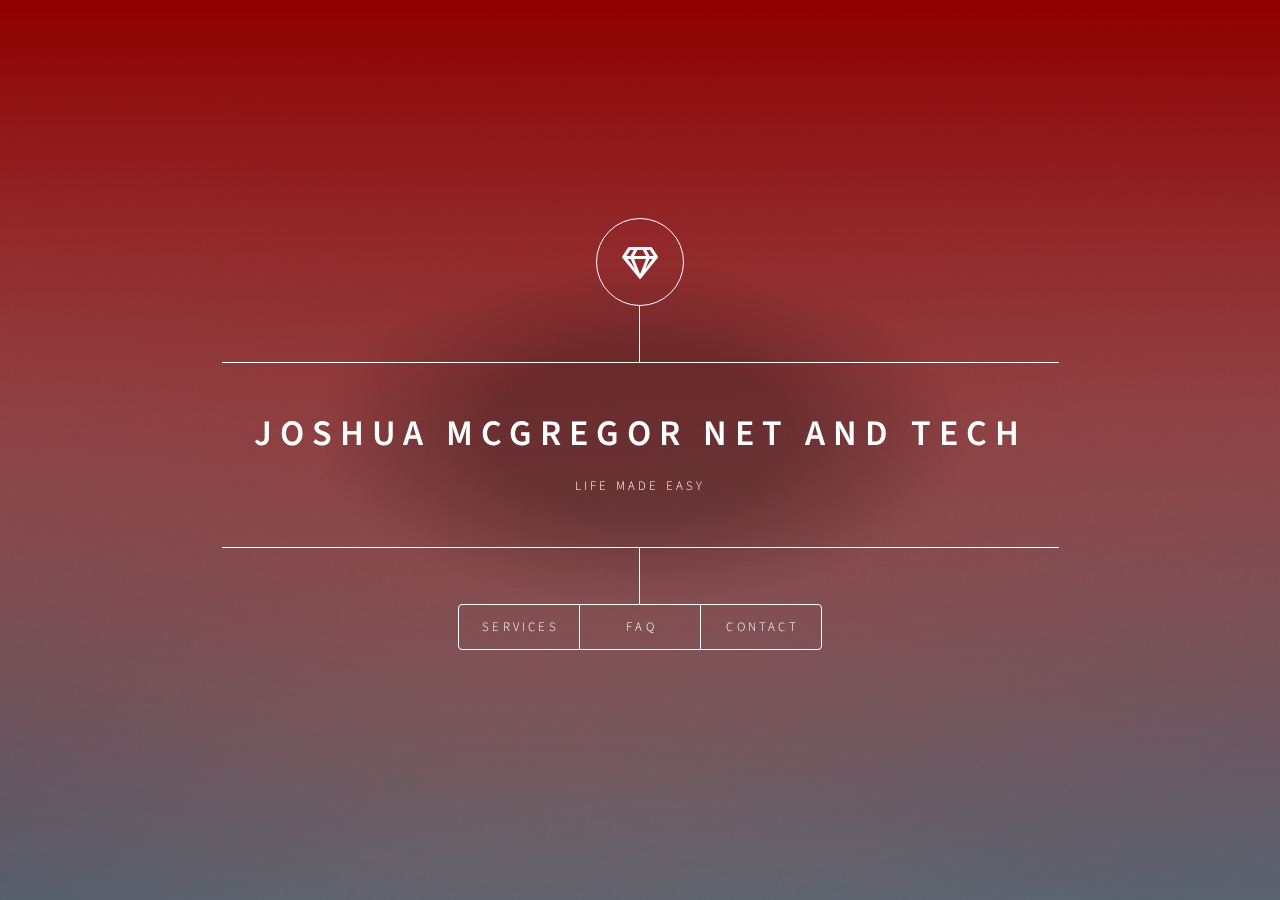
<file: My Website Current/index.html>
<!DOCTYPE HTML>
<!--
	Dimension by HTML5 UP
	html5up.net | @ajlkn
	Free for personal and commercial use under the CCA 3.0 license (html5up.net/license)
-->
<html>

<head>
	<title>Joshua R. McGregor</title>
	<meta content="Net and Tech, Life made Easy" name="Joshua R. McGregor">
	<meta charset="utf-8" />
	<meta name="viewport" content="width=device-width, initial-scale=1, user-scalable=no" />
	<link rel="stylesheet" href="assets/css/main.css" />
	<noscript>
		<link rel="stylesheet" href="assets/css/noscript.css" />
	</noscript>
</head>

<body class="is-preload">

	<!-- Wrapper -->
	<div id="wrapper">

		<!-- Header -->
		<header id="header">
			<div class="logo">
				<span class="icon fa-gem"></span>
			</div>
			<div class="content">
				<div class="inner">
					<h1>Joshua McGregor Net and Tech</h1>
					<p>Life Made Easy</p>
				</div>
			</div>
			<nav>
				<ul>
					<!-- <li><a href="#intro">Intro</a></li> -->
					<!-- <li><a href="#work">Work</a></li> -->
					<li><a href="#services">Services</a></li>
					<li><a href="#FAQ">FAQ</a></li>
					<!-- <li><a href="#about">About</a></li> -->
					<!-- <li><a href="#contact">Contact</a></li> -->
					<li><a href="https://joshuarmcgregor.wufoo.com/forms/ma922wy0t6pjyf/">Contact</a></li>
					<!-- <li><a href="#elements">Elements</a></li> -->
				</ul>
			</nav>
		</header>

		<!-- Main -->
		<div id="main">

			<!-- Intro -->
			<!-- <article id="intro">
				<h2 class="major">Intro</h2>
				<span class="image main"><img src="images/pic01.jpg" alt="" /></span>
				<p>Working with a computer is unnecessarily complex these days, every model has too many features which
					make it unclear as to what you truly need and care about. I am someone who can take away the stress
					and headache of buying and/or repairing computers as I have spent years building, repairing, and
					working with different computers and components.</p>
				<p>If you would like your own personal website, whether it be for your family, friends, or your
					business, I would be happy to help with that as well. Together we can discuss your ideas and make
					them a reality.</p>
				<p>Let's talk, send me a message using the <a href="#contact">'Contact'</a> tab and I will get back over
					email.</p>
			</article> -->

			<!-- Work -->
			<!-- <article id="work">
				<h2 class="major">Work</h2>
				<h3>Example</h3>
				<span class="image main"><img src="images/pic02.jpg" alt="" /></span>
				<h3>Example</h3>
				<span class="image main"><img src="images/pic02.jpg" alt="" /></span>
				<h3>Example</h3>
				<span class="image main"><img src="images/pic02.jpg" alt="" /></span>

			</article> -->

			<!-- services -->
			<article id="services">
				<h2 class="major">Services</h2>
				<section>
					<!-- <h3 class="major">Table</h3>
									<h4>Default</h4> -->
					<div class="table-wrapper">
						<table>
							<thead>
								<tr>
									<th>
										<h3>Software</h3>
									</th>
									<th>
										<h3>Description</h3>
									</th>
									<th>
										<h3>Starting Rate</h3>
									</th>
								</tr>
							</thead>
							<tbody>
								<tr>
									<td>Program installation</td>
									<td>Install/uninstall software</td>
									<td>$50.00</td>
								</tr>
								<tr>
									<td>Computer Clean up</td>
									<td>Malware, Virus, and Popup Removal.</td>
									<td>$60.00</td>
								</tr>
								<tr>
									<td>OS Update</td>
									<td>Hassle free Computer Update</td>
									<td>$70.00</td>
								</tr>
								<tr>
									<td>System Setup</td>
									<td>Assistance in Configuring a new Computer</td>
									<td>$90.00</td>
								</tr>
							</tbody>
							<tfoot>
								<tr>
									<td>Device retrieval and return</td>
									<td colspan="1"></td>
									<td>+$30.00</td>
								</tr>
							</tfoot>
						</table>
					</div>
				</section>
				<section>
					<!-- <h3 class="major">Table</h3>
					<h4>Default</h4> -->
					<div class="table-wrapper">
						<table>
							<thead>
								<tr>
									<th>
										<h3>Hardware</h3>
									</th>
									<th>
										<h3>Description</h3>
									</th>
									<th>
										<h3>Starting Rate</h3>
									</th>
								</tr>
							</thead>
							<tbody>
								<tr>
									<td>Storage Upgrade</td>
									<td>Addition or replacement of storage components</td>
									<td>$80.00</td>
								</tr>
								<tr>
									<td>General Componet Upgrade</td>
									<td>Upgrade CPU, GPU, MOBO, etc...</td>
									<td>$100.00</td>
								</tr>


								<tr>
									<td>Custom computer</td>
									<td>Let me build you a custom system</td>
									<!-- <td><a href="#contact">Contact me</a></td> -->
									<td><a href="https://joshuarmcgregor.wufoo.com/forms/ma922wy0t6pjyf/">Contact me</a></td>
								</tr>
							</tbody>
							<tfoot>
								<tr>
									<!-- <td><a href="#contact">Contact me</a> for a personalized quote</td> -->
									<td><a href="https://joshuarmcgregor.wufoo.com/forms/ma922wy0t6pjyf/">Contact me</a> for a personalized quote</td>
									<td colspan="1"></td>
									<!-- <td>+$30.00</td> -->
								</tr>
							</tfoot>
						</table>
					</div>
				</section>
			</article>

			<!-- FAQ -->
			<article id="FAQ">
				<h2 class="major">FAQ</h2>
				<!-- <span class="image main"><img src="images/snow.PNG" alt="" /></span> -->
				<h4>Do I work on Apple products?</h4>
				<blockquote>Yes I do! I have both the expertise and tools to work with and repair
					Apple devices. Apple devices are unique and I take repairs on a case-by-case
					basis.</blockquote>

				<h4>I&apos;m not sure what&apos;s wrong with my device, can you fix it?</h4>
				<blockquote>I offer comprehensive diagnoses for $40 after which we can talk about
					the recommended repairs.</blockquote>

				<h4>I live far away/I cannot deliver the device, what can I do?</h4>
				<Blockquote>Most software-based services I offer can be done remotely/over the phone.
					For hardware-based repairs I charge a $30 device pickup/drop off fee for Aberdeen
					and Hoquiam. A price can be discussed for other areas.</Blockquote>

				<h4>I need a new computer, which one do I buy?</h4>
				<!-- <blockquote><a href="#contact">Contact me</a> and we can set up a consultation session
					where I can walk you through buying a computer that fits your exact needs.</blockquote> -->
				<blockquote><a href="https://joshuarmcgregor.wufoo.com/forms/ma922wy0t6pjyf/">Contact me</a> and we can set up a consultation session
					where I can walk you through buying a computer that fits your exact needs.</blockquote>

				<h4>I don&apos;t need repairs, but I have a tech related question, can I ask you?</h4>
				<!-- <blockquote>Of course! Send me an email at inquiry@joshuamcgregor.com or through my
					<a href="#contact">Contact me</a> page and I will do my best to answer simple
					questions. If you have more complex questions or would like some advice we can set
					up a consultation session.
				</blockquote> -->
				<blockquote>Of course! Send me an email at inquiry@joshuamcgregor.com or through my
					<a href="https://joshuarmcgregor.wufoo.com/forms/ma922wy0t6pjyf/">Contact me</a> page and I will do my best to answer simple
					questions. If you have more complex questions or would like some advice we can set
					up a consultation session.
				</blockquote>
			</article>

			<!-- About -->
			<article id="about">
				<h2 class="major">About</h2>
				<span class="image main"><img src="images/pic02.jpg" alt="" /></span>
				<p>Lorem, ipsum dolor sit amet consectetur adipisicing elit. Esse fuga
					iure pariatur itaque molestiae? Incidunt ducimus ab quaerat amet accusantium,
					error eaque repellat, dignissimos aut labore consequatur voluptate neque quos?
				</p>
			</article>

			<!-- Contact -->
			<article id="contact">
				<h2 class="major">Contact</h2>




				<form method="post" action="email.php" class="fcf-form-class" id="fcf-form-id">
					<div class="fields">
						<div class="field half">
							<label for="name">Name</label>
							<input type="text" name="name" id="name" placeholder="First and Last Name" />
						</div>
						<div class="field half">
							<label for="email" class="fcf-label">Email</label>
							<input type="email" name="email" id="email" class="fcf-form-control"
								placeholder="youremail@emailprovider.com" />
						</div>
						<div class="field half">
							<label for="phone">Phone</label>
							<input type="tel" name="phone" id="phone" value="" placeholder="555-555-5555" />
						</div>
						<div class="field half">
							<h4>What is the type of device in question?</h4>
						</div>

						<div class="field half">
							<input type="checkbox" id="appleProduct" name="appleProduct">
							<label for="appleProduct">Is your device an Apple product?</label>
						</div>

						<div class="field half">
							<input type="radio" id="Desktop" name="device_Type" value="Desktop">
							<label for="Desktop">Desktop</label><br>
							<input type="radio" id="Laptop" name="device_Type" value="Laptop">
							<label for="Laptop">Laptop</label><br>
							<input type="radio" id="Phone" name="device_Type" value="Phone">
							<label for="Phone">Phone</label>
							<br>
							<input type="radio" id="Tablet" name="device_Type" value="Tablet">
							<label for="Tablet">Tablet</label>
							<input type="radio" id="Other" name="device_Type" value="Other">
							<label for="Other">Other</label>
						</div>


						<div class="field">
							<label for="message" class="fcf-label">Message</label>
							<textarea name="message" class="fcf-form-control" id="message" rows="4"
								placeholder="Type of Service desired, or description of issue."></textarea>
						</div>
					</div>
					<ul class="actions">
						<li><input type="submit" value="Send Message" class="primary" /></li>
						<li><input type="reset" value="Reset" /></li>
					</ul>
				</form>
				<ul class="icons">
					<li><a href="https://twitter.com/Man47Merf" class="icon brands fa-twitter"><span
								class="label">Twitter</span></a></li>
					<li><a href="https://www.linkedin.com/in/joshua-r-mcgregor/" class="icon brands fa-linkedin"><span
								class="label">LinkedIn</span></a></li>
					<li><a href="https://www.facebook.com/profile.php?id=100087309177438"
							class="icon brands fa-facebook-f"><span class="label">Facebook</span></a></li>
					<!-- <li><a href="#" class="icon brands fa-instagram"><span class="label">Instagram</span></a></li> -->
					<li><a href="https://github.com/MerfMan47" class="icon brands fa-github"><span
								class="label">GitHub</span></a></li>
				</ul>
			</article>

			<!-- Elements -->
			<article id="elements">
				<h2 class="major">Elements</h2>

				<section>
					<h3 class="major">Text</h3>
					<p>This is <b>bold</b> and this is <strong>strong</strong>. This is <i>italic</i> and this is
						<em>emphasized</em>.
						This is <sup>superscript</sup> text and this is <sub>subscript</sub> text.
						This is <u>underlined</u> and this is code: <code>for (;;) { ... }</code>. Finally, <a
							href="#">this is a link</a>.
					</p>
					<hr />
					<h2>Heading Level 2</h2>
					<h3>Heading Level 3</h3>
					<h4>Heading Level 4</h4>
					<h5>Heading Level 5</h5>
					<h6>Heading Level 6</h6>
					<hr />
					<h4>Blockquote</h4>
					<blockquote>Fringilla nisl. Donec accumsan interdum nisi, quis tincidunt felis sagittis eget tempus
						euismod. Vestibulum ante ipsum primis in faucibus vestibulum. Blandit adipiscing eu felis
						iaculis volutpat ac adipiscing accumsan faucibus. Vestibulum ante ipsum primis in faucibus lorem
						ipsum dolor sit amet nullam adipiscing eu felis.</blockquote>
					<h4>Preformatted</h4>
					<pre><code>i = 0;

while (!deck.isInOrder()) {
    print 'Iteration ' + i;
    deck.shuffle();
    i++;
}

print 'It took ' + i + ' iterations to sort the deck.';</code></pre>
				</section>

				<section>
					<h3 class="major">Lists</h3>

					<h4>Unordered</h4>
					<ul>
						<li>Dolor pulvinar etiam.</li>
						<li>Sagittis adipiscing.</li>
						<li>Felis enim feugiat.</li>
					</ul>

					<h4>Alternate</h4>
					<ul class="alt">
						<li>Dolor pulvinar etiam.</li>
						<li>Sagittis adipiscing.</li>
						<li>Felis enim feugiat.</li>
					</ul>

					<h4>Ordered</h4>
					<ol>
						<li>Dolor pulvinar etiam.</li>
						<li>Etiam vel felis viverra.</li>
						<li>Felis enim feugiat.</li>
						<li>Dolor pulvinar etiam.</li>
						<li>Etiam vel felis lorem.</li>
						<li>Felis enim et feugiat.</li>
					</ol>
					<h4>Icons</h4>
					<ul class="icons">
						<li><a href="#" class="icon brands fa-twitter"><span class="label">Twitter</span></a></li>
						<li><a href="#" class="icon brands fa-facebook-f"><span class="label">Facebook</span></a></li>
						<li><a href="#" class="icon brands fa-instagram"><span class="label">Instagram</span></a></li>
						<li><a href="#" class="icon brands fa-github"><span class="label">Github</span></a></li>
					</ul>

					<h4>Actions</h4>
					<ul class="actions">
						<li><a href="#" class="button primary">Default</a></li>
						<li><a href="#" class="button">Default</a></li>
					</ul>
					<ul class="actions stacked">
						<li><a href="#" class="button primary">Default</a></li>
						<li><a href="#" class="button">Default</a></li>
					</ul>
				</section>

				<section>
					<h3 class="major">Table</h3>
					<h4>Default</h4>
					<div class="table-wrapper">
						<table>
							<thead>
								<tr>
									<th>Name</th>
									<th>Description</th>
									<th>Price</th>
								</tr>
							</thead>
							<tbody>
								<tr>
									<td>Item One</td>
									<td>Ante turpis integer aliquet porttitor.</td>
									<td>29.99</td>
								</tr>
								<tr>
									<td>Item Two</td>
									<td>Vis ac commodo adipiscing arcu aliquet.</td>
									<td>19.99</td>
								</tr>
								<tr>
									<td>Item Three</td>
									<td> Morbi faucibus arcu accumsan lorem.</td>
									<td>29.99</td>
								</tr>
								<tr>
									<td>Item Four</td>
									<td>Vitae integer tempus condimentum.</td>
									<td>19.99</td>
								</tr>
								<tr>
									<td>Item Five</td>
									<td>Ante turpis integer aliquet porttitor.</td>
									<td>29.99</td>
								</tr>
							</tbody>
							<tfoot>
								<tr>
									<td colspan="2"></td>
									<td>100.00</td>
								</tr>
							</tfoot>
						</table>
					</div>

					<h4>Alternate</h4>
					<div class="table-wrapper">
						<table class="alt">
							<thead>
								<tr>
									<th>Name</th>
									<th>Description</th>
									<th>Price</th>
								</tr>
							</thead>
							<tbody>
								<tr>
									<td>Item One</td>
									<td>Ante turpis integer aliquet porttitor.</td>
									<td>29.99</td>
								</tr>
								<tr>
									<td>Item Two</td>
									<td>Vis ac commodo adipiscing arcu aliquet.</td>
									<td>19.99</td>
								</tr>
								<tr>
									<td>Item Three</td>
									<td> Morbi faucibus arcu accumsan lorem.</td>
									<td>29.99</td>
								</tr>
								<tr>
									<td>Item Four</td>
									<td>Vitae integer tempus condimentum.</td>
									<td>19.99</td>
								</tr>
								<tr>
									<td>Item Five</td>
									<td>Ante turpis integer aliquet porttitor.</td>
									<td>29.99</td>
								</tr>
							</tbody>
							<tfoot>
								<tr>
									<td colspan="2"></td>
									<td>100.00</td>
								</tr>
							</tfoot>
						</table>
					</div>
				</section>

				<section>
					<h3 class="major">Buttons</h3>
					<ul class="actions">
						<li><a href="#" class="button primary">Primary</a></li>
						<li><a href="#" class="button">Default</a></li>
					</ul>
					<ul class="actions">
						<li><a href="#" class="button">Default</a></li>
						<li><a href="#" class="button small">Small</a></li>
					</ul>
					<ul class="actions">
						<li><a href="#" class="button primary icon solid fa-download">Icon</a></li>
						<li><a href="#" class="button icon solid fa-download">Icon</a></li>
					</ul>
					<ul class="actions">
						<li><span class="button primary disabled">Disabled</span></li>
						<li><span class="button disabled">Disabled</span></li>
					</ul>
				</section>

				<section>
					<h3 class="major">Form</h3>
					<form method="post" action="#">
						<div class="fields">
							<div class="field half">
								<label for="demo-name">Name</label>
								<input type="text" name="demo-name" id="demo-name" value="" placeholder="Jane Doe" />
							</div>
							<div class="field half">
								<label for="demo-email">Email</label>
								<input type="email" name="demo-email" id="demo-email" value=""
									placeholder="jane@untitled.tld" />
							</div>
							<div class="field">
								<label for="demo-category">Category</label>
								<select name="demo-category" id="demo-category">
									<option value="">-</option>
									<option value="1">Manufacturing</option>
									<option value="1">Shipping</option>
									<option value="1">Administration</option>
									<option value="1">Human Resources</option>
								</select>
							</div>
							<div class="field half">
								<input type="radio" id="demo-priority-low" name="demo-priority" checked>
								<label for="demo-priority-low">Low</label>
							</div>
							<div class="field half">
								<input type="radio" id="demo-priority-high" name="demo-priority">
								<label for="demo-priority-high">High</label>
							</div>
							<div class="field half">
								<input type="checkbox" id="demo-copy" name="demo-copy">
								<label for="demo-copy">Email me a copy</label>
							</div>
							<div class="field half">
								<input type="checkbox" id="demo-human" name="demo-human" checked>
								<label for="demo-human">Not a robot</label>
							</div>
							<div class="field">
								<label for="demo-message">Message</label>
								<textarea name="demo-message" id="demo-message" placeholder="Enter your message"
									rows="6"></textarea>
							</div>
						</div>
						<ul class="actions">
							<li><input type="submit" value="Send Message" class="primary" /></li>
							<li><input type="reset" value="Reset" /></li>
						</ul>
					</form>
				</section>

			</article>

		</div>

		<!-- Footer -->
		<footer id="footer">
			<!-- <p class="copyright">&copy; Untitled. Design: <a href="https://html5up.net">HTML5 UP</a>.</p> -->
		</footer>

	</div>

	<!-- BG -->
	<div id="bg"></div>

	<!-- Scripts -->
	<script src="assets/js/jquery.min.js"></script>
	<script src="assets/js/browser.min.js"></script>
	<script src="assets/js/breakpoints.min.js"></script>
	<script src="assets/js/util.js"></script>
	<script src="assets/js/main.js"></script>

</body>

</html>
</file>
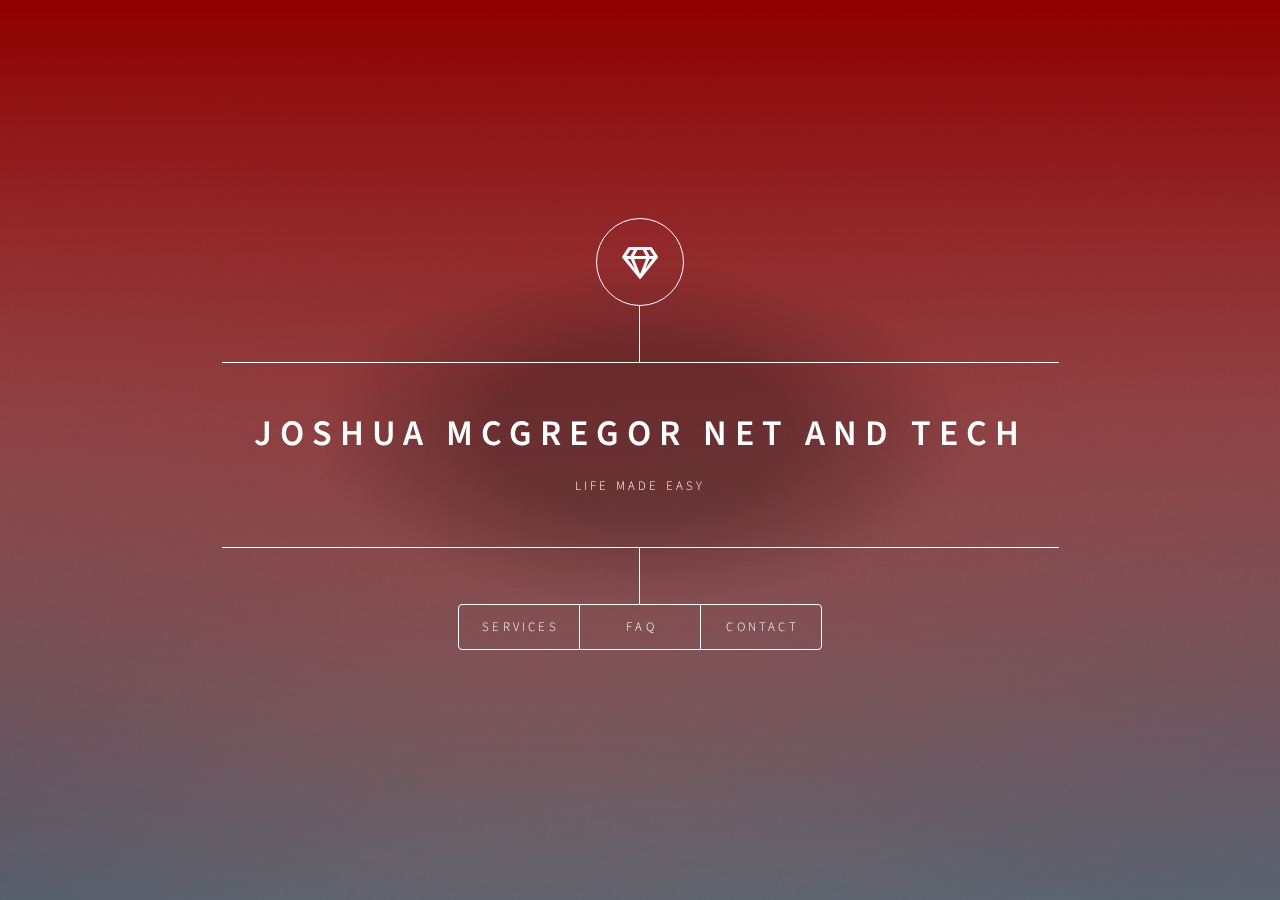
<file: My Website TEST BRANCH/index.html>
<!DOCTYPE HTML>
<!--
	Dimension by HTML5 UP
	html5up.net | @ajlkn
	Free for personal and commercial use under the CCA 3.0 license (html5up.net/license)
-->
<html>

<head>
	<title>Joshua R. McGregor</title>
	<meta content="Net and Tech, Life made Easy" name="Joshua R. McGregor">
	<meta charset="utf-8" />
	<meta name="viewport" content="width=device-width, initial-scale=1, user-scalable=no" />
	<link rel="stylesheet" href="assets/css/main.css" />
	<noscript>
		<link rel="stylesheet" href="assets/css/noscript.css" />
	</noscript>
</head>

<body class="is-preload">

	<!-- Wrapper -->
	<div id="wrapper">

		<!-- Header -->
		<header id="header">
			<div class="logo">
				<span class="icon fa-gem"></span>
			</div>
			<div class="content">
				<div class="inner">
					<h1>Joshua McGregor Net and Tech</h1>
					<p>Life Made Easy</p>
				</div>
			</div>
			<nav>
				<ul>
					<!-- <li><a href="#intro">Intro</a></li> -->
					<!-- <li><a href="#work">Work</a></li> -->
					<li><a href="#services">Services</a></li>
					<li><a href="#FAQ">FAQ</a></li>
					<!-- <li><a href="#about">About</a></li> -->
					<!-- <li><a href="#contact">Contact</a></li> -->
					<li><a href="https://joshuarmcgregor.wufoo.com/forms/ma922wy0t6pjyf/">Contact</a></li>
					<!-- <li><a href="#elements">Elements</a></li> -->
				</ul>
			</nav>
		</header>

		<!-- Main -->
		<div id="main">

			<!-- Intro -->
			<article id="intro">
				<h2 class="major">Intro</h2>
				<span class="image main"><img src="images/pic01.jpg" alt="" /></span>
				<p>Working with a computer is unnecessarily complex these days, every model has too many features which
					make it unclear as to what you truly need and care about. I am someone who can take away the stress
					and headache of buying and/or repairing computers as I have spent years building, repairing, and
					working with different computers and components.</p>
				<p>If you would like your own personal website, whether it be for your family, friends, or your
					business, I would be happy to help with that as well. Together we can discuss your ideas and make
					them a reality.</p>
				<p>Let's talk, send me a message using the <a href="#contact">'Contact'</a> tab and I will get back over
					email.</p>
			</article>

			<!-- Work -->
			<!-- <article id="work">
				<h2 class="major">Work</h2>
				<h3>Example</h3>
				<span class="image main"><img src="images/pic02.jpg" alt="" /></span>
				<h3>Example</h3>
				<span class="image main"><img src="images/pic02.jpg" alt="" /></span>
				<h3>Example</h3>
				<span class="image main"><img src="images/pic02.jpg" alt="" /></span>

			</article> -->

			<!-- services -->
			<article id="services">
				<h2 class="major">Services</h2>
				<section>
					<!-- <h3 class="major">Table</h3>
									<h4>Default</h4> -->
					<div class="table-wrapper">
						<table>
							<thead>
								<tr>
									<th>
										<h3>Software</h3>
									</th>
									<th>
										<h3>Description</h3>
									</th>
									<th>
										<h3>Starting Rate</h3>
									</th>
								</tr>
							</thead>
							<tbody>
								<tr>
									<td>Program installation</td>
									<td>Install/uninstall software</td>
									<td>$30.00</td>
								</tr>
								<tr>
									<td>Computer Clean up</td>
									<td>Malware, Virus, and Popup Removal.</td>
									<td>$40.00</td>
								</tr>
								<tr>
									<td>OS Update</td>
									<td>Hassle free Computer Update</td>
									<td>$50.00</td>
								</tr>
								<tr>
									<td>System Setup</td>
									<td>Assistance in Configuring a new Computer</td>
									<td>$80.00</td>
								</tr>
							</tbody>
							<tfoot>
								<tr>
									<td>Device retrieval and return</td>
									<td colspan="1"></td>
									<td>+$30.00</td>
								</tr>
							</tfoot>
						</table>
					</div>
				</section>
				<section>
					<!-- <h3 class="major">Table</h3>
					<h4>Default</h4> -->
					<div class="table-wrapper">
						<table>
							<thead>
								<tr>
									<th>
										<h3>Hardware</h3>
									</th>
									<th>
										<h3>Description</h3>
									</th>
									<th>
										<h3>Starting Rate</h3>
									</th>
								</tr>
							</thead>
							<tbody>
								<tr>
									<td>Storage Upgrade</td>
									<td>Addition or replacement of storage components</td>
									<td>$70.00</td>
								</tr>
								<tr>
									<td>General Componet Upgrade</td>
									<td>Upgrade CPU, GPU, MOBO, etc...</td>
									<td>$90.00</td>
								</tr>


								<tr>
									<td>Custom computer</td>
									<td>Let me build you a custom system</td>
									<!-- <td><a href="#contact">Contact me</a></td> -->
									<td><a href="https://joshuarmcgregor.wufoo.com/forms/ma922wy0t6pjyf/">Contact me</a></td>
								</tr>
							</tbody>
							<tfoot>
								<tr>
									<!-- <td><a href="#contact">Contact me</a> for a personalized quote</td> -->
									<td><a href="https://joshuarmcgregor.wufoo.com/forms/ma922wy0t6pjyf/">Contact me</a> for a personalized quote</td>
									<td colspan="1"></td>
									<!-- <td>+$30.00</td> -->
								</tr>
							</tfoot>
						</table>
					</div>
				</section>
			</article>

			<!-- FAQ -->
			<article id="FAQ">
				<h2 class="major">FAQ</h2>
				<!-- <span class="image main"><img src="images/snow.PNG" alt="" /></span> -->
				<h4>Do I work on Apple products?</h4>
				<blockquote>Yes I do! I have both the expertise and tools to work with and repair
					Apple devices. Apple devices are unique and I take repairs on a case-by-case
					basis.</blockquote>

				<h4>I&apos;m not sure what&apos;s wrong with my device, can you fix it?</h4>
				<blockquote>I offer comprehensive diagnoses for $40 after which we can talk about
					the recommended repairs.</blockquote>

				<h4>I live far away/I cannot deliver the device, what can I do?</h4>
				<Blockquote>Most software-based services I offer can be done remotely/over the phone.
					For hardware-based repairs I charge a $30 device pickup/drop off fee for Aberdeen
					and Hoquiam. A price can be discussed for other areas.</Blockquote>

				<h4>I need a new computer, which one do I buy?</h4>
				<!-- <blockquote><a href="#contact">Contact me</a> and we can set up a consultation session
					where I can walk you through buying a computer that fits your exact needs.</blockquote> -->
				<blockquote><a href="https://joshuarmcgregor.wufoo.com/forms/ma922wy0t6pjyf/">Contact me</a> and we can set up a consultation session
					where I can walk you through buying a computer that fits your exact needs.</blockquote>

				<h4>I don&apos;t need repairs, but I have a tech related question, can I ask you?</h4>
				<!-- <blockquote>Of course! Send me an email at inquiry@joshuamcgregor.com or through my
					<a href="#contact">Contact me</a> page and I will do my best to answer simple
					questions. If you have more complex questions or would like some advice we can set
					up a consultation session.
				</blockquote> -->
				<blockquote>Of course! Send me an email at inquiry@joshuamcgregor.com or through my
					<a href="https://joshuarmcgregor.wufoo.com/forms/ma922wy0t6pjyf/">Contact me</a> page and I will do my best to answer simple
					questions. If you have more complex questions or would like some advice we can set
					up a consultation session.
				</blockquote>
			</article>

			<!-- About -->
			<article id="about">
				<h2 class="major">About</h2>
				<span class="image main"><img src="images/pic02.jpg" alt="" /></span>
				<p>Lorem, ipsum dolor sit amet consectetur adipisicing elit. Esse fuga
					iure pariatur itaque molestiae? Incidunt ducimus ab quaerat amet accusantium,
					error eaque repellat, dignissimos aut labore consequatur voluptate neque quos?
				</p>
			</article>

			<!-- Contact -->
			<article id="contact">
				<h2 class="major">Contact</h2>




				<form method="post" action="email.php" class="fcf-form-class" id="fcf-form-id">
					<div class="fields">
						<div class="field half">
							<label for="name">Name</label>
							<input type="text" name="name" id="name" placeholder="First and Last Name" />
						</div>
						<div class="field half">
							<label for="email" class="fcf-label">Email</label>
							<input type="email" name="email" id="email" class="fcf-form-control"
								placeholder="youremail@emailprovider.com" />
						</div>
						<div class="field half">
							<label for="phone">Phone</label>
							<input type="tel" name="phone" id="phone" value="" placeholder="555-555-5555" />
						</div>
						<div class="field half">
							<h4>What is the type of device in question?</h4>
						</div>

						<div class="field half">
							<input type="checkbox" id="appleProduct" name="appleProduct">
							<label for="appleProduct">Is your device an Apple product?</label>
						</div>

						<div class="field half">
							<input type="radio" id="Desktop" name="device_Type" value="Desktop">
							<label for="Desktop">Desktop</label><br>
							<input type="radio" id="Laptop" name="device_Type" value="Laptop">
							<label for="Laptop">Laptop</label><br>
							<input type="radio" id="Phone" name="device_Type" value="Phone">
							<label for="Phone">Phone</label>
							<br>
							<input type="radio" id="Tablet" name="device_Type" value="Tablet">
							<label for="Tablet">Tablet</label>
							<input type="radio" id="Other" name="device_Type" value="Other">
							<label for="Other">Other</label>
						</div>


						<div class="field">
							<label for="message" class="fcf-label">Message</label>
							<textarea name="message" class="fcf-form-control" id="message" rows="4"
								placeholder="Type of Service desired, or description of issue."></textarea>
						</div>
					</div>
					<ul class="actions">
						<li><input type="submit" value="Send Message" class="primary" /></li>
						<li><input type="reset" value="Reset" /></li>
					</ul>
				</form>
				<ul class="icons">
					<li><a href="https://twitter.com/Man47Merf" class="icon brands fa-twitter"><span
								class="label">Twitter</span></a></li>
					<li><a href="https://www.linkedin.com/in/joshua-r-mcgregor/" class="icon brands fa-linkedin"><span
								class="label">LinkedIn</span></a></li>
					<li><a href="https://www.facebook.com/profile.php?id=100087309177438"
							class="icon brands fa-facebook-f"><span class="label">Facebook</span></a></li>
					<!-- <li><a href="#" class="icon brands fa-instagram"><span class="label">Instagram</span></a></li> -->
					<li><a href="https://github.com/MerfMan47" class="icon brands fa-github"><span
								class="label">GitHub</span></a></li>
				</ul>
			</article>

			<!-- Elements -->
			<article id="elements">
				<h2 class="major">Elements</h2>

				<section>
					<h3 class="major">Text</h3>
					<p>This is <b>bold</b> and this is <strong>strong</strong>. This is <i>italic</i> and this is
						<em>emphasized</em>.
						This is <sup>superscript</sup> text and this is <sub>subscript</sub> text.
						This is <u>underlined</u> and this is code: <code>for (;;) { ... }</code>. Finally, <a
							href="#">this is a link</a>.
					</p>
					<hr />
					<h2>Heading Level 2</h2>
					<h3>Heading Level 3</h3>
					<h4>Heading Level 4</h4>
					<h5>Heading Level 5</h5>
					<h6>Heading Level 6</h6>
					<hr />
					<h4>Blockquote</h4>
					<blockquote>Fringilla nisl. Donec accumsan interdum nisi, quis tincidunt felis sagittis eget tempus
						euismod. Vestibulum ante ipsum primis in faucibus vestibulum. Blandit adipiscing eu felis
						iaculis volutpat ac adipiscing accumsan faucibus. Vestibulum ante ipsum primis in faucibus lorem
						ipsum dolor sit amet nullam adipiscing eu felis.</blockquote>
					<h4>Preformatted</h4>
					<pre><code>i = 0;

while (!deck.isInOrder()) {
    print 'Iteration ' + i;
    deck.shuffle();
    i++;
}

print 'It took ' + i + ' iterations to sort the deck.';</code></pre>
				</section>

				<section>
					<h3 class="major">Lists</h3>

					<h4>Unordered</h4>
					<ul>
						<li>Dolor pulvinar etiam.</li>
						<li>Sagittis adipiscing.</li>
						<li>Felis enim feugiat.</li>
					</ul>

					<h4>Alternate</h4>
					<ul class="alt">
						<li>Dolor pulvinar etiam.</li>
						<li>Sagittis adipiscing.</li>
						<li>Felis enim feugiat.</li>
					</ul>

					<h4>Ordered</h4>
					<ol>
						<li>Dolor pulvinar etiam.</li>
						<li>Etiam vel felis viverra.</li>
						<li>Felis enim feugiat.</li>
						<li>Dolor pulvinar etiam.</li>
						<li>Etiam vel felis lorem.</li>
						<li>Felis enim et feugiat.</li>
					</ol>
					<h4>Icons</h4>
					<ul class="icons">
						<li><a href="#" class="icon brands fa-twitter"><span class="label">Twitter</span></a></li>
						<li><a href="#" class="icon brands fa-facebook-f"><span class="label">Facebook</span></a></li>
						<li><a href="#" class="icon brands fa-instagram"><span class="label">Instagram</span></a></li>
						<li><a href="#" class="icon brands fa-github"><span class="label">Github</span></a></li>
					</ul>

					<h4>Actions</h4>
					<ul class="actions">
						<li><a href="#" class="button primary">Default</a></li>
						<li><a href="#" class="button">Default</a></li>
					</ul>
					<ul class="actions stacked">
						<li><a href="#" class="button primary">Default</a></li>
						<li><a href="#" class="button">Default</a></li>
					</ul>
				</section>

				<section>
					<h3 class="major">Table</h3>
					<h4>Default</h4>
					<div class="table-wrapper">
						<table>
							<thead>
								<tr>
									<th>Name</th>
									<th>Description</th>
									<th>Price</th>
								</tr>
							</thead>
							<tbody>
								<tr>
									<td>Item One</td>
									<td>Ante turpis integer aliquet porttitor.</td>
									<td>29.99</td>
								</tr>
								<tr>
									<td>Item Two</td>
									<td>Vis ac commodo adipiscing arcu aliquet.</td>
									<td>19.99</td>
								</tr>
								<tr>
									<td>Item Three</td>
									<td> Morbi faucibus arcu accumsan lorem.</td>
									<td>29.99</td>
								</tr>
								<tr>
									<td>Item Four</td>
									<td>Vitae integer tempus condimentum.</td>
									<td>19.99</td>
								</tr>
								<tr>
									<td>Item Five</td>
									<td>Ante turpis integer aliquet porttitor.</td>
									<td>29.99</td>
								</tr>
							</tbody>
							<tfoot>
								<tr>
									<td colspan="2"></td>
									<td>100.00</td>
								</tr>
							</tfoot>
						</table>
					</div>

					<h4>Alternate</h4>
					<div class="table-wrapper">
						<table class="alt">
							<thead>
								<tr>
									<th>Name</th>
									<th>Description</th>
									<th>Price</th>
								</tr>
							</thead>
							<tbody>
								<tr>
									<td>Item One</td>
									<td>Ante turpis integer aliquet porttitor.</td>
									<td>29.99</td>
								</tr>
								<tr>
									<td>Item Two</td>
									<td>Vis ac commodo adipiscing arcu aliquet.</td>
									<td>19.99</td>
								</tr>
								<tr>
									<td>Item Three</td>
									<td> Morbi faucibus arcu accumsan lorem.</td>
									<td>29.99</td>
								</tr>
								<tr>
									<td>Item Four</td>
									<td>Vitae integer tempus condimentum.</td>
									<td>19.99</td>
								</tr>
								<tr>
									<td>Item Five</td>
									<td>Ante turpis integer aliquet porttitor.</td>
									<td>29.99</td>
								</tr>
							</tbody>
							<tfoot>
								<tr>
									<td colspan="2"></td>
									<td>100.00</td>
								</tr>
							</tfoot>
						</table>
					</div>
				</section>

				<section>
					<h3 class="major">Buttons</h3>
					<ul class="actions">
						<li><a href="#" class="button primary">Primary</a></li>
						<li><a href="#" class="button">Default</a></li>
					</ul>
					<ul class="actions">
						<li><a href="#" class="button">Default</a></li>
						<li><a href="#" class="button small">Small</a></li>
					</ul>
					<ul class="actions">
						<li><a href="#" class="button primary icon solid fa-download">Icon</a></li>
						<li><a href="#" class="button icon solid fa-download">Icon</a></li>
					</ul>
					<ul class="actions">
						<li><span class="button primary disabled">Disabled</span></li>
						<li><span class="button disabled">Disabled</span></li>
					</ul>
				</section>

				<section>
					<h3 class="major">Form</h3>
					<form method="post" action="#">
						<div class="fields">
							<div class="field half">
								<label for="demo-name">Name</label>
								<input type="text" name="demo-name" id="demo-name" value="" placeholder="Jane Doe" />
							</div>
							<div class="field half">
								<label for="demo-email">Email</label>
								<input type="email" name="demo-email" id="demo-email" value=""
									placeholder="jane@untitled.tld" />
							</div>
							<div class="field">
								<label for="demo-category">Category</label>
								<select name="demo-category" id="demo-category">
									<option value="">-</option>
									<option value="1">Manufacturing</option>
									<option value="1">Shipping</option>
									<option value="1">Administration</option>
									<option value="1">Human Resources</option>
								</select>
							</div>
							<div class="field half">
								<input type="radio" id="demo-priority-low" name="demo-priority" checked>
								<label for="demo-priority-low">Low</label>
							</div>
							<div class="field half">
								<input type="radio" id="demo-priority-high" name="demo-priority">
								<label for="demo-priority-high">High</label>
							</div>
							<div class="field half">
								<input type="checkbox" id="demo-copy" name="demo-copy">
								<label for="demo-copy">Email me a copy</label>
							</div>
							<div class="field half">
								<input type="checkbox" id="demo-human" name="demo-human" checked>
								<label for="demo-human">Not a robot</label>
							</div>
							<div class="field">
								<label for="demo-message">Message</label>
								<textarea name="demo-message" id="demo-message" placeholder="Enter your message"
									rows="6"></textarea>
							</div>
						</div>
						<ul class="actions">
							<li><input type="submit" value="Send Message" class="primary" /></li>
							<li><input type="reset" value="Reset" /></li>
						</ul>
					</form>
				</section>

			</article>

		</div>

		<!-- Footer -->
		<footer id="footer">
			<!-- <p class="copyright">&copy; Untitled. Design: <a href="https://html5up.net">HTML5 UP</a>.</p> -->
		</footer>

	</div>

	<!-- BG -->
	<div id="bg"></div>

	<!-- Scripts -->
	<script src="assets/js/jquery.min.js"></script>
	<script src="assets/js/browser.min.js"></script>
	<script src="assets/js/breakpoints.min.js"></script>
	<script src="assets/js/util.js"></script>
	<script src="assets/js/main.js"></script>

</body>

</html>
</file>
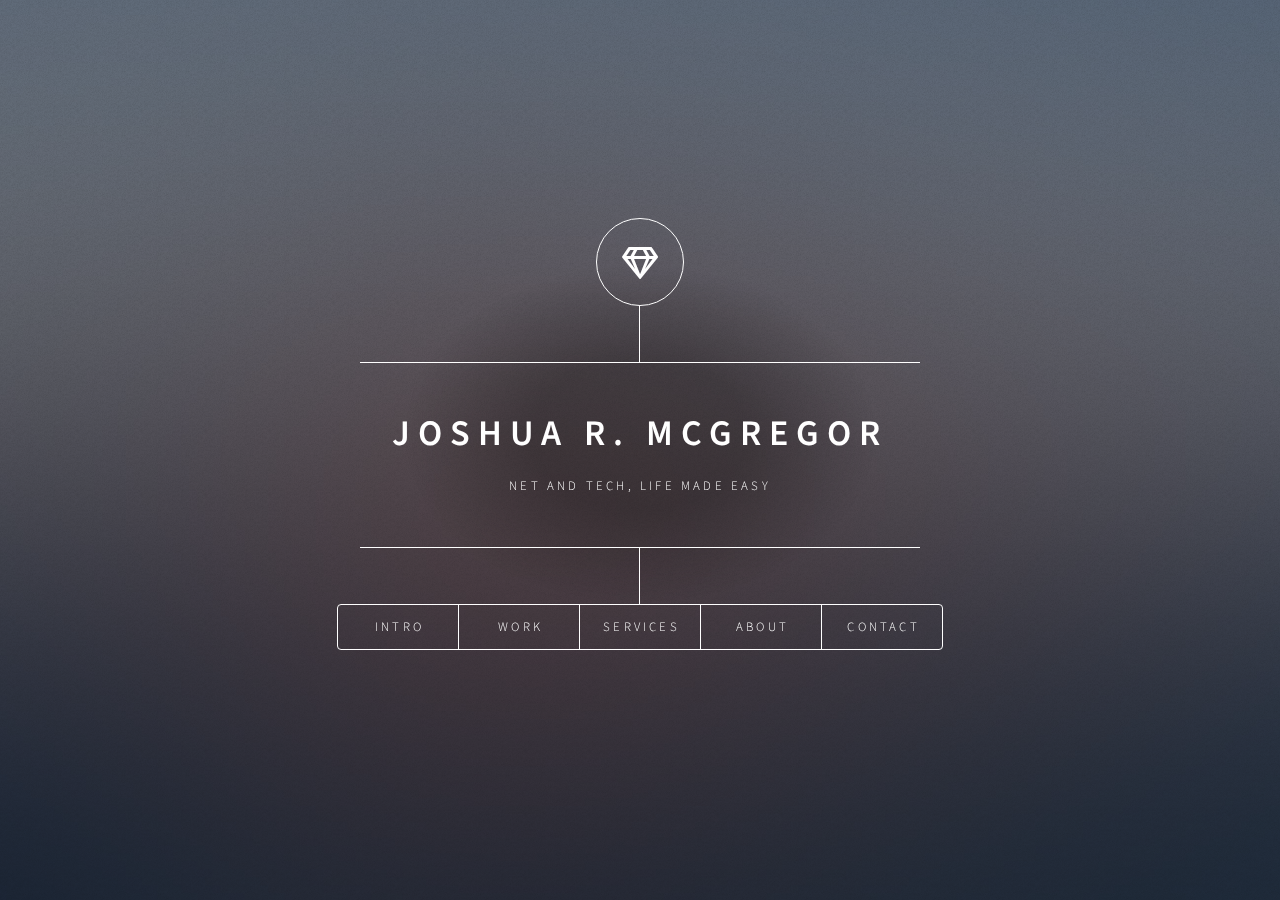
<file: My Website/index.html>
<!DOCTYPE HTML>
<!--
	Dimension by HTML5 UP
	html5up.net | @ajlkn
	Free for personal and commercial use under the CCA 3.0 license (html5up.net/license)
-->
<html>
	<head>
		<title>Joshua R. McGregor</title>
		<meta content="Net and Tech, Life made Easy"
		name="Joshua R. McGregor">
		<meta charset="utf-8" />
		<meta name="viewport" content="width=device-width, initial-scale=1, user-scalable=no" />
		<link rel="stylesheet" href="assets/css/main.css" />
		<noscript><link rel="stylesheet" href="assets/css/noscript.css" /></noscript>
	</head>
	<body class="is-preload">

		<!-- Wrapper -->
			<div id="wrapper">

				<!-- Header -->
					<header id="header">
						<div class="logo">
							<span class="icon fa-gem"></span>
						</div>
						<div class="content">
							<div class="inner">
								<h1>Joshua R. McGregor</h1>
								<p>Net and Tech, Life Made Easy</p>
							</div>
						</div>
						<nav>
							<ul>
								<li><a href="#intro">Intro</a></li>
								<li><a href="#work">Work</a></li>
								<li><a href="#services">Services</a></li>
								<li><a href="#about">About</a></li>
								<li><a href="#contact">Contact</a></li>
								<!-- <li><a href="#elements">Elements</a></li> -->
							</ul>
						</nav>
					</header>

				<!-- Main -->
					<div id="main">

						<!-- Intro -->
							<article id="intro">
								<h2 class="major">Intro</h2>
								<span class="image main"><img src="images/pic01.jpg" alt="" /></span>
								<p>Working with a computer is unnecessarily complex these days, every model has too many features which make it unclear as to what you truly need and care about. I am someone who can take away the stress and headache of buying and/or repairing computers as I have spent years building, repairing, and working with different computers and components.</p>
								<p>If you would like your own personal website, whether it be for your family, friends, or your business, I would be happy to help with that as well. Together we can discuss your ideas and make them a reality.</p>
								<p>Let's talk, send me a message using the <a href="#contact">'Contact'</a> tab and I will get back over email.</p>
							</article>

						<!-- Work -->
							<article id="work">
								<h2 class="major">Work</h2>
								<span class="image main"><img src="images/pic02.jpg" alt="" /></span>
								
							</article>

						<!-- services -->
							<article id="services">
								<h2 class="major">Services</h2>
								<section>
									<!-- <h3 class="major">Table</h3>
									<h4>Default</h4> -->
									<div class="table-wrapper">
										<table>
											<thead>
												<tr>
													<th>Name</th>
													<th>Description</th>
													<th>Price</th>
												</tr>
											</thead>
											<tbody>
												<tr>
													<td>OS Update</td>
													<td>Hassle free Computer Update</td>
													<td>49.99</td>
												</tr>
												<tr>
													<td>General Care</td>
													<td>Computer Tune up and Driver Updates</td>
													<td>29.99</td>
												</tr>
												<tr>
													<td>Computer Clean up</td>
													<td>Malware, Virus, and Popup Removal.</td>
													<td>39.99</td>
												</tr>
												<tr>
													<td>Instalation</td>
													<td>Program instalation or Removal.</td>
													<td>19.99</td>
												</tr>
												<tr>
													<td>Guided Setup</td>
													<td>Assistance in Configuring a new Computer</td>
													<td>59.99</td>
												</tr>
											</tbody>
											<tfoot>
												<tr>
													<td>House call</td>
													<td colspan="2"></td>
													<td>+50.00</td>
												</tr>
											</tfoot>
										</table>
									</div>
							
							</article>

						<!-- About -->
							<article id="about">
								<h2 class="major">About</h2>
								<span class="image main"><img src="images/snow.PNG" alt="" /></span>
								<p>I am Joshua R. McGregor a software engineer and technological enthusiast. I have expressed my interest in technology since I was very young by disassembling/reassembling old computers and other pieces of tech. This led to me slowly gaining more and more experience until a family friend said they would pay me if I could get their computer working. I realized that people needed my expertise and knowledge, so I continued learning. I built my own computers, sped up old systems, reconfigured networks, then I turned my sights to web development.</p>
								<p>Learning web development led me to so much more then I could have imagined. I was able to build websites, modify existing ones, and understand how websites and the internet at its core functioned. This crafted website you are reading serves as both an explanation and example of my experience in software engineering.</p>
								<p>If you would like to know more about what I do visit the <a href="#work">'Work'</a> tab.</p>
							</article>

						<!-- Contact -->
							<article id="contact">
								<h2 class="major">Contact</h2>
								<form method="post" action="email.php" class="fcf-form-class" id="fcf-form-id">
									<div class="fields">
										<div class="field half">
											<label for="name">Name</label>
											<input type="text" name="name" id="name" placeholder="First and Last Name" />
										</div>
										<div class="field half">
											<label for="email">Email</label>
											<input type="text" name="email" id="email" placeholder="youremail@emailprovider.com" />
										</div>
										<div class="field half">
											<label for="phone">Phone</label>
											<input type="tel" name="phone" id="phone" value="" placeholder="555-555-5555" />
										</div>
										<div class="field half">
											<label for="date">Date</label>
											<input type="date" name="date" id="date" value="" placeholder="" />
										</div>


										<!-- Radio button test -->
										<!-- <div class="field half">											
											<input type="radio" id="html" name="fav_language" value="HTML">
  											<label for="html">HTML</label><br>
  											<input type="radio" id="css" name="fav_language" value="CSS">
  											<label for="css">CSS</label><br>
  											<input type="radio" id="javascript" name="fav_language" value="JavaScript">
  											<label for="javascript">JavaScript</label>
										</div> -->


										<div class="field">
											<label for="message">Message</label>
											<textarea name="message" id="message" rows="4" placeholder="Type of Service desired, or description of issue."></textarea>
										</div>
									</div>
									<ul class="actions">
										<li><input type="submit" value="Send Message" class="primary" /></li>
										<li><input type="reset" value="Reset" /></li>
									</ul>
								</form>
								<ul class="icons">
									<!-- <li><a href="#" class="icon brands fa-twitter"><span class="label">Twitter</span></a></li>
									<li><a href="#" class="icon brands fa-facebook-f"><span class="label">Facebook</span></a></li>
									<li><a href="#" class="icon brands fa-instagram"><span class="label">Instagram</span></a></li> -->
									<li><a href="https://github.com/MerfMan47" class="icon brands fa-github"><span class="label">GitHub</span></a></li>
								</ul>
							</article>

						<!-- Elements -->
							<article id="elements">
								<h2 class="major">Elements</h2>

								<section>
									<h3 class="major">Text</h3>
									<p>This is <b>bold</b> and this is <strong>strong</strong>. This is <i>italic</i> and this is <em>emphasized</em>.
									This is <sup>superscript</sup> text and this is <sub>subscript</sub> text.
									This is <u>underlined</u> and this is code: <code>for (;;) { ... }</code>. Finally, <a href="#">this is a link</a>.</p>
									<hr />
									<h2>Heading Level 2</h2>
									<h3>Heading Level 3</h3>
									<h4>Heading Level 4</h4>
									<h5>Heading Level 5</h5>
									<h6>Heading Level 6</h6>
									<hr />
									<h4>Blockquote</h4>
									<blockquote>Fringilla nisl. Donec accumsan interdum nisi, quis tincidunt felis sagittis eget tempus euismod. Vestibulum ante ipsum primis in faucibus vestibulum. Blandit adipiscing eu felis iaculis volutpat ac adipiscing accumsan faucibus. Vestibulum ante ipsum primis in faucibus lorem ipsum dolor sit amet nullam adipiscing eu felis.</blockquote>
									<h4>Preformatted</h4>
									<pre><code>i = 0;

while (!deck.isInOrder()) {
    print 'Iteration ' + i;
    deck.shuffle();
    i++;
}

print 'It took ' + i + ' iterations to sort the deck.';</code></pre>
								</section>

								<section>
									<h3 class="major">Lists</h3>

									<h4>Unordered</h4>
									<ul>
										<li>Dolor pulvinar etiam.</li>
										<li>Sagittis adipiscing.</li>
										<li>Felis enim feugiat.</li>
									</ul>

									<h4>Alternate</h4>
									<ul class="alt">
										<li>Dolor pulvinar etiam.</li>
										<li>Sagittis adipiscing.</li>
										<li>Felis enim feugiat.</li>
									</ul>

									<h4>Ordered</h4>
									<ol>
										<li>Dolor pulvinar etiam.</li>
										<li>Etiam vel felis viverra.</li>
										<li>Felis enim feugiat.</li>
										<li>Dolor pulvinar etiam.</li>
										<li>Etiam vel felis lorem.</li>
										<li>Felis enim et feugiat.</li>
									</ol>
									<h4>Icons</h4>
									<ul class="icons">
										<li><a href="#" class="icon brands fa-twitter"><span class="label">Twitter</span></a></li>
										<li><a href="#" class="icon brands fa-facebook-f"><span class="label">Facebook</span></a></li>
										<li><a href="#" class="icon brands fa-instagram"><span class="label">Instagram</span></a></li>
										<li><a href="#" class="icon brands fa-github"><span class="label">Github</span></a></li>
									</ul>

									<h4>Actions</h4>
									<ul class="actions">
										<li><a href="#" class="button primary">Default</a></li>
										<li><a href="#" class="button">Default</a></li>
									</ul>
									<ul class="actions stacked">
										<li><a href="#" class="button primary">Default</a></li>
										<li><a href="#" class="button">Default</a></li>
									</ul>
								</section>

								<section>
									<h3 class="major">Table</h3>
									<h4>Default</h4>
									<div class="table-wrapper">
										<table>
											<thead>
												<tr>
													<th>Name</th>
													<th>Description</th>
													<th>Price</th>
												</tr>
											</thead>
											<tbody>
												<tr>
													<td>Item One</td>
													<td>Ante turpis integer aliquet porttitor.</td>
													<td>29.99</td>
												</tr>
												<tr>
													<td>Item Two</td>
													<td>Vis ac commodo adipiscing arcu aliquet.</td>
													<td>19.99</td>
												</tr>
												<tr>
													<td>Item Three</td>
													<td> Morbi faucibus arcu accumsan lorem.</td>
													<td>29.99</td>
												</tr>
												<tr>
													<td>Item Four</td>
													<td>Vitae integer tempus condimentum.</td>
													<td>19.99</td>
												</tr>
												<tr>
													<td>Item Five</td>
													<td>Ante turpis integer aliquet porttitor.</td>
													<td>29.99</td>
												</tr>
											</tbody>
											<tfoot>
												<tr>
													<td colspan="2"></td>
													<td>100.00</td>
												</tr>
											</tfoot>
										</table>
									</div>

									<h4>Alternate</h4>
									<div class="table-wrapper">
										<table class="alt">
											<thead>
												<tr>
													<th>Name</th>
													<th>Description</th>
													<th>Price</th>
												</tr>
											</thead>
											<tbody>
												<tr>
													<td>Item One</td>
													<td>Ante turpis integer aliquet porttitor.</td>
													<td>29.99</td>
												</tr>
												<tr>
													<td>Item Two</td>
													<td>Vis ac commodo adipiscing arcu aliquet.</td>
													<td>19.99</td>
												</tr>
												<tr>
													<td>Item Three</td>
													<td> Morbi faucibus arcu accumsan lorem.</td>
													<td>29.99</td>
												</tr>
												<tr>
													<td>Item Four</td>
													<td>Vitae integer tempus condimentum.</td>
													<td>19.99</td>
												</tr>
												<tr>
													<td>Item Five</td>
													<td>Ante turpis integer aliquet porttitor.</td>
													<td>29.99</td>
												</tr>
											</tbody>
											<tfoot>
												<tr>
													<td colspan="2"></td>
													<td>100.00</td>
												</tr>
											</tfoot>
										</table>
									</div>
								</section>

								<section>
									<h3 class="major">Buttons</h3>
									<ul class="actions">
										<li><a href="#" class="button primary">Primary</a></li>
										<li><a href="#" class="button">Default</a></li>
									</ul>
									<ul class="actions">
										<li><a href="#" class="button">Default</a></li>
										<li><a href="#" class="button small">Small</a></li>
									</ul>
									<ul class="actions">
										<li><a href="#" class="button primary icon solid fa-download">Icon</a></li>
										<li><a href="#" class="button icon solid fa-download">Icon</a></li>
									</ul>
									<ul class="actions">
										<li><span class="button primary disabled">Disabled</span></li>
										<li><span class="button disabled">Disabled</span></li>
									</ul>
								</section>

								<section>
									<h3 class="major">Form</h3>
									<form method="post" action="#">
										<div class="fields">
											<div class="field half">
												<label for="demo-name">Name</label>
												<input type="text" name="demo-name" id="demo-name" value="" placeholder="Jane Doe" />
											</div>
											<div class="field half">
												<label for="demo-email">Email</label>
												<input type="email" name="demo-email" id="demo-email" value="" placeholder="jane@untitled.tld" />
											</div>
											<div class="field">
												<label for="demo-category">Category</label>
												<select name="demo-category" id="demo-category">
													<option value="">-</option>
													<option value="1">Manufacturing</option>
													<option value="1">Shipping</option>
													<option value="1">Administration</option>
													<option value="1">Human Resources</option>
												</select>
											</div>
											<div class="field half">
												<input type="radio" id="demo-priority-low" name="demo-priority" checked>
												<label for="demo-priority-low">Low</label>
											</div>
											<div class="field half">
												<input type="radio" id="demo-priority-high" name="demo-priority">
												<label for="demo-priority-high">High</label>
											</div>
											<div class="field half">
												<input type="checkbox" id="demo-copy" name="demo-copy">
												<label for="demo-copy">Email me a copy</label>
											</div>
											<div class="field half">
												<input type="checkbox" id="demo-human" name="demo-human" checked>
												<label for="demo-human">Not a robot</label>
											</div>
											<div class="field">
												<label for="demo-message">Message</label>
												<textarea name="demo-message" id="demo-message" placeholder="Enter your message" rows="6"></textarea>
											</div>
										</div>
										<ul class="actions">
											<li><input type="submit" value="Send Message" class="primary" /></li>
											<li><input type="reset" value="Reset" /></li>
										</ul>
									</form>
								</section>

							</article>

					</div>

				<!-- Footer -->
					<footer id="footer">
						<!-- <p class="copyright">&copy; Untitled. Design: <a href="https://html5up.net">HTML5 UP</a>.</p> -->
					</footer>

			</div>

		<!-- BG -->
			<div id="bg"></div>

		<!-- Scripts -->
			<script src="assets/js/jquery.min.js"></script>
			<script src="assets/js/browser.min.js"></script>
			<script src="assets/js/breakpoints.min.js"></script>
			<script src="assets/js/util.js"></script>
			<script src="assets/js/main.js"></script>

	</body>
</html>
</file>
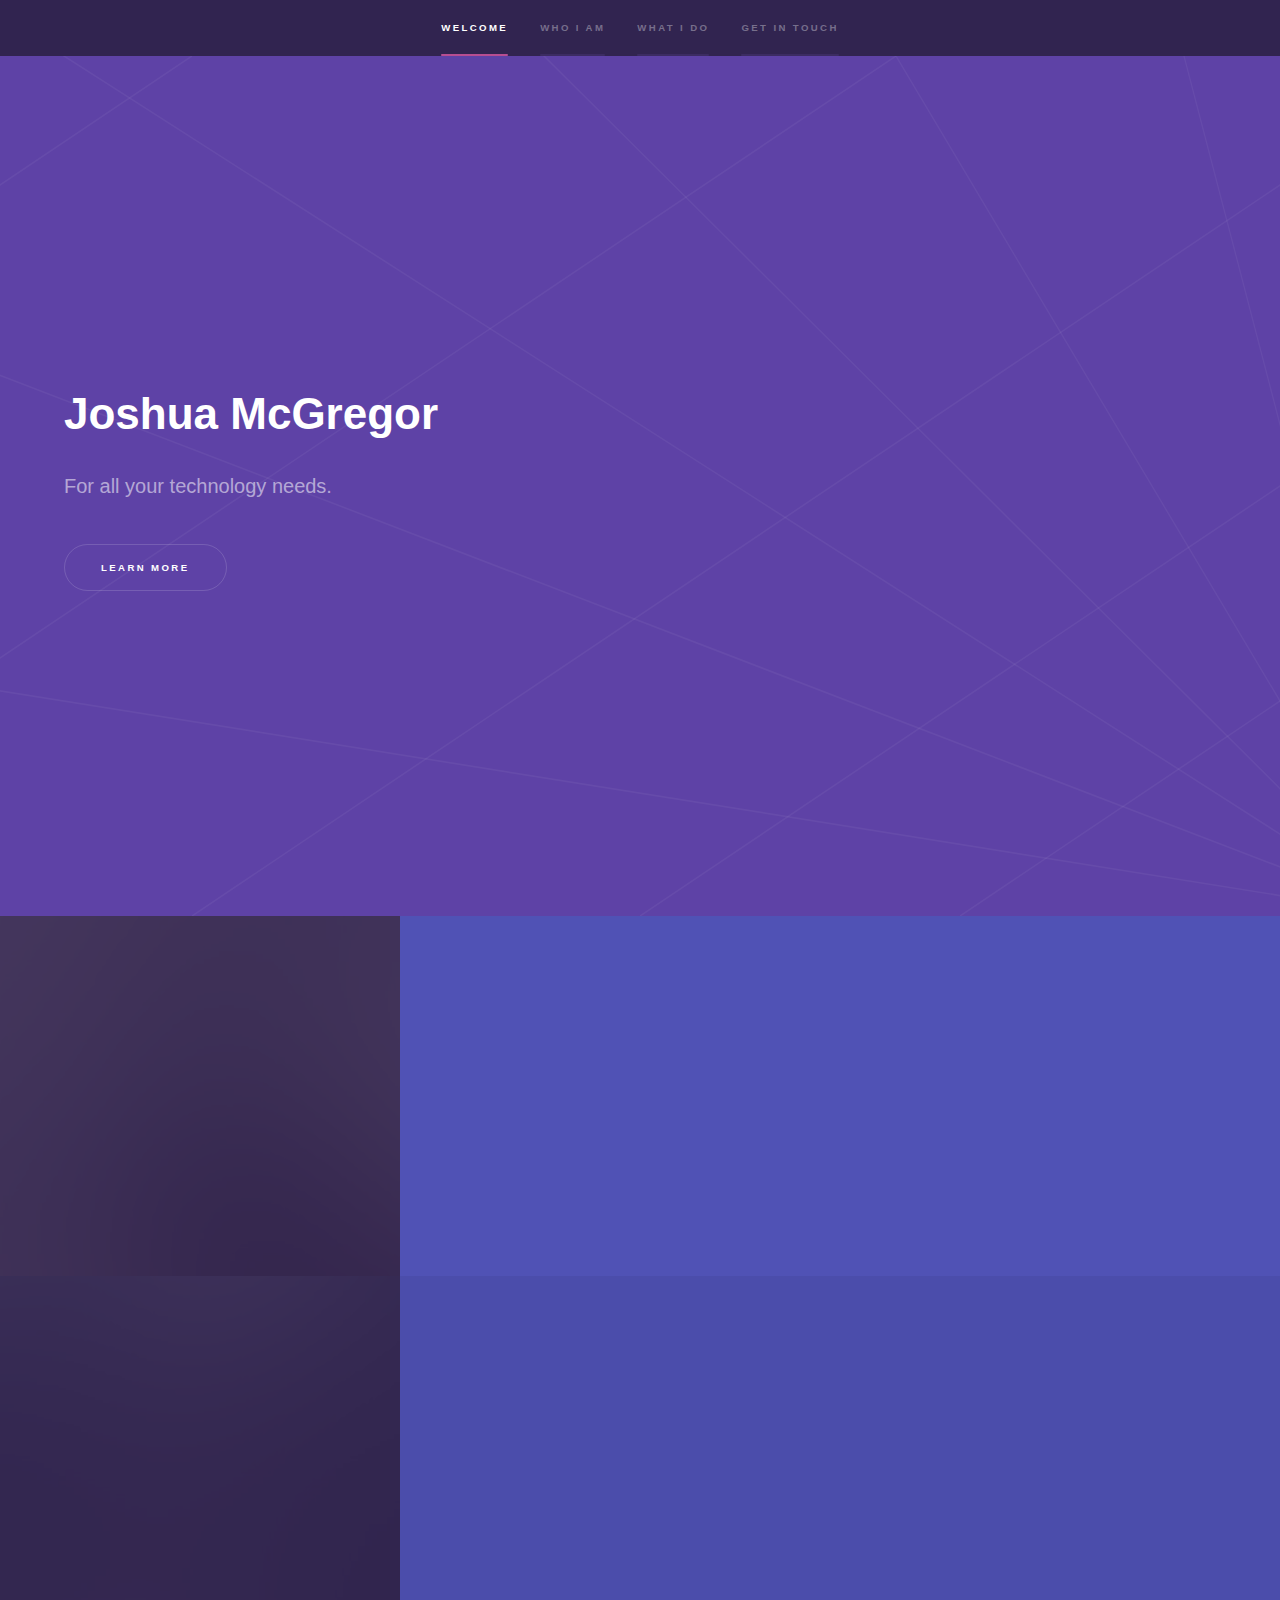
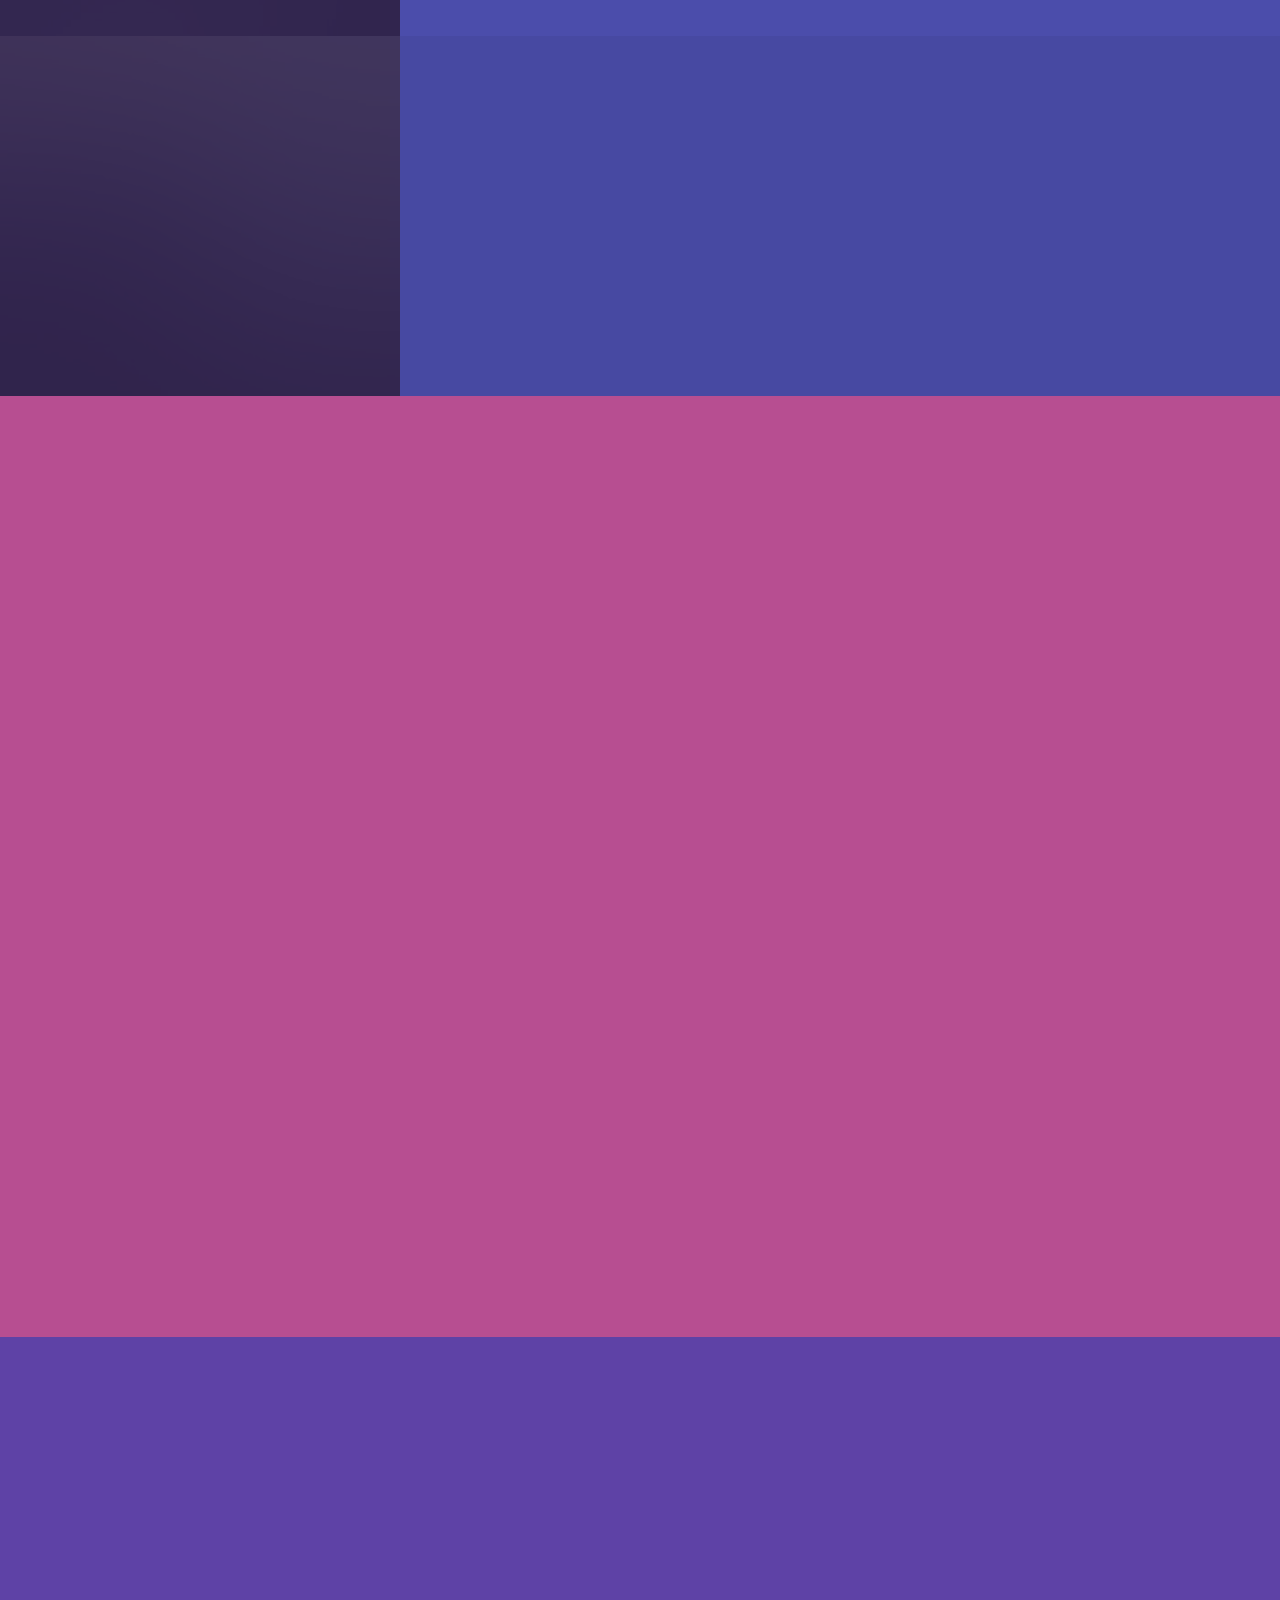
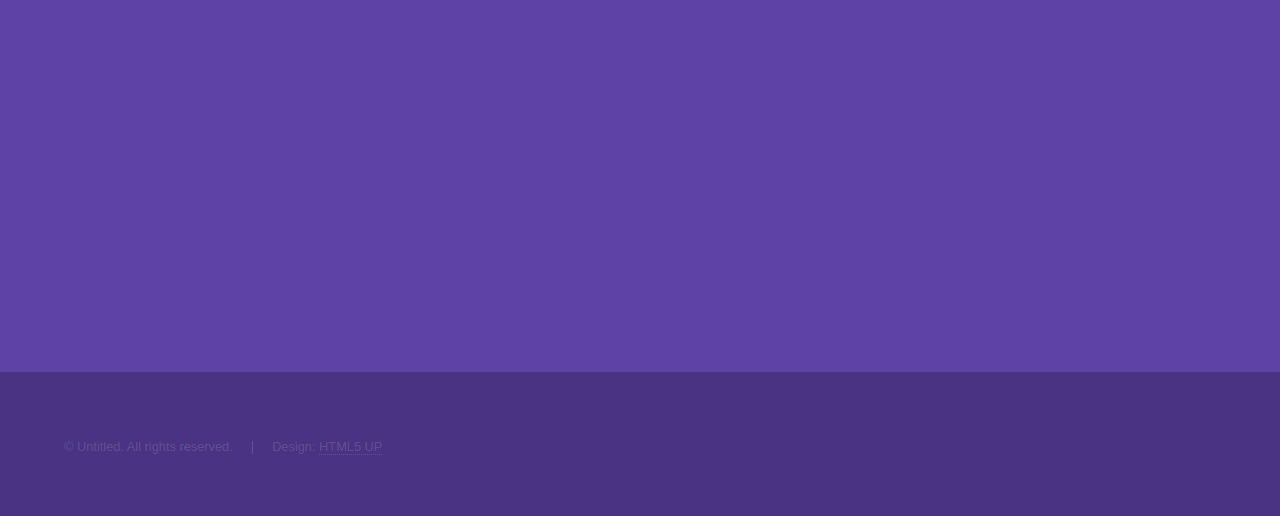
<file: website Default Other Layout/index.html>
<!DOCTYPE HTML>
<!--
	Hyperspace by HTML5 UP
	html5up.net | @ajlkn
	Free for personal and commercial use under the CCA 3.0 license (html5up.net/license)
-->
<html>
	<head>
		<title>Hyperspace by HTML5 UP</title>
		<meta charset="utf-8" />
		<meta name="viewport" content="width=device-width, initial-scale=1, user-scalable=no" />
		<link rel="stylesheet" href="assets/css/main.css" />
		<noscript><link rel="stylesheet" href="assets/css/noscript.css" /></noscript>
	</head>
	<body class="is-preload">

		<!-- Sidebar -->
			<section id="sidebar">
				<div class="inner">
					<nav>
						<ul>
							<li><a href="#intro">Welcome</a></li>
							<li><a href="#one">Who I am</a></li>
							<li><a href="#two">What I do</a></li>
							<li><a href="#three">Get in touch</a></li>
						</ul>
					</nav>
				</div>
			</section>

		<!-- Wrapper -->
			<div id="wrapper">

				<!-- Intro -->
					<section id="intro" class="wrapper style1 fullscreen fade-up">
						<div class="inner">
							<h1>Joshua McGregor</h1>
							<p>For all your technology needs.</p>
							<ul class="actions">
								<li><a href="#one" class="button scrolly">Learn more</a></li>
							</ul>
						</div>
					</section>

				<!-- One -->
					<section id="one" class="wrapper style2 spotlights">
						<section>
							<a href="#" class="image"><img src="images/pic01.jpg" alt="" data-position="center center" /></a>
							<div class="content">
								<div class="inner">
									<h2>Sed ipsum dolor</h2>
									<p>Phasellus convallis elit id ullamcorper pulvinar. Duis aliquam turpis mauris, eu ultricies erat malesuada quis. Aliquam dapibus.</p>
									<ul class="actions">
										<li><a href="generic.html" class="button">Learn more</a></li>
									</ul>
								</div>
							</div>
						</section>
						<section>
							<a href="#" class="image"><img src="images/pic02.jpg" alt="" data-position="top center" /></a>
							<div class="content">
								<div class="inner">
									<h2>Feugiat consequat</h2>
									<p>Phasellus convallis elit id ullamcorper pulvinar. Duis aliquam turpis mauris, eu ultricies erat malesuada quis. Aliquam dapibus.</p>
									<ul class="actions">
										<li><a href="generic.html" class="button">Learn more</a></li>
									</ul>
								</div>
							</div>
						</section>
						<section>
							<a href="#" class="image"><img src="images/pic03.jpg" alt="" data-position="25% 25%" /></a>
							<div class="content">
								<div class="inner">
									<h2>Ultricies aliquam</h2>
									<p>Phasellus convallis elit id ullamcorper pulvinar. Duis aliquam turpis mauris, eu ultricies erat malesuada quis. Aliquam dapibus.</p>
									<ul class="actions">
										<li><a href="generic.html" class="button">Learn more</a></li>
									</ul>
								</div>
							</div>
						</section>
					</section>

				<!-- Two -->
					<section id="two" class="wrapper style3 fade-up">
						<div class="inner">
							<h2>What I do</h2>
							<p>Phasellus convallis elit id ullamcorper pulvinar. Duis aliquam turpis mauris, eu ultricies erat malesuada quis. Aliquam dapibus, lacus eget hendrerit bibendum, urna est aliquam sem, sit amet imperdiet est velit quis lorem.</p>
							<div class="features">
								<section>
									<span class="icon solid major fa-code"></span>
									<h3>Computer Repair</h3>
									<p>Phasellus convallis elit id ullam corper amet et pulvinar. Duis aliquam turpis mauris, sed ultricies erat dapibus.</p>
								</section>
								<section>
									<span class="icon solid major fa-lock"></span>
									<h3>Virus and Malware Removal</h3>
									<p>Phasellus convallis elit id ullam corper amet et pulvinar. Duis aliquam turpis mauris, sed ultricies erat dapibus.</p>
								</section>
								<section>
									<span class="icon solid major fa-cog"></span>
									<h3>Custom Computers</h3>
									<p>Phasellus convallis elit id ullam corper amet et pulvinar. Duis aliquam turpis mauris, sed ultricies erat dapibus.</p>
								</section>
								<section>
									<span class="icon solid major fa-desktop"></span>
									<h3>Software Installation</h3>
									<p>Phasellus convallis elit id ullam corper amet et pulvinar. Duis aliquam turpis mauris, sed ultricies erat dapibus.</p>
								</section>
								<section>
									<span class="icon solid major fa-link"></span>
									<h3>Urna quis bibendum</h3>
									<p>Phasellus convallis elit id ullam corper amet et pulvinar. Duis aliquam turpis mauris, sed ultricies erat dapibus.</p>
								</section>
								<section>
									<span class="icon major fa-gem"></span>
									<h3>Aliquam urna dapibus</h3>
									<p>Phasellus convallis elit id ullam corper amet et pulvinar. Duis aliquam turpis mauris, sed ultricies erat dapibus.</p>
								</section>
							</div>
							<ul class="actions">
								<li><a href="generic.html" class="button">Learn more</a></li>
							</ul>
						</div>
					</section>

				<!-- Three -->
					<section id="three" class="wrapper style1 fade-up">
						<div class="inner">
							<h2>Get in touch</h2>
							<p>If you would like to know more contact me today and I will be in touch.</p>
							<div class="split style1">
								<section>
									<form method="post" action="#">
										<div class="fields">
											<div class="field half">
												<label for="name">Name</label>
												<input type="text" name="name" id="name" />
											</div>
											<div class="field half">
												<label for="email">Email</label>
												<input type="text" name="email" id="email" />
											</div>
											<div class="field">
												<label for="message">Message</label>
												<textarea name="message" id="message" rows="5"></textarea>
											</div>
										</div>
										<ul class="actions">
											<li><a href="" class="button submit">Send Message</a></li>
										</ul>
									</form>
								</section>
								<section>
									<ul class="contact">
										<!-- <li>
											<h3>Address</h3>
											<span>12345 Somewhere Road #654<br />
											Nashville, TN 00000-0000<br />
											USA</span>
										</li> -->
										<li>
											<h3>Email</h3>
											<a href="#">inquiry@joshuamcgregor.com</a>
										</li>
										<!-- <li>
											<h3>Phone</h3>
											<span>(000) 000-0000</span>
										</li> -->
										<li>
											<h3>Social</h3>
											<ul class="icons">
												<li><a href="#" class="icon brands fa-twitter"><span class="label">Twitter</span></a></li>
												<li><a href="#" class="icon brands fa-facebook-f"><span class="label">Facebook</span></a></li>
												<li><a href="#" class="icon brands fa-github"><span class="label">GitHub</span></a></li>
												<li><a href="#" class="icon brands fa-instagram"><span class="label">Instagram</span></a></li>
												<li><a href="#" class="icon brands fa-linkedin-in"><span class="label">LinkedIn</span></a></li>
											</ul>
										</li>
									</ul>
								</section>
							</div>
						</div>
					</section>

			</div>

		<!-- Footer -->
			<footer id="footer" class="wrapper style1-alt">
				<div class="inner">
					<ul class="menu">
						<li>&copy; Untitled. All rights reserved.</li><li>Design: <a href="http://html5up.net">HTML5 UP</a></li>
					</ul>
				</div>
			</footer>

		<!-- Scripts -->
			<script src="assets/js/jquery.min.js"></script>
			<script src="assets/js/jquery.scrollex.min.js"></script>
			<script src="assets/js/jquery.scrolly.min.js"></script>
			<script src="assets/js/browser.min.js"></script>
			<script src="assets/js/breakpoints.min.js"></script>
			<script src="assets/js/util.js"></script>
			<script src="assets/js/main.js"></script>

	</body>
</html>
</file>
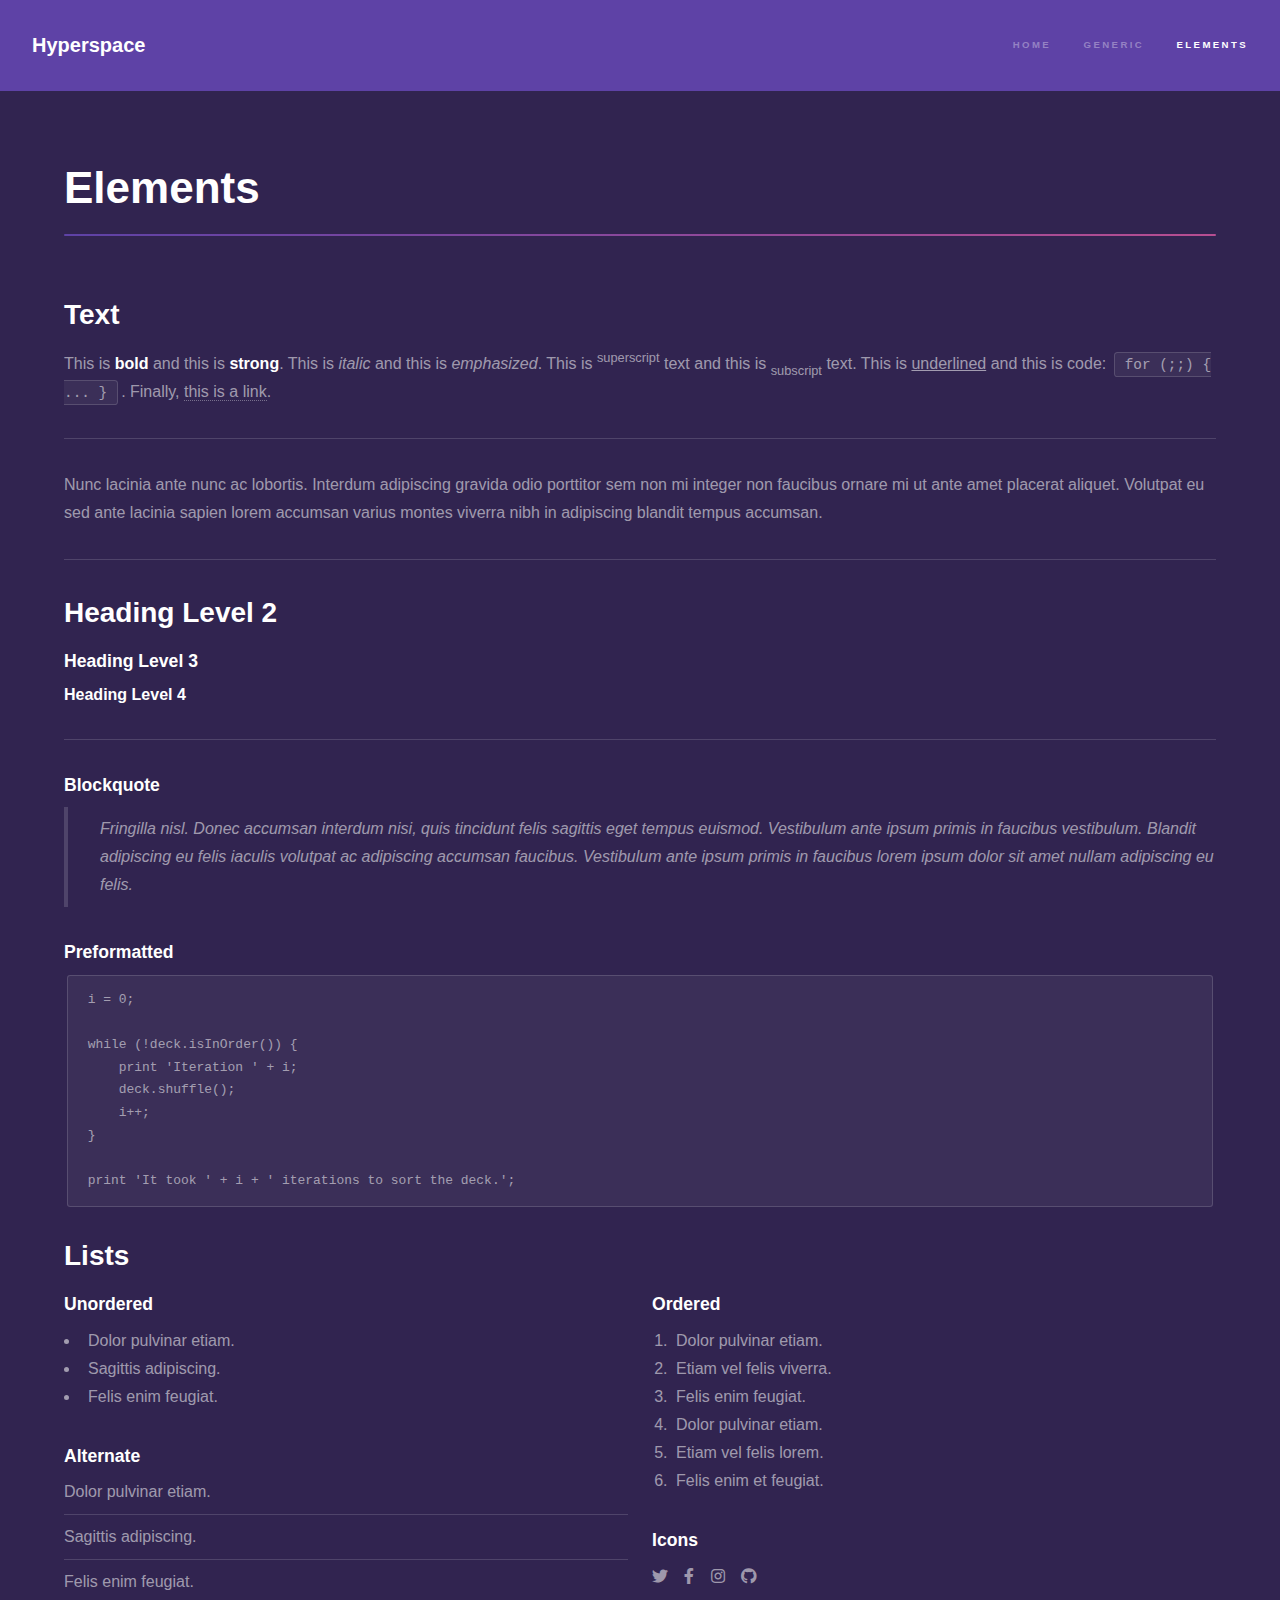
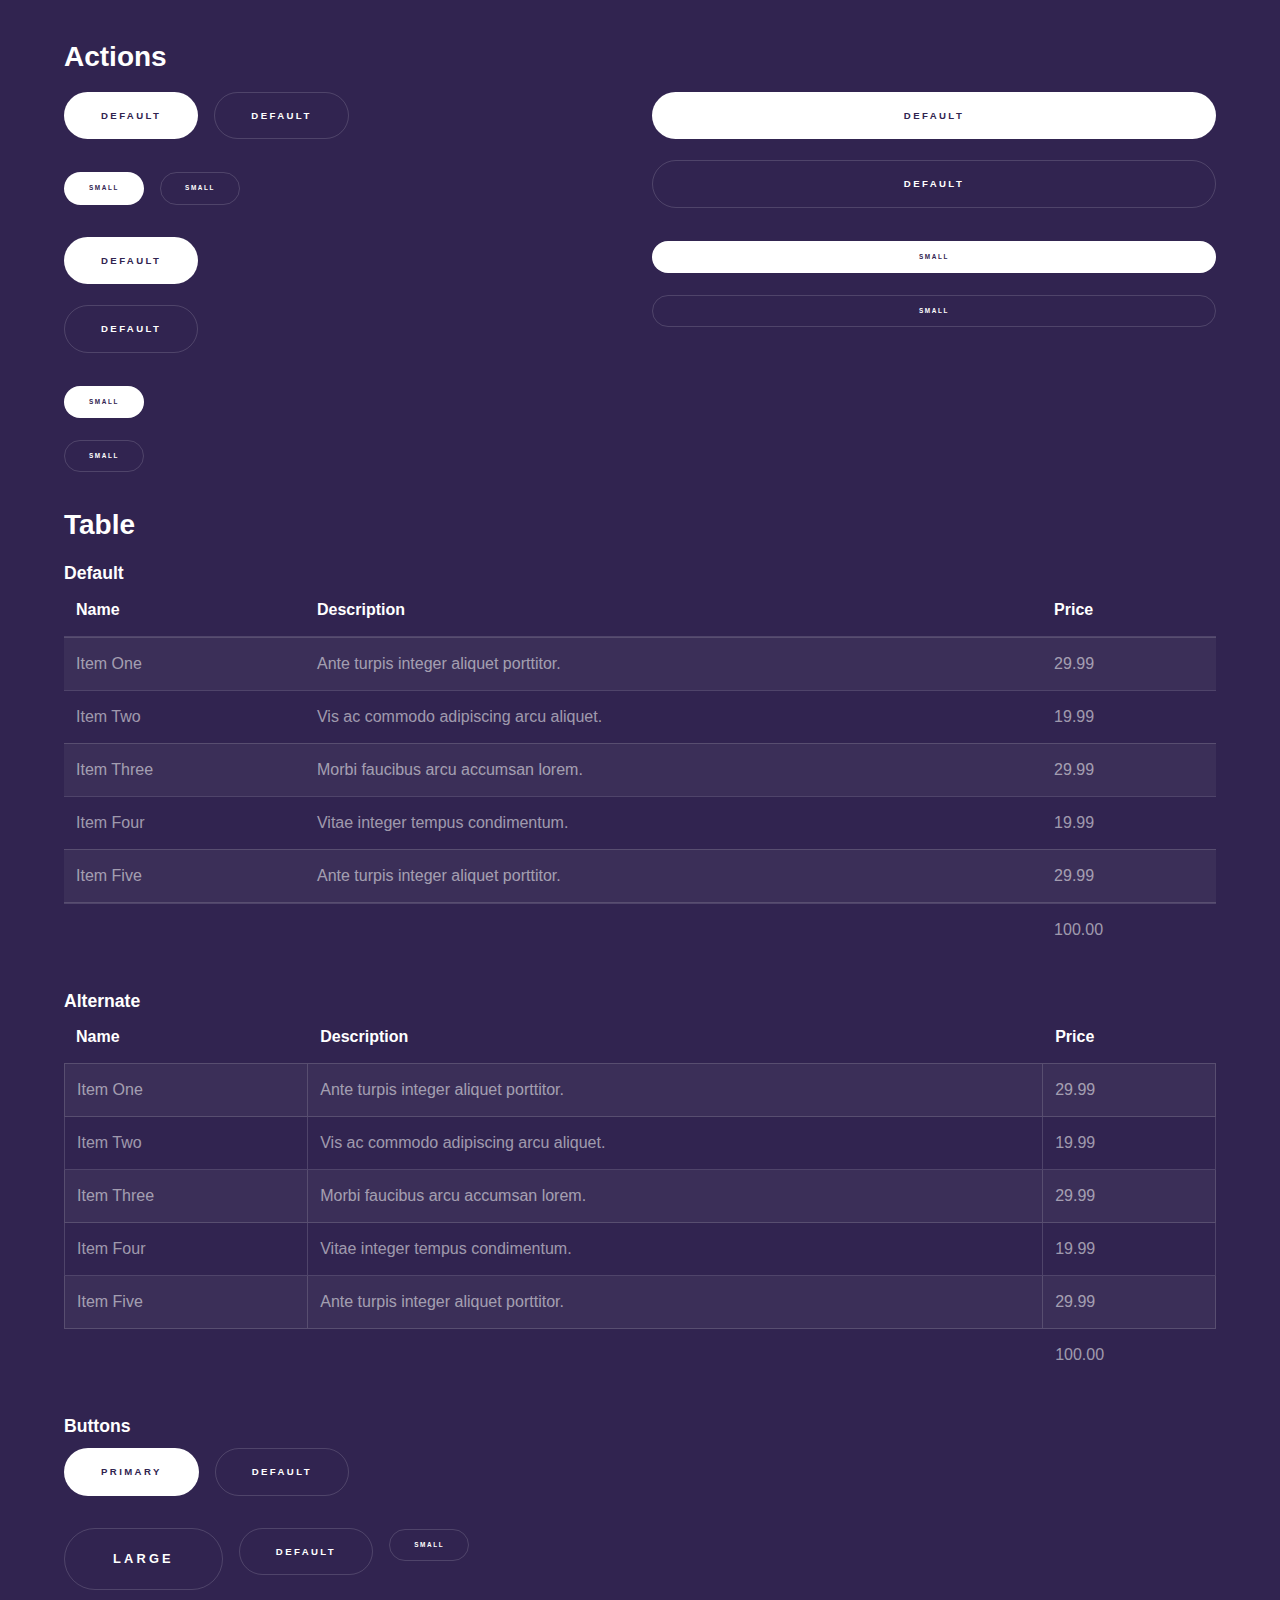
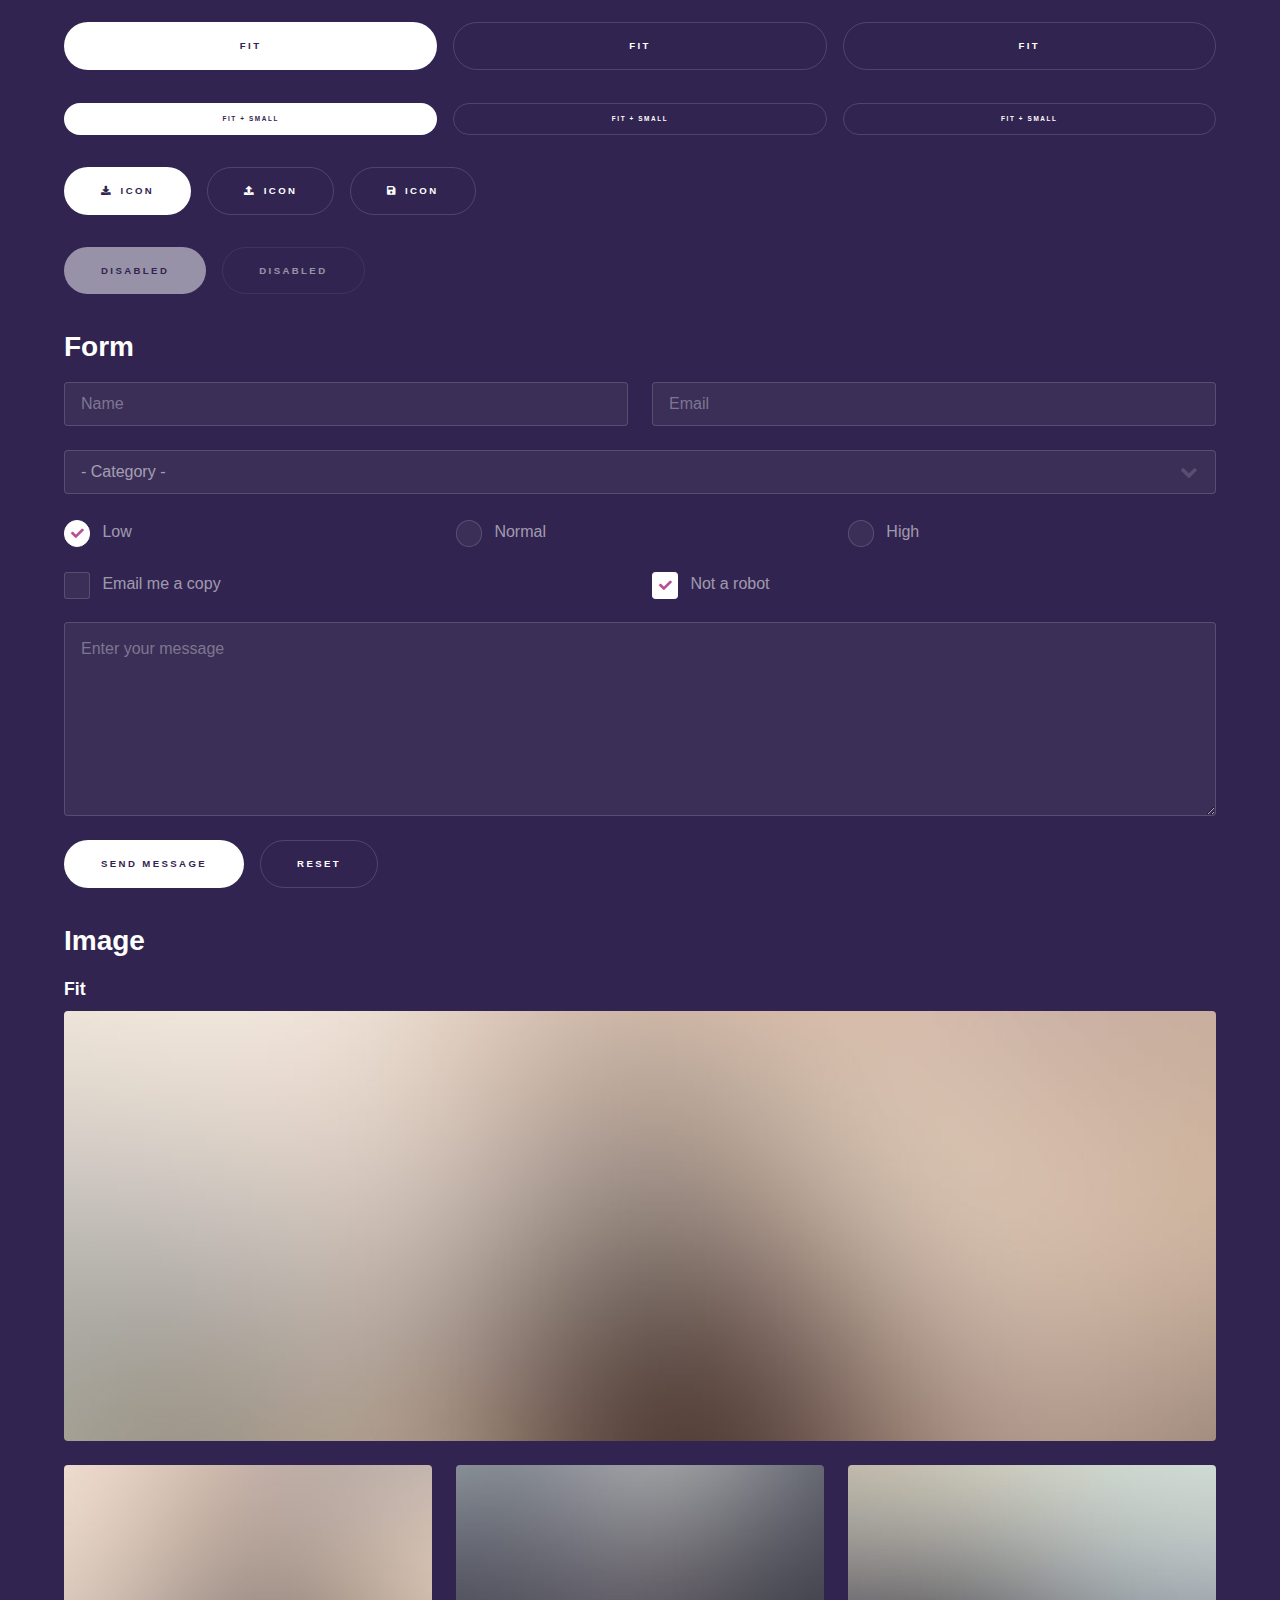
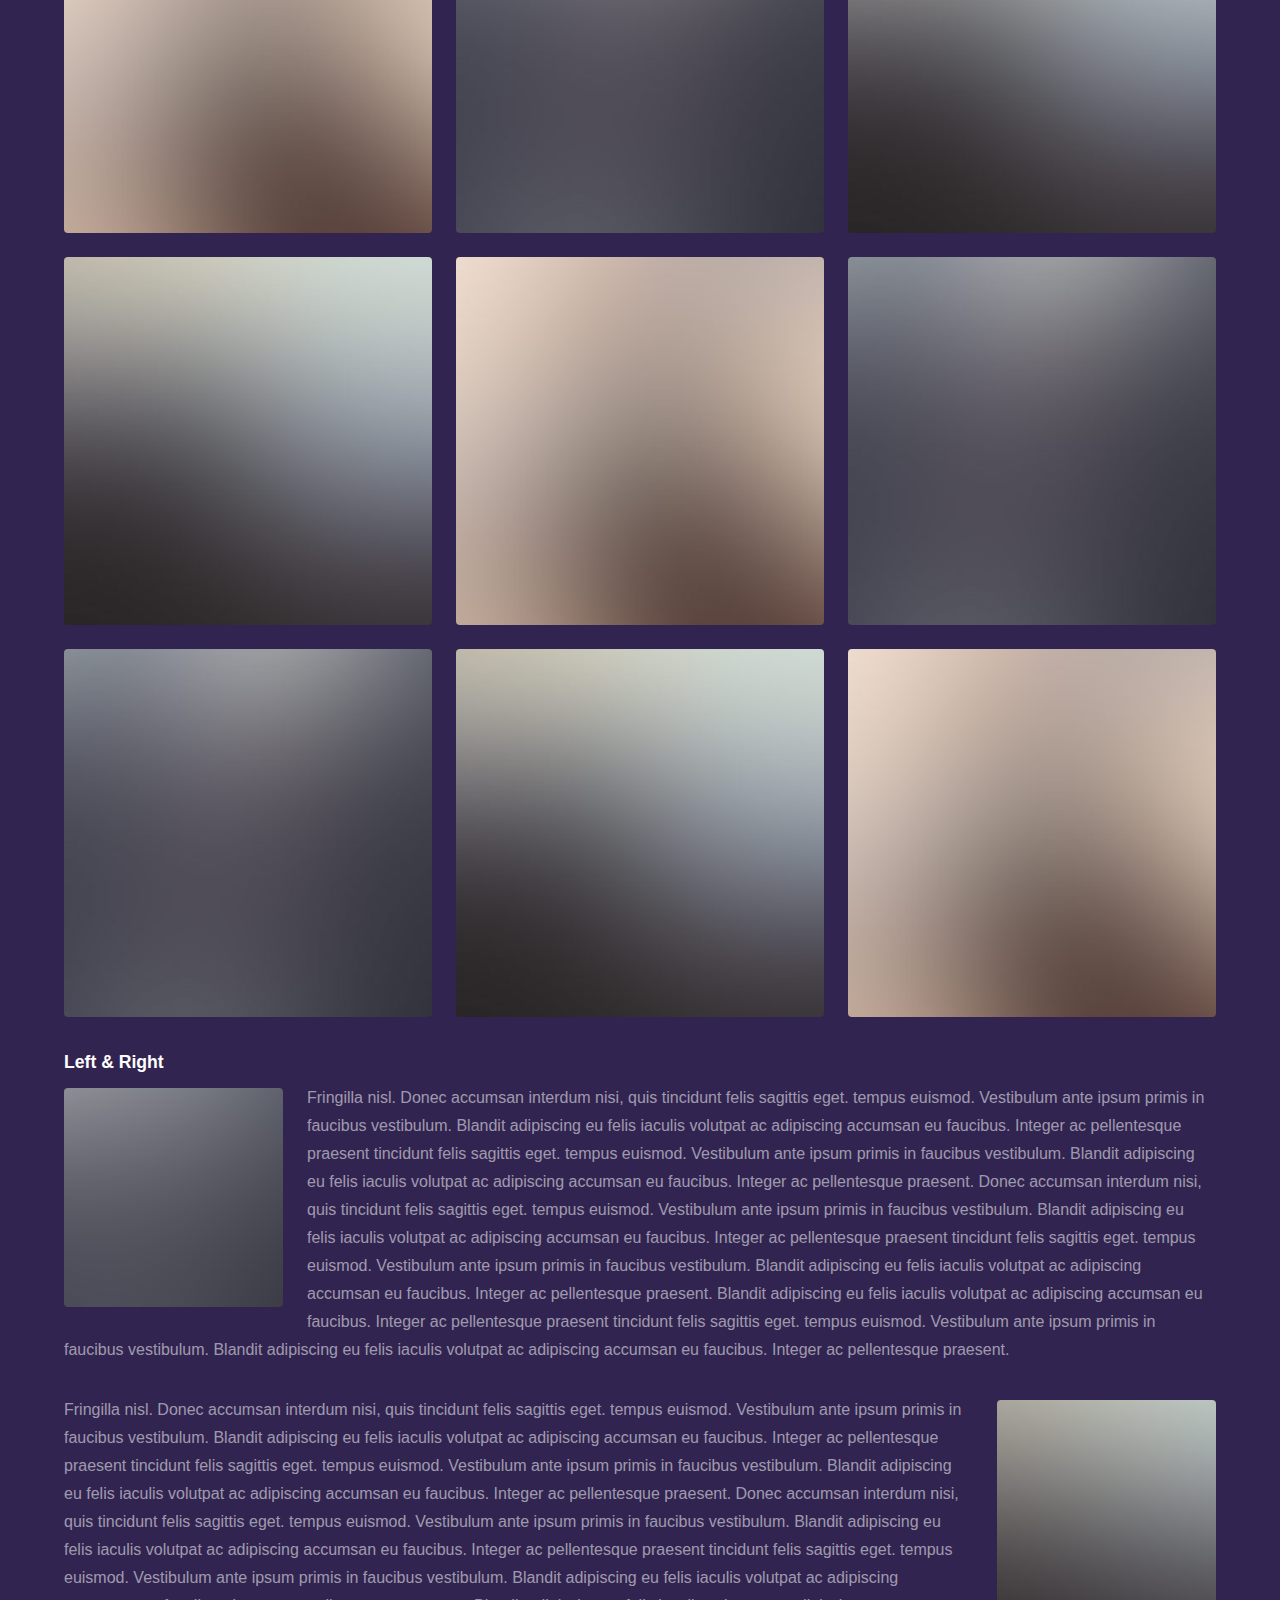
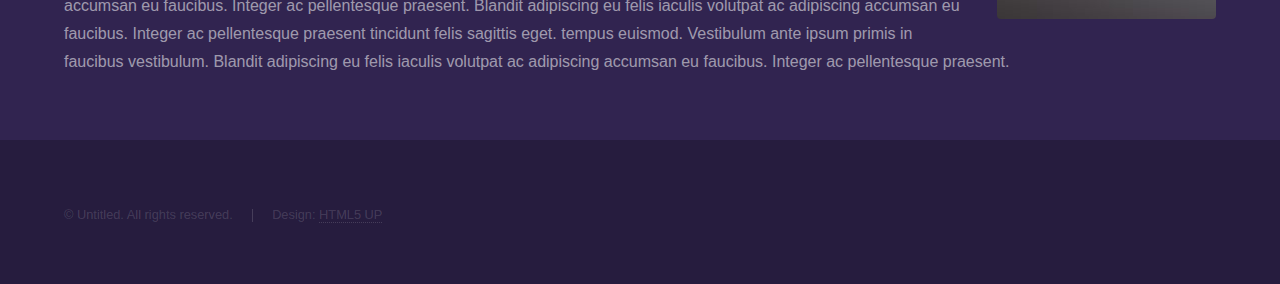
<file: website Default Other Layout/elements.html>
<!DOCTYPE HTML>
<!--
	Hyperspace by HTML5 UP
	html5up.net | @ajlkn
	Free for personal and commercial use under the CCA 3.0 license (html5up.net/license)
-->
<html>
	<head>
		<title>Elements - Hyperspace by HTML5 UP</title>
		<meta charset="utf-8" />
		<meta name="viewport" content="width=device-width, initial-scale=1, user-scalable=no" />
		<link rel="stylesheet" href="assets/css/main.css" />
		<noscript><link rel="stylesheet" href="assets/css/noscript.css" /></noscript>
	</head>
	<body class="is-preload">

		<!-- Header -->
			<header id="header">
				<a href="index.html" class="title">Hyperspace</a>
				<nav>
					<ul>
						<li><a href="index.html">Home</a></li>
						<li><a href="generic.html">Generic</a></li>
						<li><a href="elements.html"  class="active">Elements</a></li>
					</ul>
				</nav>
			</header>

		<!-- Wrapper -->
			<div id="wrapper">

				<!-- Main -->
					<section id="main" class="wrapper">
						<div class="inner">
							<h1 class="major">Elements</h1>

							<!-- Text -->
								<section>
									<h2>Text</h2>
									<p>This is <b>bold</b> and this is <strong>strong</strong>. This is <i>italic</i> and this is <em>emphasized</em>.
									This is <sup>superscript</sup> text and this is <sub>subscript</sub> text.
									This is <u>underlined</u> and this is code: <code>for (;;) { ... }</code>. Finally, <a href="#">this is a link</a>.</p>
									<hr />
									<p>Nunc lacinia ante nunc ac lobortis. Interdum adipiscing gravida odio porttitor sem non mi integer non faucibus ornare mi ut ante amet placerat aliquet. Volutpat eu sed ante lacinia sapien lorem accumsan varius montes viverra nibh in adipiscing blandit tempus accumsan.</p>
									<hr />
									<h2>Heading Level 2</h2>
									<h3>Heading Level 3</h3>
									<h4>Heading Level 4</h4>
									<hr />
									<h3>Blockquote</h3>
									<blockquote>Fringilla nisl. Donec accumsan interdum nisi, quis tincidunt felis sagittis eget tempus euismod. Vestibulum ante ipsum primis in faucibus vestibulum. Blandit adipiscing eu felis iaculis volutpat ac adipiscing accumsan faucibus. Vestibulum ante ipsum primis in faucibus lorem ipsum dolor sit amet nullam adipiscing eu felis.</blockquote>
									<h3>Preformatted</h3>
									<pre><code>i = 0;

while (!deck.isInOrder()) {
    print 'Iteration ' + i;
    deck.shuffle();
    i++;
}

print 'It took ' + i + ' iterations to sort the deck.';</code></pre>
								</section>

							<!-- Lists -->
								<section>
									<h2>Lists</h2>
									<div class="row">
										<div class="col-6 col-12-medium">
											<h3>Unordered</h3>
											<ul>
												<li>Dolor pulvinar etiam.</li>
												<li>Sagittis adipiscing.</li>
												<li>Felis enim feugiat.</li>
											</ul>
											<h3>Alternate</h3>
											<ul class="alt">
												<li>Dolor pulvinar etiam.</li>
												<li>Sagittis adipiscing.</li>
												<li>Felis enim feugiat.</li>
											</ul>
										</div>
										<div class="col-6 col-12-medium">
											<h3>Ordered</h3>
											<ol>
												<li>Dolor pulvinar etiam.</li>
												<li>Etiam vel felis viverra.</li>
												<li>Felis enim feugiat.</li>
												<li>Dolor pulvinar etiam.</li>
												<li>Etiam vel felis lorem.</li>
												<li>Felis enim et feugiat.</li>
											</ol>
											<h3>Icons</h3>
											<ul class="icons">
												<li><a href="#" class="icon brands fa-twitter"><span class="label">Twitter</span></a></li>
												<li><a href="#" class="icon brands fa-facebook-f"><span class="label">Facebook</span></a></li>
												<li><a href="#" class="icon brands fa-instagram"><span class="label">Instagram</span></a></li>
												<li><a href="#" class="icon brands fa-github"><span class="label">Github</span></a></li>
											</ul>
										</div>
									</div>
									<h2>Actions</h2>
									<div class="row">
										<div class="col-6 col-12-medium">
											<ul class="actions">
												<li><a href="#" class="button primary">Default</a></li>
												<li><a href="#" class="button">Default</a></li>
											</ul>
											<ul class="actions small">
												<li><a href="#" class="button primary small">Small</a></li>
												<li><a href="#" class="button small">Small</a></li>
											</ul>
											<ul class="actions stacked">
												<li><a href="#" class="button primary">Default</a></li>
												<li><a href="#" class="button">Default</a></li>
											</ul>
											<ul class="actions stacked">
												<li><a href="#" class="button primary small">Small</a></li>
												<li><a href="#" class="button small">Small</a></li>
											</ul>
										</div>
										<div class="col-6 col-12-medium">
											<ul class="actions stacked">
												<li><a href="#" class="button primary fit">Default</a></li>
												<li><a href="#" class="button fit">Default</a></li>
											</ul>
											<ul class="actions stacked">
												<li><a href="#" class="button primary small fit">Small</a></li>
												<li><a href="#" class="button small fit">Small</a></li>
											</ul>
										</div>
									</div>
								</section>

							<!-- Table -->
								<section>
									<h2>Table</h2>
									<h3>Default</h3>
									<div class="table-wrapper">
										<table>
											<thead>
												<tr>
													<th>Name</th>
													<th>Description</th>
													<th>Price</th>
												</tr>
											</thead>
											<tbody>
												<tr>
													<td>Item One</td>
													<td>Ante turpis integer aliquet porttitor.</td>
													<td>29.99</td>
												</tr>
												<tr>
													<td>Item Two</td>
													<td>Vis ac commodo adipiscing arcu aliquet.</td>
													<td>19.99</td>
												</tr>
												<tr>
													<td>Item Three</td>
													<td> Morbi faucibus arcu accumsan lorem.</td>
													<td>29.99</td>
												</tr>
												<tr>
													<td>Item Four</td>
													<td>Vitae integer tempus condimentum.</td>
													<td>19.99</td>
												</tr>
												<tr>
													<td>Item Five</td>
													<td>Ante turpis integer aliquet porttitor.</td>
													<td>29.99</td>
												</tr>
											</tbody>
											<tfoot>
												<tr>
													<td colspan="2"></td>
													<td>100.00</td>
												</tr>
											</tfoot>
										</table>
									</div>

									<h3>Alternate</h3>
									<div class="table-wrapper">
										<table class="alt">
											<thead>
												<tr>
													<th>Name</th>
													<th>Description</th>
													<th>Price</th>
												</tr>
											</thead>
											<tbody>
												<tr>
													<td>Item One</td>
													<td>Ante turpis integer aliquet porttitor.</td>
													<td>29.99</td>
												</tr>
												<tr>
													<td>Item Two</td>
													<td>Vis ac commodo adipiscing arcu aliquet.</td>
													<td>19.99</td>
												</tr>
												<tr>
													<td>Item Three</td>
													<td> Morbi faucibus arcu accumsan lorem.</td>
													<td>29.99</td>
												</tr>
												<tr>
													<td>Item Four</td>
													<td>Vitae integer tempus condimentum.</td>
													<td>19.99</td>
												</tr>
												<tr>
													<td>Item Five</td>
													<td>Ante turpis integer aliquet porttitor.</td>
													<td>29.99</td>
												</tr>
											</tbody>
											<tfoot>
												<tr>
													<td colspan="2"></td>
													<td>100.00</td>
												</tr>
											</tfoot>
										</table>
									</div>
								</section>

							<!-- Buttons -->
								<section>
									<h3>Buttons</h3>
									<ul class="actions">
										<li><a href="#" class="button primary">Primary</a></li>
										<li><a href="#" class="button">Default</a></li>
									</ul>
									<ul class="actions">
										<li><a href="#" class="button large">Large</a></li>
										<li><a href="#" class="button">Default</a></li>
										<li><a href="#" class="button small">Small</a></li>
									</ul>
									<ul class="actions fit">
										<li><a href="#" class="button primary fit">Fit</a></li>
										<li><a href="#" class="button fit">Fit</a></li>
										<li><a href="#" class="button fit">Fit</a></li>
									</ul>
									<ul class="actions fit small">
										<li><a href="#" class="button primary fit small">Fit + Small</a></li>
										<li><a href="#" class="button fit small">Fit + Small</a></li>
										<li><a href="#" class="button fit small">Fit + Small</a></li>
									</ul>
									<ul class="actions">
										<li><a href="#" class="button primary icon solid fa-download">Icon</a></li>
										<li><a href="#" class="button icon solid fa-upload">Icon</a></li>
										<li><a href="#" class="button icon solid fa-save">Icon</a></li>
									</ul>
									<ul class="actions">
										<li><span class="button primary disabled">Disabled</span></li>
										<li><span class="button disabled">Disabled</span></li>
									</ul>
								</section>

							<!-- Form -->
								<section>
									<h2>Form</h2>
									<form method="post" action="#">
										<div class="row gtr-uniform">
											<div class="col-6 col-12-xsmall">
												<input type="text" name="demo-name" id="demo-name" value="" placeholder="Name" />
											</div>
											<div class="col-6 col-12-xsmall">
												<input type="email" name="demo-email" id="demo-email" value="" placeholder="Email" />
											</div>
											<div class="col-12">
												<select name="demo-category" id="demo-category">
													<option value="">- Category -</option>
													<option value="1">Manufacturing</option>
													<option value="1">Shipping</option>
													<option value="1">Administration</option>
													<option value="1">Human Resources</option>
												</select>
											</div>
											<div class="col-4 col-12-small">
												<input type="radio" id="demo-priority-low" name="demo-priority" checked>
												<label for="demo-priority-low">Low</label>
											</div>
											<div class="col-4 col-12-small">
												<input type="radio" id="demo-priority-normal" name="demo-priority">
												<label for="demo-priority-normal">Normal</label>
											</div>
											<div class="col-4 col-12-small">
												<input type="radio" id="demo-priority-high" name="demo-priority">
												<label for="demo-priority-high">High</label>
											</div>
											<div class="col-6 col-12-small">
												<input type="checkbox" id="demo-copy" name="demo-copy">
												<label for="demo-copy">Email me a copy</label>
											</div>
											<div class="col-6 col-12-small">
												<input type="checkbox" id="demo-human" name="demo-human" checked>
												<label for="demo-human">Not a robot</label>
											</div>
											<div class="col-12">
												<textarea name="demo-message" id="demo-message" placeholder="Enter your message" rows="6"></textarea>
											</div>
											<div class="col-12">
												<ul class="actions">
													<li><input type="submit" value="Send Message" class="primary" /></li>
													<li><input type="reset" value="Reset" /></li>
												</ul>
											</div>
										</div>
									</form>
								</section>

							<!-- Image -->
								<section>
									<h2>Image</h2>
									<h3>Fit</h3>
									<div class="box alt">
										<div class="row gtr-uniform">
											<div class="col-12"><span class="image fit"><img src="images/pic04.jpg" alt="" /></span></div>
											<div class="col-4"><span class="image fit"><img src="images/pic01.jpg" alt="" /></span></div>
											<div class="col-4"><span class="image fit"><img src="images/pic02.jpg" alt="" /></span></div>
											<div class="col-4"><span class="image fit"><img src="images/pic03.jpg" alt="" /></span></div>
											<div class="col-4"><span class="image fit"><img src="images/pic03.jpg" alt="" /></span></div>
											<div class="col-4"><span class="image fit"><img src="images/pic01.jpg" alt="" /></span></div>
											<div class="col-4"><span class="image fit"><img src="images/pic02.jpg" alt="" /></span></div>
											<div class="col-4"><span class="image fit"><img src="images/pic02.jpg" alt="" /></span></div>
											<div class="col-4"><span class="image fit"><img src="images/pic03.jpg" alt="" /></span></div>
											<div class="col-4"><span class="image fit"><img src="images/pic01.jpg" alt="" /></span></div>
										</div>
									</div>
									<h3>Left &amp; Right</h3>
									<p><span class="image left"><img src="images/pic05.jpg" alt="" /></span>Fringilla nisl. Donec accumsan interdum nisi, quis tincidunt felis sagittis eget. tempus euismod. Vestibulum ante ipsum primis in faucibus vestibulum. Blandit adipiscing eu felis iaculis volutpat ac adipiscing accumsan eu faucibus. Integer ac pellentesque praesent tincidunt felis sagittis eget. tempus euismod. Vestibulum ante ipsum primis in faucibus vestibulum. Blandit adipiscing eu felis iaculis volutpat ac adipiscing accumsan eu faucibus. Integer ac pellentesque praesent. Donec accumsan interdum nisi, quis tincidunt felis sagittis eget. tempus euismod. Vestibulum ante ipsum primis in faucibus vestibulum. Blandit adipiscing eu felis iaculis volutpat ac adipiscing accumsan eu faucibus. Integer ac pellentesque praesent tincidunt felis sagittis eget. tempus euismod. Vestibulum ante ipsum primis in faucibus vestibulum. Blandit adipiscing eu felis iaculis volutpat ac adipiscing accumsan eu faucibus. Integer ac pellentesque praesent. Blandit adipiscing eu felis iaculis volutpat ac adipiscing accumsan eu faucibus. Integer ac pellentesque praesent tincidunt felis sagittis eget. tempus euismod. Vestibulum ante ipsum primis in faucibus vestibulum. Blandit adipiscing eu felis iaculis volutpat ac adipiscing accumsan eu faucibus. Integer ac pellentesque praesent.</p>
									<p><span class="image right"><img src="images/pic06.jpg" alt="" /></span>Fringilla nisl. Donec accumsan interdum nisi, quis tincidunt felis sagittis eget. tempus euismod. Vestibulum ante ipsum primis in faucibus vestibulum. Blandit adipiscing eu felis iaculis volutpat ac adipiscing accumsan eu faucibus. Integer ac pellentesque praesent tincidunt felis sagittis eget. tempus euismod. Vestibulum ante ipsum primis in faucibus vestibulum. Blandit adipiscing eu felis iaculis volutpat ac adipiscing accumsan eu faucibus. Integer ac pellentesque praesent. Donec accumsan interdum nisi, quis tincidunt felis sagittis eget. tempus euismod. Vestibulum ante ipsum primis in faucibus vestibulum. Blandit adipiscing eu felis iaculis volutpat ac adipiscing accumsan eu faucibus. Integer ac pellentesque praesent tincidunt felis sagittis eget. tempus euismod. Vestibulum ante ipsum primis in faucibus vestibulum. Blandit adipiscing eu felis iaculis volutpat ac adipiscing accumsan eu faucibus. Integer ac pellentesque praesent. Blandit adipiscing eu felis iaculis volutpat ac adipiscing accumsan eu faucibus. Integer ac pellentesque praesent tincidunt felis sagittis eget. tempus euismod. Vestibulum ante ipsum primis in faucibus vestibulum. Blandit adipiscing eu felis iaculis volutpat ac adipiscing accumsan eu faucibus. Integer ac pellentesque praesent.</p>
								</section>

						</div>
					</section>

			</div>

		<!-- Footer -->
			<footer id="footer" class="wrapper alt">
				<div class="inner">
					<ul class="menu">
						<li>&copy; Untitled. All rights reserved.</li><li>Design: <a href="http://html5up.net">HTML5 UP</a></li>
					</ul>
				</div>
			</footer>

		<!-- Scripts -->
			<script src="assets/js/jquery.min.js"></script>
			<script src="assets/js/jquery.scrollex.min.js"></script>
			<script src="assets/js/jquery.scrolly.min.js"></script>
			<script src="assets/js/browser.min.js"></script>
			<script src="assets/js/breakpoints.min.js"></script>
			<script src="assets/js/util.js"></script>
			<script src="assets/js/main.js"></script>

	</body>
</html>
</file>
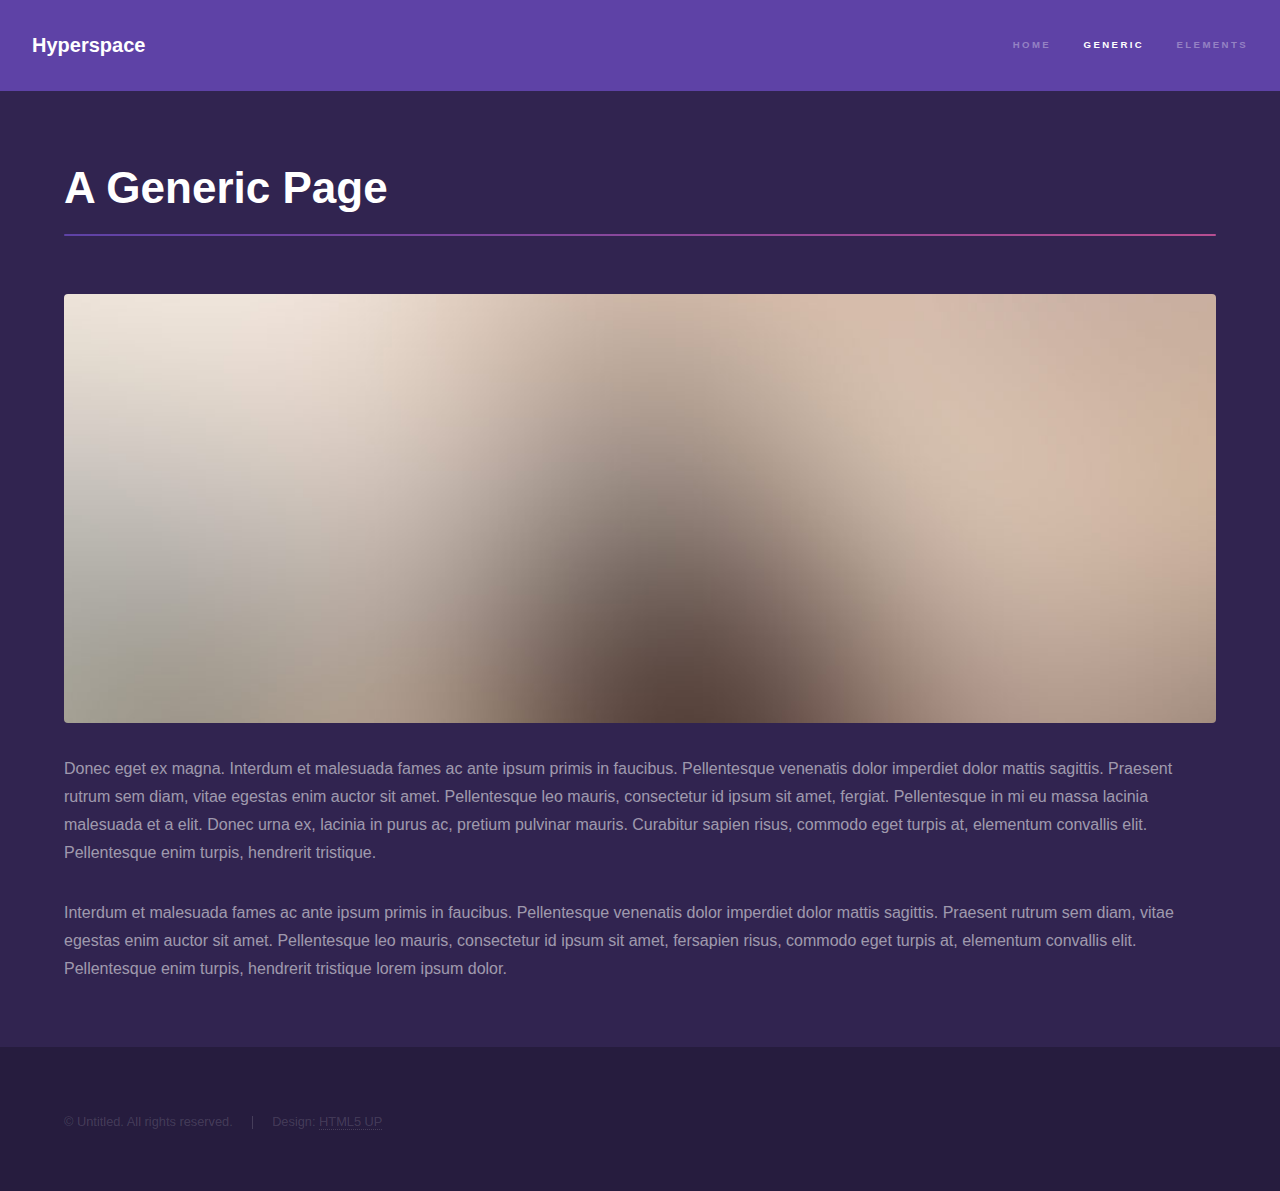
<file: website Default Other Layout/generic.html>
<!DOCTYPE HTML>
<!--
	Hyperspace by HTML5 UP
	html5up.net | @ajlkn
	Free for personal and commercial use under the CCA 3.0 license (html5up.net/license)
-->
<html>
	<head>
		<title>Generic - Hyperspace by HTML5 UP</title>
		<meta charset="utf-8" />
		<meta name="viewport" content="width=device-width, initial-scale=1, user-scalable=no" />
		<link rel="stylesheet" href="assets/css/main.css" />
		<noscript><link rel="stylesheet" href="assets/css/noscript.css" /></noscript>
	</head>
	<body class="is-preload">

		<!-- Header -->
			<header id="header">
				<a href="index.html" class="title">Hyperspace</a>
				<nav>
					<ul>
						<li><a href="index.html">Home</a></li>
						<li><a href="generic.html" class="active">Generic</a></li>
						<li><a href="elements.html">Elements</a></li>
					</ul>
				</nav>
			</header>

		<!-- Wrapper -->
			<div id="wrapper">

				<!-- Main -->
					<section id="main" class="wrapper">
						<div class="inner">
							<h1 class="major">A Generic Page</h1>
							<span class="image fit"><img src="images/pic04.jpg" alt="" /></span>
							<p>Donec eget ex magna. Interdum et malesuada fames ac ante ipsum primis in faucibus. Pellentesque venenatis dolor imperdiet dolor mattis sagittis. Praesent rutrum sem diam, vitae egestas enim auctor sit amet. Pellentesque leo mauris, consectetur id ipsum sit amet, fergiat. Pellentesque in mi eu massa lacinia malesuada et a elit. Donec urna ex, lacinia in purus ac, pretium pulvinar mauris. Curabitur sapien risus, commodo eget turpis at, elementum convallis elit. Pellentesque enim turpis, hendrerit tristique.</p>
							<p>Interdum et malesuada fames ac ante ipsum primis in faucibus. Pellentesque venenatis dolor imperdiet dolor mattis sagittis. Praesent rutrum sem diam, vitae egestas enim auctor sit amet. Pellentesque leo mauris, consectetur id ipsum sit amet, fersapien risus, commodo eget turpis at, elementum convallis elit. Pellentesque enim turpis, hendrerit tristique lorem ipsum dolor.</p>
						</div>
					</section>

			</div>

		<!-- Footer -->
			<footer id="footer" class="wrapper alt">
				<div class="inner">
					<ul class="menu">
						<li>&copy; Untitled. All rights reserved.</li><li>Design: <a href="http://html5up.net">HTML5 UP</a></li>
					</ul>
				</div>
			</footer>

		<!-- Scripts -->
			<script src="assets/js/jquery.min.js"></script>
			<script src="assets/js/jquery.scrollex.min.js"></script>
			<script src="assets/js/jquery.scrolly.min.js"></script>
			<script src="assets/js/browser.min.js"></script>
			<script src="assets/js/breakpoints.min.js"></script>
			<script src="assets/js/util.js"></script>
			<script src="assets/js/main.js"></script>

	</body>
</html>
</file>
<file: My Website Current/assets/css/noscript.css>
/*
	Dimension by HTML5 UP
	html5up.net | @ajlkn
	Free for personal and commercial use under the CCA 3.0 license (html5up.net/license)
*/

/* BG */

	body.is-preload #bg:before {
		background-color: transparent;
	}

/* Header */

	body.is-preload #header {
		-moz-filter: none;
		-webkit-filter: none;
		-ms-filter: none;
		filter: none;
	}

		body.is-preload #header > * {
			opacity: 1;
		}

		body.is-preload #header .content .inner {
			max-height: none;
			padding: 3rem 2rem;
			opacity: 1;
		}

/* Main */

	#main article {
		opacity: 1;
		margin: 4rem 0 0 0;
	}
</file>
<file: My Website TEST BRANCH/assets/css/noscript.css>
/*
	Dimension by HTML5 UP
	html5up.net | @ajlkn
	Free for personal and commercial use under the CCA 3.0 license (html5up.net/license)
*/

/* BG */

	body.is-preload #bg:before {
		background-color: transparent;
	}

/* Header */

	body.is-preload #header {
		-moz-filter: none;
		-webkit-filter: none;
		-ms-filter: none;
		filter: none;
	}

		body.is-preload #header > * {
			opacity: 1;
		}

		body.is-preload #header .content .inner {
			max-height: none;
			padding: 3rem 2rem;
			opacity: 1;
		}

/* Main */

	#main article {
		opacity: 1;
		margin: 4rem 0 0 0;
	}
</file>
<file: My Website/assets/css/noscript.css>
/*
	Dimension by HTML5 UP
	html5up.net | @ajlkn
	Free for personal and commercial use under the CCA 3.0 license (html5up.net/license)
*/

/* BG */

	body.is-preload #bg:before {
		background-color: transparent;
	}

/* Header */

	body.is-preload #header {
		-moz-filter: none;
		-webkit-filter: none;
		-ms-filter: none;
		filter: none;
	}

		body.is-preload #header > * {
			opacity: 1;
		}

		body.is-preload #header .content .inner {
			max-height: none;
			padding: 3rem 2rem;
			opacity: 1;
		}

/* Main */

	#main article {
		opacity: 1;
		margin: 4rem 0 0 0;
	}
</file>
<file: website Default Other Layout/assets/css/noscript.css>
/*
	Hyperspace by HTML5 UP
	html5up.net | @ajlkn
	Free for personal and commercial use under the CCA 3.0 license (html5up.net/license)
*/

/* Spotlights */

	.spotlights > section > .image:before {
		opacity: 0 !important;
	}

	.spotlights > section > .content > .inner {
		-moz-transform: none !important;
		-webkit-transform: none !important;
		-ms-transform: none !important;
		transform: none !important;
		opacity: 1 !important;
	}

/* Wrapper */

	.wrapper > .inner {
		opacity: 1 !important;
		-moz-transform: none !important;
		-webkit-transform: none !important;
		-ms-transform: none !important;
		transform: none !important;
	}

/* Sidebar */

	#sidebar > .inner {
		opacity: 1 !important;
	}

	#sidebar nav > ul > li {
		-moz-transform: none !important;
		-webkit-transform: none !important;
		-ms-transform: none !important;
		transform: none !important;
		opacity: 1 !important;
	}
</file>
<file: My Website Current/assets/css/main.css>
@import url(fontawesome-all.min.css);
@import url("https://fonts.googleapis.com/css?family=Source+Sans+Pro:300italic,600italic,300,600");

/*
	Dimension by HTML5 UP
	html5up.net | @ajlkn
	Free for personal and commercial use under the CCA 3.0 license (html5up.net/license)
*/

html, body, div, span, applet, object,
iframe, h1, h2, h3, h4, h5, h6, p, blockquote,
pre, a, abbr, acronym, address, big, cite,
code, del, dfn, em, img, ins, kbd, q, s, samp,
small, strike, strong, sub, sup, tt, var, b,
u, i, center, dl, dt, dd, ol, ul, li, fieldset,
form, label, legend, table, caption, tbody,
tfoot, thead, tr, th, td, article, aside,
canvas, details, embed, figure, figcaption,
footer, header, hgroup, menu, nav, output, ruby,
section, summary, time, mark, audio, video {
	margin: 0;
	padding: 0;
	border: 0;
	font-size: 100%;
	font: inherit;
	vertical-align: baseline;}

article, aside, details, figcaption, figure,
footer, header, hgroup, menu, nav, section {
	display: block;}

body {
	line-height: 1;
}

ol, ul {
	list-style: none;
}

blockquote, q {
	quotes: none;
}

	blockquote:before, blockquote:after, q:before, q:after {
		content: '';
		content: none;
	}

table {
	border-collapse: collapse;
	border-spacing: 0;
}

body {
	-webkit-text-size-adjust: none;
}

mark {
	background-color: transparent;
	color: inherit;
}

input::-moz-focus-inner {
	border: 0;
	padding: 0;
}

input, select, textarea {
	-moz-appearance: none;
	-webkit-appearance: none;
	-ms-appearance: none;
	appearance: none;
}

/* Basic */

	@-ms-viewport {
		width: device-width;
	}

	@media screen and (max-width: 480px) {

		html, body {
			min-width: 320px;
		}

	}

	html {
		box-sizing: border-box;
	}

	*, *:before, *:after {
		box-sizing: inherit;
	}

	body {
		background: rgb(255, 255, 255);
	}

		body.is-preload *, body.is-preload *:before, body.is-preload *:after {
			-moz-animation: none !important;
			-webkit-animation: none !important;
			-ms-animation: none !important;
			animation: none !important;
			-moz-transition: none !important;
			-webkit-transition: none !important;
			-ms-transition: none !important;
			transition: none !important;
		}

/* Type */

	html {
		font-size: 16pt;
	}

		@media screen and (max-width: 1680px) {

			html {
				font-size: 12pt;
			}

		}

		@media screen and (max-width: 736px) {

			html {
				font-size: 11pt;
			}

		}

		@media screen and (max-width: 360px) {

			html {
				font-size: 10pt;
			}

		}

	body, input, select, textarea {
		color: #ffffff;
		font-family: "Source Sans Pro", sans-serif;
		font-weight: 300;
		font-size: 1rem;
		line-height: 1.65;
	}

	a {
		-moz-transition: color 0.2s ease-in-out, background-color 0.2s ease-in-out, border-bottom-color 0.2s ease-in-out;
		-webkit-transition: color 0.2s ease-in-out, background-color 0.2s ease-in-out, border-bottom-color 0.2s ease-in-out;
		-ms-transition: color 0.2s ease-in-out, background-color 0.2s ease-in-out, border-bottom-color 0.2s ease-in-out;
		transition: color 0.2s ease-in-out, background-color 0.2s ease-in-out, border-bottom-color 0.2s ease-in-out;
		border-bottom: dotted 1px rgba(255, 255, 255, 0.5);
		text-decoration: none;
		color: inherit;
	}

		a:hover {
			border-bottom-color: transparent;
		}

	strong, b {
		color: #ffffff;
		font-weight: 600;
	}

	em, i {
		font-style: italic;
	}

	p {
		margin: 0 0 2rem 0;
	}

	h1, h2, h3, h4, h5, h6 {
		color: #ffffff;
		font-weight: 600;
		line-height: 1.5;
		margin: 0 0 1rem 0;
		text-transform: uppercase;
		letter-spacing: 0.2rem;
	}

		h1 a, h2 a, h3 a, h4 a, h5 a, h6 a {
			color: inherit;
			text-decoration: none;
		}

		h1.major, h2.major, h3.major, h4.major, h5.major, h6.major {
			border-bottom: solid 1px #ffffff;
			width: -moz-max-content;
			width: -webkit-max-content;
			width: -ms-max-content;
			width: max-content;
			padding-bottom: 0.5rem;
			margin: 0 0 2rem 0;
		}

	h1 {
		font-size: 2.25rem;
		line-height: 1.3;
		letter-spacing: 0.5rem;
	}

	h2 {
		font-size: 1.5rem;
		line-height: 1.4;
		letter-spacing: 0.5rem;
	}

	h3 {
		font-size: 1rem;
	}

	h4 {
		font-size: 0.8rem;
	}

	h5 {
		font-size: 0.7rem;
	}

	h6 {
		font-size: 0.6rem;
	}

	@media screen and (max-width: 736px) {

		h1 {
			font-size: 1.75rem;
			line-height: 1.4;
		}

		h2 {
			font-size: 1.25em;
			line-height: 1.5;
		}

	}

	sub {
		font-size: 0.8rem;
		position: relative;
		top: 0.5rem;
	}

	sup {
		font-size: 0.8rem;
		position: relative;
		top: -0.5rem;
	}

	blockquote {
		border-left: solid 4px #ffffff;
		font-style: italic;
		margin: 0 0 2rem 0;
		padding: 0.5rem 0 0.5rem 2rem;
	}

	code {
		background: rgba(255, 255, 255, 0.075);
		border-radius: 4px;
		font-family: "Courier New", monospace;
		font-size: 0.9rem;
		margin: 0 0.25rem;
		padding: 0.25rem 0.65rem;
	}

	pre {
		-webkit-overflow-scrolling: touch;
		font-family: "Courier New", monospace;
		font-size: 0.9rem;
		margin: 0 0 2rem 0;
	}

		pre code {
			display: block;
			line-height: 1.75;
			padding: 1rem 1.5rem;
			overflow-x: auto;
		}

	hr {
		border: 0;
		border-bottom: solid 1px #ffffff;
		margin: 2.75rem 0;
	}

	.align-left {
		text-align: left;
	}

	.align-center {
		text-align: center;
	}

	.align-right {
		text-align: right;
	}

/* Form */

	form {
		margin: 0 0 2rem 0;
	}

		form > :last-child {
			margin-bottom: 0;
		}

		form > .fields {
			display: -moz-flex;
			display: -webkit-flex;
			display: -ms-flex;
			display: flex;
			-moz-flex-wrap: wrap;
			-webkit-flex-wrap: wrap;
			-ms-flex-wrap: wrap;
			flex-wrap: wrap;
			width: calc(100% + 3rem);
			margin: -1.5rem 0 2rem -1.5rem;
		}

			form > .fields > .field {
				-moz-flex-grow: 0;
				-webkit-flex-grow: 0;
				-ms-flex-grow: 0;
				flex-grow: 0;
				-moz-flex-shrink: 0;
				-webkit-flex-shrink: 0;
				-ms-flex-shrink: 0;
				flex-shrink: 0;
				padding: 1.5rem 0 0 1.5rem;
				width: calc(100% - 1.5rem);
			}

				form > .fields > .field.half {
					width: calc(50% - 0.75rem);
				}

				form > .fields > .field.third {
					width: calc(100%/3 - 0.5rem);
				}

				form > .fields > .field.quarter {
					width: calc(25% - 0.375rem);
				}

		@media screen and (max-width: 480px) {

			form > .fields {
				width: calc(100% + 3rem);
				margin: -1.5rem 0 2rem -1.5rem;
			}

				form > .fields > .field {
					padding: 1.5rem 0 0 1.5rem;
					width: calc(100% - 1.5rem);
				}

					form > .fields > .field.half {
						width: calc(100% - 1.5rem);
					}

					form > .fields > .field.third {
						width: calc(100% - 1.5rem);
					}

					form > .fields > .field.quarter {
						width: calc(100% - 1.5rem);
					}

		}

	label {
		color: #ffffff;
		display: block;
		font-size: 0.8rem;
		font-weight: 300;
		letter-spacing: 0.2rem;
		line-height: 1.5;
		margin: 0 0 1rem 0;
		text-transform: uppercase;
	}

	input[type="text"],
	input[type="password"],
	input[type="email"],
	input[type="tel"],
	select,
	textarea {
		-moz-appearance: none;
		-webkit-appearance: none;
		-ms-appearance: none;
		appearance: none;
		-moz-transition: border-color 0.2s ease-in-out, box-shadow 0.2s ease-in-out, background-color 0.2s ease-in-out;
		-webkit-transition: border-color 0.2s ease-in-out, box-shadow 0.2s ease-in-out, background-color 0.2s ease-in-out;
		-ms-transition: border-color 0.2s ease-in-out, box-shadow 0.2s ease-in-out, background-color 0.2s ease-in-out;
		transition: border-color 0.2s ease-in-out, box-shadow 0.2s ease-in-out, background-color 0.2s ease-in-out;
		background-color: transparent;
		border-radius: 4px;
		border: solid 1px #ffffff;
		color: inherit;
		display: block;
		outline: 0;
		padding: 0 1rem;
		text-decoration: none;
		width: 100%;
	}

		input[type="text"]:invalid,
		input[type="password"]:invalid,
		input[type="email"]:invalid,
		input[type="tel"]:invalid,
		select:invalid,
		textarea:invalid {
			box-shadow: none;
		}

		input[type="text"]:focus,
		input[type="password"]:focus,
		input[type="email"]:focus,
		input[type="tel"]:focus,
		select:focus,
		textarea:focus {
			background: rgba(255, 255, 255, 0.075);
			border-color: #ffffff;
			box-shadow: 0 0 0 1px #ffffff;
		}

	select {
		background-image: url("data:image/svg+xml;charset=utf8,%3Csvg xmlns='http://www.w3.org/2000/svg' width='40' height='40' preserveAspectRatio='none' viewBox='0 0 40 40'%3E%3Cpath d='M9.4,12.3l10.4,10.4l10.4-10.4c0.2-0.2,0.5-0.4,0.9-0.4c0.3,0,0.6,0.1,0.9,0.4l3.3,3.3c0.2,0.2,0.4,0.5,0.4,0.9 c0,0.4-0.1,0.6-0.4,0.9L20.7,31.9c-0.2,0.2-0.5,0.4-0.9,0.4c-0.3,0-0.6-0.1-0.9-0.4L4.3,17.3c-0.2-0.2-0.4-0.5-0.4-0.9 c0-0.4,0.1-0.6,0.4-0.9l3.3-3.3c0.2-0.2,0.5-0.4,0.9-0.4S9.1,12.1,9.4,12.3z' fill='%23ffffff' /%3E%3C/svg%3E");
		background-size: 1.25rem;
		background-repeat: no-repeat;
		background-position: calc(100% - 1rem) center;
		height: 2.75rem;
		padding-right: 2.75rem;
		text-overflow: ellipsis;
	}

		select option {
			color: #ffffff;
			background: #1b1f22;
		}

		select:focus::-ms-value {
			background-color: transparent;
		}

		select::-ms-expand {
			display: none;
		}

	input[type="text"],
	input[type="password"],
	input[type="email"],
	select {
		height: 2.75rem;
	}

	textarea {
		padding: 0.75rem 1rem;
	}

	input[type="checkbox"],
	input[type="radio"] {
		-moz-appearance: none;
		-webkit-appearance: none;
		-ms-appearance: none;
		appearance: none;
		display: block;
		float: left;
		margin-right: -2rem;
		opacity: 0;
		width: 1rem;
		z-index: -1;
	}

		input[type="checkbox"] + label,
		input[type="radio"] + label {
			text-decoration: none;
			-moz-user-select: none;
			-webkit-user-select: none;
			-ms-user-select: none;
			user-select: none;
			color: #ffffff;
			cursor: pointer;
			display: inline-block;
			font-size: 0.8rem;
			font-weight: 300;
			margin: 0 0 0.5rem 0;
			padding-left: 2.65rem;
			padding-right: 0.75rem;
			position: relative;
		}

			input[type="checkbox"] + label:before,
			input[type="radio"] + label:before {
				-moz-osx-font-smoothing: grayscale;
				-webkit-font-smoothing: antialiased;
				display: inline-block;
				font-style: normal;
				font-variant: normal;
				text-rendering: auto;
				line-height: 1;
				text-transform: none !important;
				font-family: 'Font Awesome 5 Free';
				font-weight: 900;
			}

			input[type="checkbox"] + label:before,
			input[type="radio"] + label:before {
				-moz-transition: border-color 0.2s ease-in-out, box-shadow 0.2s ease-in-out, background-color 0.2s ease-in-out;
				-webkit-transition: border-color 0.2s ease-in-out, box-shadow 0.2s ease-in-out, background-color 0.2s ease-in-out;
				-ms-transition: border-color 0.2s ease-in-out, box-shadow 0.2s ease-in-out, background-color 0.2s ease-in-out;
				transition: border-color 0.2s ease-in-out, box-shadow 0.2s ease-in-out, background-color 0.2s ease-in-out;
				border-radius: 4px;
				border: solid 1px #ffffff;
				content: '';
				display: inline-block;
				height: 1.65rem;
				left: 0;
				line-height: 1.65rem;
				position: absolute;
				text-align: center;
				top: -0.15rem;
				width: 1.65rem;
			}

		input[type="checkbox"]:checked + label:before,
		input[type="radio"]:checked + label:before {
			background: #ffffff !important;
			border-color: #ffffff !important;
			color: #1b1f22;
			content: '\f00c';
		}

		input[type="checkbox"]:focus + label:before,
		input[type="radio"]:focus + label:before {
			background: rgba(255, 255, 255, 0.075);
			border-color: #ffffff;
			box-shadow: 0 0 0 1px #ffffff;
		}

	input[type="checkbox"] + label:before {
		border-radius: 4px;
	}

	input[type="radio"] + label:before {
		border-radius: 100%;
	}

	::-webkit-input-placeholder {
		color: rgba(255, 255, 255, 0.5) !important;
		opacity: 1.0;
	}

	:-moz-placeholder {
		color: rgba(255, 255, 255, 0.5) !important;
		opacity: 1.0;
	}

	::-moz-placeholder {
		color: rgba(255, 255, 255, 0.5) !important;
		opacity: 1.0;
	}

	:-ms-input-placeholder {
		color: rgba(255, 255, 255, 0.5) !important;
		opacity: 1.0;
	}

	.formerize-placeholder {
		color: rgba(255, 255, 255, 0.5) !important;
		opacity: 1.0;
	}

/* Box */

	.box {
		border-radius: 4px;
		border: solid 1px #ffffff;
		margin-bottom: 2rem;
		padding: 1.5em;
	}

		.box > :last-child,
		.box > :last-child > :last-child,
		.box > :last-child > :last-child > :last-child {
			margin-bottom: 0;
		}

		.box.alt {
			border: 0;
			border-radius: 0;
			padding: 0;
		}

/* Icon */

	.icon {
		text-decoration: none;
		border-bottom: none;
		position: relative;
	}

		.icon:before {
			-moz-osx-font-smoothing: grayscale;
			-webkit-font-smoothing: antialiased;
			display: inline-block;
			font-style: normal;
			font-variant: normal;
			text-rendering: auto;
			line-height: 1;
			text-transform: none !important;
			font-family: 'Font Awesome 5 Free';
			font-weight: 400;
		}

		.icon > .label {
			display: none;
		}

		.icon:before {
			line-height: inherit;
		}

		.icon.solid:before {
			font-weight: 900;
		}

		.icon.brands:before {
			font-family: 'Font Awesome 5 Brands';
		}

/* Image */

	.image {
		border-radius: 4px;
		border: 0;
		display: inline-block;
		position: relative;
	}

		.image:before {
			pointer-events: none;
			background-image: url("../../images/overlay.png");
			background-color: rgba(0, 85, 255, 0.5);
			border-radius: 4px;
			content: '';
			display: block;
			height: 100%;
			left: 0;
			opacity: 0.5;
			position: absolute;
			top: 0;
			width: 100%;
		}

		.image img {
			border-radius: 4px;
			display: block;
		}

		.image.left, .image.right {
			max-width: 40%;
		}

			.image.left img, .image.right img {
				width: 100%;
			}

		.image.left {
			float: left;
			padding: 0 1.5em 1em 0;
			top: 0.25em;
		}

		.image.right {
			float: right;
			padding: 0 0 1em 1.5em;
			top: 0.25em;
		}

		.image.fit {
			display: block;
			margin: 0 0 2rem 0;
			width: 100%;
		}

			.image.fit img {
				width: 100%;
			}

		.image.main {
			display: block;
			margin: 2.5rem 0;
			width: 100%;
		}

			.image.main img {
				width: 100%;
			}

		@media screen and (max-width: 736px) {

			.image.main {
				margin: 2rem 0;
			}

		}

		@media screen and (max-width: 480px) {

			.image.main {
				margin: 1.5rem 0;
			}

		}

/* List */

	ol {
		list-style: decimal;
		margin: 0 0 2rem 0;
		padding-left: 1.25em;
	}

		ol li {
			padding-left: 0.25em;
		}

	ul {
		list-style: disc;
		margin: 0 0 2rem 0;
		padding-left: 1em;
	}

		ul li {
			padding-left: 0.5em;
		}

		ul.alt {
			list-style: none;
			padding-left: 0;
		}

			ul.alt li {
				border-top: solid 1px #ffffff;
				padding: 0.5em 0;
			}

				ul.alt li:first-child {
					border-top: 0;
					padding-top: 0;
				}

	dl {
		margin: 0 0 2rem 0;
	}

		dl dt {
			display: block;
			font-weight: 600;
			margin: 0 0 1rem 0;
		}

		dl dd {
			margin-left: 2rem;
		}

/* Actions */

	ul.actions {
		display: -moz-flex;
		display: -webkit-flex;
		display: -ms-flex;
		display: flex;
		cursor: default;
		list-style: none;
		margin-left: -1rem;
		padding-left: 0;
	}

		ul.actions li {
			padding: 0 0 0 1rem;
			vertical-align: middle;
		}

		ul.actions.special {
			-moz-justify-content: center;
			-webkit-justify-content: center;
			-ms-justify-content: center;
			justify-content: center;
			width: 100%;
			margin-left: 0;
		}

			ul.actions.special li:first-child {
				padding-left: 0;
			}

		ul.actions.stacked {
			-moz-flex-direction: column;
			-webkit-flex-direction: column;
			-ms-flex-direction: column;
			flex-direction: column;
			margin-left: 0;
		}

			ul.actions.stacked li {
				padding: 1.3rem 0 0 0;
			}

				ul.actions.stacked li:first-child {
					padding-top: 0;
				}

		ul.actions.fit {
			width: calc(100% + 1rem);
		}

			ul.actions.fit li {
				-moz-flex-grow: 1;
				-webkit-flex-grow: 1;
				-ms-flex-grow: 1;
				flex-grow: 1;
				-moz-flex-shrink: 1;
				-webkit-flex-shrink: 1;
				-ms-flex-shrink: 1;
				flex-shrink: 1;
				width: 100%;
			}

				ul.actions.fit li > * {
					width: 100%;
				}

			ul.actions.fit.stacked {
				width: 100%;
			}

		@media screen and (max-width: 480px) {

			ul.actions:not(.fixed) {
				-moz-flex-direction: column;
				-webkit-flex-direction: column;
				-ms-flex-direction: column;
				flex-direction: column;
				margin-left: 0;
				width: 100% !important;
			}

				ul.actions:not(.fixed) li {
					-moz-flex-grow: 1;
					-webkit-flex-grow: 1;
					-ms-flex-grow: 1;
					flex-grow: 1;
					-moz-flex-shrink: 1;
					-webkit-flex-shrink: 1;
					-ms-flex-shrink: 1;
					flex-shrink: 1;
					padding: 1rem 0 0 0;
					text-align: center;
					width: 100%;
				}

					ul.actions:not(.fixed) li > * {
						width: 100%;
					}

					ul.actions:not(.fixed) li:first-child {
						padding-top: 0;
					}

					ul.actions:not(.fixed) li input[type="submit"],
					ul.actions:not(.fixed) li input[type="reset"],
					ul.actions:not(.fixed) li input[type="button"],
					ul.actions:not(.fixed) li button,
					ul.actions:not(.fixed) li .button {
						width: 100%;
					}

						ul.actions:not(.fixed) li input[type="submit"].icon:before,
						ul.actions:not(.fixed) li input[type="reset"].icon:before,
						ul.actions:not(.fixed) li input[type="button"].icon:before,
						ul.actions:not(.fixed) li button.icon:before,
						ul.actions:not(.fixed) li .button.icon:before {
							margin-left: -0.5em;
						}

		}

/* Icons */

	ul.icons {
		cursor: default;
		list-style: none;
		padding-left: 0;
	}

		ul.icons li {
			display: inline-block;
			padding: 0 0.75em 0 0;
		}

			ul.icons li:last-child {
				padding-right: 0;
			}

			ul.icons li a {
				border-radius: 100%;
				box-shadow: inset 0 0 0 1px #ffffff;
				display: inline-block;
				height: 2.25rem;
				line-height: 2.25rem;
				text-align: center;
				width: 2.25rem;
			}

				ul.icons li a:hover {
					background-color: rgba(255, 255, 255, 0.075);
				}

				ul.icons li a:active {
					background-color: rgba(255, 255, 255, 0.175);
				}

/* Table */

	.table-wrapper {
		-webkit-overflow-scrolling: touch;
		overflow-x: auto;
	}

	table {
		margin: 0 0 2rem 0;
		width: 100%;
	}

		table tbody tr {
			border: solid 1px #ffffff;
			border-left: 0;
			border-right: 0;
		}

			table tbody tr:nth-child(2n + 1) {
				background-color: rgba(255, 255, 255, 0.075);
			}

		table td {
			padding: 0.75em 0.75em;
		}

		table th {
			color: #ffffff;
			font-size: 0.9em;
			font-weight: 600;
			padding: 0 0.75em 0.75em 0.75em;
			text-align: left;
			white-space: nowrap; /* prevents wrapping of table titles*/
		}

		table thead {
			border-bottom: solid 2px #ffffff;
		}

		table tfoot {
			border-top: solid 2px #ffffff;
		}

		table.alt {
			border-collapse: separate;
		}

			table.alt tbody tr td {
				border: solid 1px #ffffff;
				border-left-width: 0;
				border-top-width: 0;
			}

				table.alt tbody tr td:first-child {
					border-left-width: 1px;
				}

			table.alt tbody tr:first-child td {
				border-top-width: 1px;
			}

			table.alt thead {
				border-bottom: 0;
			}

			table.alt tfoot {
				border-top: 0;
			}

/* Button */

	input[type="submit"],
	input[type="reset"],
	input[type="button"],
	button,
	.button {
		-moz-appearance: none;
		-webkit-appearance: none;
		-ms-appearance: none;
		appearance: none;
		-moz-transition: background-color 0.2s ease-in-out, color 0.2s ease-in-out;
		-webkit-transition: background-color 0.2s ease-in-out, color 0.2s ease-in-out;
		-ms-transition: background-color 0.2s ease-in-out, color 0.2s ease-in-out;
		transition: background-color 0.2s ease-in-out, color 0.2s ease-in-out;
		background-color: transparent;
		border-radius: 4px;
		border: 0;
		box-shadow: inset 0 0 0 1px #ffffff;
		color: #ffffff !important;
		cursor: pointer;
		display: inline-block;
		font-size: 0.8rem;
		font-weight: 300;
		height: 2.75rem;
		letter-spacing: 0.2rem;
		line-height: 2.75rem;
		outline: 0;
		padding: 0 1.25rem 0 1.35rem;
		text-align: center;
		text-decoration: none;
		text-transform: uppercase;
		white-space: nowrap;
	}

		input[type="submit"]:hover,
		input[type="reset"]:hover,
		input[type="button"]:hover,
		button:hover,
		.button:hover {
			background-color: rgba(255, 255, 255, 0.075);
		}

		input[type="submit"]:active,
		input[type="reset"]:active,
		input[type="button"]:active,
		button:active,
		.button:active {
			background-color: rgba(255, 255, 255, 0.175);
		}

		input[type="submit"].icon:before,
		input[type="reset"].icon:before,
		input[type="button"].icon:before,
		button.icon:before,
		.button.icon:before {
			margin-right: 0.5em;
		}

		input[type="submit"].fit,
		input[type="reset"].fit,
		input[type="button"].fit,
		button.fit,
		.button.fit {
			width: 100%;
		}

		input[type="submit"].small,
		input[type="reset"].small,
		input[type="button"].small,
		button.small,
		.button.small {
			font-size: 0.6rem;
			height: 2.0625rem;
			line-height: 2.0625rem;
		}

		input[type="submit"].primary,
		input[type="reset"].primary,
		input[type="button"].primary,
		button.primary,
		.button.primary {
			background-color: #ffffff;
			color: #1b1f22 !important;
			font-weight: 600;
		}

		input[type="submit"].disabled, input[type="submit"]:disabled,
		input[type="reset"].disabled,
		input[type="reset"]:disabled,
		input[type="button"].disabled,
		input[type="button"]:disabled,
		button.disabled,
		button:disabled,
		.button.disabled,
		.button:disabled {
			pointer-events: none;
			cursor: default;
			opacity: 0.25;
		}

	input[type="submit"],
	input[type="reset"],
	input[type="button"],
	button {
		line-height: calc(2.75rem - 2px);
	}

/* BG */

	#bg {
		-moz-transform: scale(1.0);
		-webkit-transform: scale(1.0);
		-ms-transform: scale(1.0);
		transform: scale(1.0);
		-webkit-backface-visibility: hidden;
		position: fixed;
		top: 0;
		left: 0;
		width: 100%;
		height: 100vh;
		z-index: 1;
	}

		#bg:before, #bg:after {
			content: '';
			display: block;
			position: absolute;
			top: 0;
			left: 0;
			width: 100%;
			height: 100%;
		}

		#bg:before {
			-moz-transition: background-color 2.5s ease-in-out;
			-webkit-transition: background-color 2.5s ease-in-out;
			-ms-transition: background-color 2.5s ease-in-out;
			transition: background-color 2.5s ease-in-out;
			-moz-transition-delay: 0.75s;
			-webkit-transition-delay: 0.75s;
			-ms-transition-delay: 0.75s;
			transition-delay: 0.75s;
			background-image: linear-gradient(to top, rgba(138, 138, 138, 0.5), rgb(143, 0, 0)), url("../../images/overlay.png");
			/* THIS IS WHERE COLORS CHANGE */
			background-size: auto,
 256px 256px;
			background-position: center,
 center;
			background-repeat: no-repeat,
 repeat;
			z-index: 2;
		}

		#bg:after {
			-moz-transform: scale(1.125);
			-webkit-transform: scale(1.125);
			-ms-transform: scale(1.125);
			transform: scale(1.125);
			-moz-transition: -moz-transform 0.325s ease-in-out, -moz-filter 0.325s ease-in-out;
			-webkit-transition: -webkit-transform 0.325s ease-in-out, -webkit-filter 0.325s ease-in-out;
			-ms-transition: -ms-transform 0.325s ease-in-out, -ms-filter 0.325s ease-in-out;
			transition: transform 0.325s ease-in-out, filter 0.325s ease-in-out;
			background-image: url("../../images/bg.jpg");
			background-position: center;
			background-size: cover;
			background-repeat: no-repeat;
			z-index: 1;
		}

		body.is-article-visible #bg:after {
			-moz-transform: scale(1.0825);
			-webkit-transform: scale(1.0825);
			-ms-transform: scale(1.0825);
			transform: scale(1.0825);
			-moz-filter: blur(0.2rem);
			-webkit-filter: blur(0.2rem);
			-ms-filter: blur(0.2rem);
			filter: blur(0.2rem);
		}

		body.is-preload #bg:before {
			background-color: #000000;
			/* THIS IS WHERE COLOR CHANGE PART 2 */
		}

/* Wrapper */

	#wrapper {
		display: -moz-flex;
		display: -webkit-flex;
		display: -ms-flex;
		display: flex;
		-moz-flex-direction: column;
		-webkit-flex-direction: column;
		-ms-flex-direction: column;
		flex-direction: column;
		-moz-align-items: center;
		-webkit-align-items: center;
		-ms-align-items: center;
		align-items: center;
		-moz-justify-content: space-between;
		-webkit-justify-content: space-between;
		-ms-justify-content: space-between;
		justify-content: space-between;
		position: relative;
		min-height: 100vh;
		width: 100%;
		padding: 4rem 2rem;
		z-index: 3;
	}

		#wrapper:before {
			content: '';
			display: block;
		}

		@media screen and (max-width: 1680px) {

			#wrapper {
				padding: 3rem 2rem;
			}

		}

		@media screen and (max-width: 736px) {

			#wrapper {
				padding: 2rem 1rem;
			}

		}

		@media screen and (max-width: 480px) {

			#wrapper {
				padding: 1rem;
			}

		}

/* Header */

	#header {
		display: -moz-flex;
		display: -webkit-flex;
		display: -ms-flex;
		display: flex;
		-moz-flex-direction: column;
		-webkit-flex-direction: column;
		-ms-flex-direction: column;
		flex-direction: column;
		-moz-align-items: center;
		-webkit-align-items: center;
		-ms-align-items: center;
		align-items: center;
		-moz-transition: -moz-transform 0.325s ease-in-out, -moz-filter 0.325s ease-in-out, opacity 0.325s ease-in-out;
		-webkit-transition: -webkit-transform 0.325s ease-in-out, -webkit-filter 0.325s ease-in-out, opacity 0.325s ease-in-out;
		-ms-transition: -ms-transform 0.325s ease-in-out, -ms-filter 0.325s ease-in-out, opacity 0.325s ease-in-out;
		transition: transform 0.325s ease-in-out, filter 0.325s ease-in-out, opacity 0.325s ease-in-out;
		background-image: -moz-radial-gradient(rgba(0, 0, 0, 0.25) 25%, rgba(0, 0, 0, 0) 55%);
		background-image: -webkit-radial-gradient(rgba(0, 0, 0, 0.25) 25%, rgba(0, 0, 0, 0) 55%);
		background-image: -ms-radial-gradient(rgba(0, 0, 0, 0.25) 25%, rgba(0, 0, 0, 0) 55%);
		background-image: radial-gradient(rgba(0, 0, 0, 0.25) 25%, rgba(0, 0, 0, 0) 55%);
		max-width: 100%;
		text-align: center;
	}

		#header > * {
			-moz-transition: opacity 0.325s ease-in-out;
			-webkit-transition: opacity 0.325s ease-in-out;
			-ms-transition: opacity 0.325s ease-in-out;
			transition: opacity 0.325s ease-in-out;
			position: relative;
			margin-top: 3.5rem;
		}

			#header > *:before {
				content: '';
				display: block;
				position: absolute;
				top: calc(-3.5rem - 1px);
				left: calc(50% - 1px);
				width: 1px;
				height: calc(3.5rem + 1px);
				background: #ffffff;
			}

		#header > :first-child {
			margin-top: 0;
		}

			#header > :first-child:before {
				display: none;
			}

		#header .logo {
			width: 5.5rem;
			height: 5.5rem;
			line-height: 5.5rem;
			border: solid 1px #ffffff;
			border-radius: 100%;
		}

			#header .logo .icon:before {
				font-size: 2rem;
			}

		#header .content {
			border-style: solid;
			border-color: #ffffff;
			border-top-width: 1px;
			border-bottom-width: 1px;
			max-width: 100%;
		}

			#header .content .inner {
				-moz-transition: max-height 0.75s ease, padding 0.75s ease, opacity 0.325s ease-in-out;
				-webkit-transition: max-height 0.75s ease, padding 0.75s ease, opacity 0.325s ease-in-out;
				-ms-transition: max-height 0.75s ease, padding 0.75s ease, opacity 0.325s ease-in-out;
				transition: max-height 0.75s ease, padding 0.75s ease, opacity 0.325s ease-in-out;
				-moz-transition-delay: 0.25s;
				-webkit-transition-delay: 0.25s;
				-ms-transition-delay: 0.25s;
				transition-delay: 0.25s;
				padding: 3rem 2rem;
				max-height: 40rem;
				overflow: hidden;
			}

				#header .content .inner > :last-child {
					margin-bottom: 0;
				}

			#header .content p {
				text-transform: uppercase;
				letter-spacing: 0.2rem;
				font-size: 0.8rem;
				line-height: 2;
			}

		#header nav ul {
			display: -moz-flex;
			display: -webkit-flex;
			display: -ms-flex;
			display: flex;
			margin-bottom: 0;
			list-style: none;
			padding-left: 0;
			border: solid 1px #ffffff;
			border-radius: 4px;
		}

			#header nav ul li {
				padding-left: 0;
				border-left: solid 1px #ffffff;
			}

				#header nav ul li:first-child {
					border-left: 0;
				}

				#header nav ul li a {
					display: block;
					min-width: 7.5rem;
					height: 2.75rem;
					line-height: 2.75rem;
					padding: 0 1.25rem 0 1.45rem;
					text-transform: uppercase;
					letter-spacing: 0.2rem;
					font-size: 0.8rem;
					border-bottom: 0;
				}

					#header nav ul li a:hover {
						background-color: rgba(255, 255, 255, 0.075);
					}

					#header nav ul li a:active {
						background-color: rgba(255, 255, 255, 0.175);
					}

		#header nav.use-middle:after {
			content: '';
			display: block;
			position: absolute;
			top: 0;
			left: calc(50% - 1px);
			width: 1px;
			height: 100%;
			background: #ffffff;
		}

		#header nav.use-middle ul li.is-middle {
			border-left: 0;
		}

		body.is-article-visible #header {
			-moz-transform: scale(0.95);
			-webkit-transform: scale(0.95);
			-ms-transform: scale(0.95);
			transform: scale(0.95);
			-moz-filter: blur(0.1rem);
			-webkit-filter: blur(0.1rem);
			-ms-filter: blur(0.1rem);
			filter: blur(0.1rem);
			opacity: 0;
		}

		body.is-preload #header {
			-moz-filter: blur(0.125rem);
			-webkit-filter: blur(0.125rem);
			-ms-filter: blur(0.125rem);
			filter: blur(0.125rem);
		}

			body.is-preload #header > * {
				opacity: 0;
			}

			body.is-preload #header .content .inner {
				max-height: 0;
				padding-top: 0;
				padding-bottom: 0;
				opacity: 0;
			}

		@media screen and (max-width: 980px) {

			#header .content p br {
				display: none;
			}

		}

		@media screen and (max-width: 736px) {

			#header > * {
				margin-top: 2rem;
			}

				#header > *:before {
					top: calc(-2rem - 1px);
					height: calc(2rem + 1px);
				}

			#header .logo {
				width: 4.75rem;
				height: 4.75rem;
				line-height: 4.75rem;
			}

				#header .logo .icon:before {
					font-size: 1.75rem;
				}

			#header .content .inner {
				padding: 2.5rem 1rem;
			}

			#header .content p {
				line-height: 1.875;
			}

		}

		@media screen and (max-width: 480px) {

			#header {
				padding: 1.5rem 0;
			}

				#header .content .inner {
					padding: 2.5rem 0;
				}

				#header nav ul {
					-moz-flex-direction: column;
					-webkit-flex-direction: column;
					-ms-flex-direction: column;
					flex-direction: column;
					min-width: 10rem;
					max-width: 100%;
				}

					#header nav ul li {
						border-left: 0;
						border-top: solid 1px #ffffff;
					}

						#header nav ul li:first-child {
							border-top: 0;
						}

						#header nav ul li a {
							height: 3rem;
							line-height: 3rem;
							min-width: 0;
							width: 100%;
						}

				#header nav.use-middle:after {
					display: none;
				}

		}

/* Main */

	#main {
		-moz-flex-grow: 1;
		-webkit-flex-grow: 1;
		-ms-flex-grow: 1;
		flex-grow: 1;
		-moz-flex-shrink: 1;
		-webkit-flex-shrink: 1;
		-ms-flex-shrink: 1;
		flex-shrink: 1;
		display: -moz-flex;
		display: -webkit-flex;
		display: -ms-flex;
		display: flex;
		-moz-align-items: center;
		-webkit-align-items: center;
		-ms-align-items: center;
		align-items: center;
		-moz-justify-content: center;
		-webkit-justify-content: center;
		-ms-justify-content: center;
		justify-content: center;
		-moz-flex-direction: column;
		-webkit-flex-direction: column;
		-ms-flex-direction: column;
		flex-direction: column;
		position: relative;
		max-width: 100%;
		z-index: 3;
	}

		#main article {
			-moz-transform: translateY(0.25rem);
			-webkit-transform: translateY(0.25rem);
			-ms-transform: translateY(0.25rem);
			transform: translateY(0.25rem);
			-moz-transition: opacity 0.325s ease-in-out, -moz-transform 0.325s ease-in-out;
			-webkit-transition: opacity 0.325s ease-in-out, -webkit-transform 0.325s ease-in-out;
			-ms-transition: opacity 0.325s ease-in-out, -ms-transform 0.325s ease-in-out;
			transition: opacity 0.325s ease-in-out, transform 0.325s ease-in-out;
			padding: 4.5rem 2.5rem 1.5rem 2.5rem ;
			position: relative;
			width: 40rem;
			max-width: 100%;
			background-color: rgba(27, 31, 34, 0.85);
			border-radius: 4px;
			opacity: 0;
		}

			#main article.active {
				-moz-transform: translateY(0);
				-webkit-transform: translateY(0);
				-ms-transform: translateY(0);
				transform: translateY(0);
				opacity: 1;
			}

			#main article .close {
				display: block;
				position: absolute;
				top: 0;
				right: 0;
				width: 4rem;
				height: 4rem;
				cursor: pointer;
				text-indent: 4rem;
				overflow: hidden;
				white-space: nowrap;
			}

				#main article .close:before {
					-moz-transition: background-color 0.2s ease-in-out;
					-webkit-transition: background-color 0.2s ease-in-out;
					-ms-transition: background-color 0.2s ease-in-out;
					transition: background-color 0.2s ease-in-out;
					content: '';
					display: block;
					position: absolute;
					top: 0.75rem;
					left: 0.75rem;
					width: 2.5rem;
					height: 2.5rem;
					border-radius: 100%;
					background-position: center;
					background-image: url("data:image/svg+xml;charset=utf8,%3Csvg xmlns='http://www.w3.org/2000/svg' xmlns:xlink='http://www.w3.org/1999/xlink' width='20px' height='20px' viewBox='0 0 20 20' zoomAndPan='disable'%3E%3Cstyle%3Eline %7B stroke: %23ffffff%3B stroke-width: 1%3B %7D%3C/style%3E%3Cline x1='2' y1='2' x2='18' y2='18' /%3E%3Cline x1='18' y1='2' x2='2' y2='18' /%3E%3C/svg%3E");
					background-size: 20px 20px;
					background-repeat: no-repeat;
				}

				#main article .close:hover:before {
					background-color: rgba(255, 255, 255, 0.075);
				}

				#main article .close:active:before {
					background-color: rgba(255, 255, 255, 0.175);
				}

		@media screen and (max-width: 736px) {

			#main article {
				padding: 3.5rem 2rem 0.5rem 2rem ;
			}

				#main article .close:before {
					top: 0.875rem;
					left: 0.875rem;
					width: 2.25rem;
					height: 2.25rem;
					background-size: 14px 14px;
				}

		}

		@media screen and (max-width: 480px) {

			#main article {
				padding: 3rem 1.5rem 0.5rem 1.5rem ;
			}

		}

/* Footer */

	#footer {
		-moz-transition: -moz-transform 0.325s ease-in-out, -moz-filter 0.325s ease-in-out, opacity 0.325s ease-in-out;
		-webkit-transition: -webkit-transform 0.325s ease-in-out, -webkit-filter 0.325s ease-in-out, opacity 0.325s ease-in-out;
		-ms-transition: -ms-transform 0.325s ease-in-out, -ms-filter 0.325s ease-in-out, opacity 0.325s ease-in-out;
		transition: transform 0.325s ease-in-out, filter 0.325s ease-in-out, opacity 0.325s ease-in-out;
		width: 100%;
		max-width: 100%;
		margin-top: 2rem;
		text-align: center;
	}

		#footer .copyright {
			letter-spacing: 0.2rem;
			font-size: 0.6rem;
			opacity: 0.75;
			margin-bottom: 0;
			text-transform: uppercase;
		}

		body.is-article-visible #footer {
			-moz-transform: scale(0.95);
			-webkit-transform: scale(0.95);
			-ms-transform: scale(0.95);
			transform: scale(0.95);
			-moz-filter: blur(0.1rem);
			-webkit-filter: blur(0.1rem);
			-ms-filter: blur(0.1rem);
			filter: blur(0.1rem);
			opacity: 0;
		}

		body.is-preload #footer {
			opacity: 0;
		}
</file>
<file: My Website TEST BRANCH/assets/css/main.css>
@import url(fontawesome-all.min.css);
@import url("https://fonts.googleapis.com/css?family=Source+Sans+Pro:300italic,600italic,300,600");

/*
	Dimension by HTML5 UP
	html5up.net | @ajlkn
	Free for personal and commercial use under the CCA 3.0 license (html5up.net/license)
*/

html, body, div, span, applet, object,
iframe, h1, h2, h3, h4, h5, h6, p, blockquote,
pre, a, abbr, acronym, address, big, cite,
code, del, dfn, em, img, ins, kbd, q, s, samp,
small, strike, strong, sub, sup, tt, var, b,
u, i, center, dl, dt, dd, ol, ul, li, fieldset,
form, label, legend, table, caption, tbody,
tfoot, thead, tr, th, td, article, aside,
canvas, details, embed, figure, figcaption,
footer, header, hgroup, menu, nav, output, ruby,
section, summary, time, mark, audio, video {
	margin: 0;
	padding: 0;
	border: 0;
	font-size: 100%;
	font: inherit;
	vertical-align: baseline;}

article, aside, details, figcaption, figure,
footer, header, hgroup, menu, nav, section {
	display: block;}

body {
	line-height: 1;
}

ol, ul {
	list-style: none;
}

blockquote, q {
	quotes: none;
}

	blockquote:before, blockquote:after, q:before, q:after {
		content: '';
		content: none;
	}

table {
	border-collapse: collapse;
	border-spacing: 0;
}

body {
	-webkit-text-size-adjust: none;
}

mark {
	background-color: transparent;
	color: inherit;
}

input::-moz-focus-inner {
	border: 0;
	padding: 0;
}

input, select, textarea {
	-moz-appearance: none;
	-webkit-appearance: none;
	-ms-appearance: none;
	appearance: none;
}

/* Basic */

	@-ms-viewport {
		width: device-width;
	}

	@media screen and (max-width: 480px) {

		html, body {
			min-width: 320px;
		}

	}

	html {
		box-sizing: border-box;
	}

	*, *:before, *:after {
		box-sizing: inherit;
	}

	body {
		background: rgb(255, 255, 255);
	}

		body.is-preload *, body.is-preload *:before, body.is-preload *:after {
			-moz-animation: none !important;
			-webkit-animation: none !important;
			-ms-animation: none !important;
			animation: none !important;
			-moz-transition: none !important;
			-webkit-transition: none !important;
			-ms-transition: none !important;
			transition: none !important;
		}

/* Type */

	html {
		font-size: 16pt;
	}

		@media screen and (max-width: 1680px) {

			html {
				font-size: 12pt;
			}

		}

		@media screen and (max-width: 736px) {

			html {
				font-size: 11pt;
			}

		}

		@media screen and (max-width: 360px) {

			html {
				font-size: 10pt;
			}

		}

	body, input, select, textarea {
		color: #ffffff;
		font-family: "Source Sans Pro", sans-serif;
		font-weight: 300;
		font-size: 1rem;
		line-height: 1.65;
	}

	a {
		-moz-transition: color 0.2s ease-in-out, background-color 0.2s ease-in-out, border-bottom-color 0.2s ease-in-out;
		-webkit-transition: color 0.2s ease-in-out, background-color 0.2s ease-in-out, border-bottom-color 0.2s ease-in-out;
		-ms-transition: color 0.2s ease-in-out, background-color 0.2s ease-in-out, border-bottom-color 0.2s ease-in-out;
		transition: color 0.2s ease-in-out, background-color 0.2s ease-in-out, border-bottom-color 0.2s ease-in-out;
		border-bottom: dotted 1px rgba(255, 255, 255, 0.5);
		text-decoration: none;
		color: inherit;
	}

		a:hover {
			border-bottom-color: transparent;
		}

	strong, b {
		color: #ffffff;
		font-weight: 600;
	}

	em, i {
		font-style: italic;
	}

	p {
		margin: 0 0 2rem 0;
	}

	h1, h2, h3, h4, h5, h6 {
		color: #ffffff;
		font-weight: 600;
		line-height: 1.5;
		margin: 0 0 1rem 0;
		text-transform: uppercase;
		letter-spacing: 0.2rem;
	}

		h1 a, h2 a, h3 a, h4 a, h5 a, h6 a {
			color: inherit;
			text-decoration: none;
		}

		h1.major, h2.major, h3.major, h4.major, h5.major, h6.major {
			border-bottom: solid 1px #ffffff;
			width: -moz-max-content;
			width: -webkit-max-content;
			width: -ms-max-content;
			width: max-content;
			padding-bottom: 0.5rem;
			margin: 0 0 2rem 0;
		}

	h1 {
		font-size: 2.25rem;
		line-height: 1.3;
		letter-spacing: 0.5rem;
	}

	h2 {
		font-size: 1.5rem;
		line-height: 1.4;
		letter-spacing: 0.5rem;
	}

	h3 {
		font-size: 1rem;
	}

	h4 {
		font-size: 0.8rem;
	}

	h5 {
		font-size: 0.7rem;
	}

	h6 {
		font-size: 0.6rem;
	}

	@media screen and (max-width: 736px) {

		h1 {
			font-size: 1.75rem;
			line-height: 1.4;
		}

		h2 {
			font-size: 1.25em;
			line-height: 1.5;
		}

	}

	sub {
		font-size: 0.8rem;
		position: relative;
		top: 0.5rem;
	}

	sup {
		font-size: 0.8rem;
		position: relative;
		top: -0.5rem;
	}

	blockquote {
		border-left: solid 4px #ffffff;
		font-style: italic;
		margin: 0 0 2rem 0;
		padding: 0.5rem 0 0.5rem 2rem;
	}

	code {
		background: rgba(255, 255, 255, 0.075);
		border-radius: 4px;
		font-family: "Courier New", monospace;
		font-size: 0.9rem;
		margin: 0 0.25rem;
		padding: 0.25rem 0.65rem;
	}

	pre {
		-webkit-overflow-scrolling: touch;
		font-family: "Courier New", monospace;
		font-size: 0.9rem;
		margin: 0 0 2rem 0;
	}

		pre code {
			display: block;
			line-height: 1.75;
			padding: 1rem 1.5rem;
			overflow-x: auto;
		}

	hr {
		border: 0;
		border-bottom: solid 1px #ffffff;
		margin: 2.75rem 0;
	}

	.align-left {
		text-align: left;
	}

	.align-center {
		text-align: center;
	}

	.align-right {
		text-align: right;
	}

/* Form */

	form {
		margin: 0 0 2rem 0;
	}

		form > :last-child {
			margin-bottom: 0;
		}

		form > .fields {
			display: -moz-flex;
			display: -webkit-flex;
			display: -ms-flex;
			display: flex;
			-moz-flex-wrap: wrap;
			-webkit-flex-wrap: wrap;
			-ms-flex-wrap: wrap;
			flex-wrap: wrap;
			width: calc(100% + 3rem);
			margin: -1.5rem 0 2rem -1.5rem;
		}

			form > .fields > .field {
				-moz-flex-grow: 0;
				-webkit-flex-grow: 0;
				-ms-flex-grow: 0;
				flex-grow: 0;
				-moz-flex-shrink: 0;
				-webkit-flex-shrink: 0;
				-ms-flex-shrink: 0;
				flex-shrink: 0;
				padding: 1.5rem 0 0 1.5rem;
				width: calc(100% - 1.5rem);
			}

				form > .fields > .field.half {
					width: calc(50% - 0.75rem);
				}

				form > .fields > .field.third {
					width: calc(100%/3 - 0.5rem);
				}

				form > .fields > .field.quarter {
					width: calc(25% - 0.375rem);
				}

		@media screen and (max-width: 480px) {

			form > .fields {
				width: calc(100% + 3rem);
				margin: -1.5rem 0 2rem -1.5rem;
			}

				form > .fields > .field {
					padding: 1.5rem 0 0 1.5rem;
					width: calc(100% - 1.5rem);
				}

					form > .fields > .field.half {
						width: calc(100% - 1.5rem);
					}

					form > .fields > .field.third {
						width: calc(100% - 1.5rem);
					}

					form > .fields > .field.quarter {
						width: calc(100% - 1.5rem);
					}

		}

	label {
		color: #ffffff;
		display: block;
		font-size: 0.8rem;
		font-weight: 300;
		letter-spacing: 0.2rem;
		line-height: 1.5;
		margin: 0 0 1rem 0;
		text-transform: uppercase;
	}

	input[type="text"],
	input[type="password"],
	input[type="email"],
	input[type="tel"],
	select,
	textarea {
		-moz-appearance: none;
		-webkit-appearance: none;
		-ms-appearance: none;
		appearance: none;
		-moz-transition: border-color 0.2s ease-in-out, box-shadow 0.2s ease-in-out, background-color 0.2s ease-in-out;
		-webkit-transition: border-color 0.2s ease-in-out, box-shadow 0.2s ease-in-out, background-color 0.2s ease-in-out;
		-ms-transition: border-color 0.2s ease-in-out, box-shadow 0.2s ease-in-out, background-color 0.2s ease-in-out;
		transition: border-color 0.2s ease-in-out, box-shadow 0.2s ease-in-out, background-color 0.2s ease-in-out;
		background-color: transparent;
		border-radius: 4px;
		border: solid 1px #ffffff;
		color: inherit;
		display: block;
		outline: 0;
		padding: 0 1rem;
		text-decoration: none;
		width: 100%;
	}

		input[type="text"]:invalid,
		input[type="password"]:invalid,
		input[type="email"]:invalid,
		input[type="tel"]:invalid,
		select:invalid,
		textarea:invalid {
			box-shadow: none;
		}

		input[type="text"]:focus,
		input[type="password"]:focus,
		input[type="email"]:focus,
		input[type="tel"]:focus,
		select:focus,
		textarea:focus {
			background: rgba(255, 255, 255, 0.075);
			border-color: #ffffff;
			box-shadow: 0 0 0 1px #ffffff;
		}

	select {
		background-image: url("data:image/svg+xml;charset=utf8,%3Csvg xmlns='http://www.w3.org/2000/svg' width='40' height='40' preserveAspectRatio='none' viewBox='0 0 40 40'%3E%3Cpath d='M9.4,12.3l10.4,10.4l10.4-10.4c0.2-0.2,0.5-0.4,0.9-0.4c0.3,0,0.6,0.1,0.9,0.4l3.3,3.3c0.2,0.2,0.4,0.5,0.4,0.9 c0,0.4-0.1,0.6-0.4,0.9L20.7,31.9c-0.2,0.2-0.5,0.4-0.9,0.4c-0.3,0-0.6-0.1-0.9-0.4L4.3,17.3c-0.2-0.2-0.4-0.5-0.4-0.9 c0-0.4,0.1-0.6,0.4-0.9l3.3-3.3c0.2-0.2,0.5-0.4,0.9-0.4S9.1,12.1,9.4,12.3z' fill='%23ffffff' /%3E%3C/svg%3E");
		background-size: 1.25rem;
		background-repeat: no-repeat;
		background-position: calc(100% - 1rem) center;
		height: 2.75rem;
		padding-right: 2.75rem;
		text-overflow: ellipsis;
	}

		select option {
			color: #ffffff;
			background: #1b1f22;
		}

		select:focus::-ms-value {
			background-color: transparent;
		}

		select::-ms-expand {
			display: none;
		}

	input[type="text"],
	input[type="password"],
	input[type="email"],
	select {
		height: 2.75rem;
	}

	textarea {
		padding: 0.75rem 1rem;
	}

	input[type="checkbox"],
	input[type="radio"] {
		-moz-appearance: none;
		-webkit-appearance: none;
		-ms-appearance: none;
		appearance: none;
		display: block;
		float: left;
		margin-right: -2rem;
		opacity: 0;
		width: 1rem;
		z-index: -1;
	}

		input[type="checkbox"] + label,
		input[type="radio"] + label {
			text-decoration: none;
			-moz-user-select: none;
			-webkit-user-select: none;
			-ms-user-select: none;
			user-select: none;
			color: #ffffff;
			cursor: pointer;
			display: inline-block;
			font-size: 0.8rem;
			font-weight: 300;
			margin: 0 0 0.5rem 0;
			padding-left: 2.65rem;
			padding-right: 0.75rem;
			position: relative;
		}

			input[type="checkbox"] + label:before,
			input[type="radio"] + label:before {
				-moz-osx-font-smoothing: grayscale;
				-webkit-font-smoothing: antialiased;
				display: inline-block;
				font-style: normal;
				font-variant: normal;
				text-rendering: auto;
				line-height: 1;
				text-transform: none !important;
				font-family: 'Font Awesome 5 Free';
				font-weight: 900;
			}

			input[type="checkbox"] + label:before,
			input[type="radio"] + label:before {
				-moz-transition: border-color 0.2s ease-in-out, box-shadow 0.2s ease-in-out, background-color 0.2s ease-in-out;
				-webkit-transition: border-color 0.2s ease-in-out, box-shadow 0.2s ease-in-out, background-color 0.2s ease-in-out;
				-ms-transition: border-color 0.2s ease-in-out, box-shadow 0.2s ease-in-out, background-color 0.2s ease-in-out;
				transition: border-color 0.2s ease-in-out, box-shadow 0.2s ease-in-out, background-color 0.2s ease-in-out;
				border-radius: 4px;
				border: solid 1px #ffffff;
				content: '';
				display: inline-block;
				height: 1.65rem;
				left: 0;
				line-height: 1.65rem;
				position: absolute;
				text-align: center;
				top: -0.15rem;
				width: 1.65rem;
			}

		input[type="checkbox"]:checked + label:before,
		input[type="radio"]:checked + label:before {
			background: #ffffff !important;
			border-color: #ffffff !important;
			color: #1b1f22;
			content: '\f00c';
		}

		input[type="checkbox"]:focus + label:before,
		input[type="radio"]:focus + label:before {
			background: rgba(255, 255, 255, 0.075);
			border-color: #ffffff;
			box-shadow: 0 0 0 1px #ffffff;
		}

	input[type="checkbox"] + label:before {
		border-radius: 4px;
	}

	input[type="radio"] + label:before {
		border-radius: 100%;
	}

	::-webkit-input-placeholder {
		color: rgba(255, 255, 255, 0.5) !important;
		opacity: 1.0;
	}

	:-moz-placeholder {
		color: rgba(255, 255, 255, 0.5) !important;
		opacity: 1.0;
	}

	::-moz-placeholder {
		color: rgba(255, 255, 255, 0.5) !important;
		opacity: 1.0;
	}

	:-ms-input-placeholder {
		color: rgba(255, 255, 255, 0.5) !important;
		opacity: 1.0;
	}

	.formerize-placeholder {
		color: rgba(255, 255, 255, 0.5) !important;
		opacity: 1.0;
	}

/* Box */

	.box {
		border-radius: 4px;
		border: solid 1px #ffffff;
		margin-bottom: 2rem;
		padding: 1.5em;
	}

		.box > :last-child,
		.box > :last-child > :last-child,
		.box > :last-child > :last-child > :last-child {
			margin-bottom: 0;
		}

		.box.alt {
			border: 0;
			border-radius: 0;
			padding: 0;
		}

/* Icon */

	.icon {
		text-decoration: none;
		border-bottom: none;
		position: relative;
	}

		.icon:before {
			-moz-osx-font-smoothing: grayscale;
			-webkit-font-smoothing: antialiased;
			display: inline-block;
			font-style: normal;
			font-variant: normal;
			text-rendering: auto;
			line-height: 1;
			text-transform: none !important;
			font-family: 'Font Awesome 5 Free';
			font-weight: 400;
		}

		.icon > .label {
			display: none;
		}

		.icon:before {
			line-height: inherit;
		}

		.icon.solid:before {
			font-weight: 900;
		}

		.icon.brands:before {
			font-family: 'Font Awesome 5 Brands';
		}

/* Image */

	.image {
		border-radius: 4px;
		border: 0;
		display: inline-block;
		position: relative;
	}

		.image:before {
			pointer-events: none;
			background-image: url("../../images/overlay.png");
			background-color: rgba(0, 85, 255, 0.5);
			border-radius: 4px;
			content: '';
			display: block;
			height: 100%;
			left: 0;
			opacity: 0.5;
			position: absolute;
			top: 0;
			width: 100%;
		}

		.image img {
			border-radius: 4px;
			display: block;
		}

		.image.left, .image.right {
			max-width: 40%;
		}

			.image.left img, .image.right img {
				width: 100%;
			}

		.image.left {
			float: left;
			padding: 0 1.5em 1em 0;
			top: 0.25em;
		}

		.image.right {
			float: right;
			padding: 0 0 1em 1.5em;
			top: 0.25em;
		}

		.image.fit {
			display: block;
			margin: 0 0 2rem 0;
			width: 100%;
		}

			.image.fit img {
				width: 100%;
			}

		.image.main {
			display: block;
			margin: 2.5rem 0;
			width: 100%;
		}

			.image.main img {
				width: 100%;
			}

		@media screen and (max-width: 736px) {

			.image.main {
				margin: 2rem 0;
			}

		}

		@media screen and (max-width: 480px) {

			.image.main {
				margin: 1.5rem 0;
			}

		}

/* List */

	ol {
		list-style: decimal;
		margin: 0 0 2rem 0;
		padding-left: 1.25em;
	}

		ol li {
			padding-left: 0.25em;
		}

	ul {
		list-style: disc;
		margin: 0 0 2rem 0;
		padding-left: 1em;
	}

		ul li {
			padding-left: 0.5em;
		}

		ul.alt {
			list-style: none;
			padding-left: 0;
		}

			ul.alt li {
				border-top: solid 1px #ffffff;
				padding: 0.5em 0;
			}

				ul.alt li:first-child {
					border-top: 0;
					padding-top: 0;
				}

	dl {
		margin: 0 0 2rem 0;
	}

		dl dt {
			display: block;
			font-weight: 600;
			margin: 0 0 1rem 0;
		}

		dl dd {
			margin-left: 2rem;
		}

/* Actions */

	ul.actions {
		display: -moz-flex;
		display: -webkit-flex;
		display: -ms-flex;
		display: flex;
		cursor: default;
		list-style: none;
		margin-left: -1rem;
		padding-left: 0;
	}

		ul.actions li {
			padding: 0 0 0 1rem;
			vertical-align: middle;
		}

		ul.actions.special {
			-moz-justify-content: center;
			-webkit-justify-content: center;
			-ms-justify-content: center;
			justify-content: center;
			width: 100%;
			margin-left: 0;
		}

			ul.actions.special li:first-child {
				padding-left: 0;
			}

		ul.actions.stacked {
			-moz-flex-direction: column;
			-webkit-flex-direction: column;
			-ms-flex-direction: column;
			flex-direction: column;
			margin-left: 0;
		}

			ul.actions.stacked li {
				padding: 1.3rem 0 0 0;
			}

				ul.actions.stacked li:first-child {
					padding-top: 0;
				}

		ul.actions.fit {
			width: calc(100% + 1rem);
		}

			ul.actions.fit li {
				-moz-flex-grow: 1;
				-webkit-flex-grow: 1;
				-ms-flex-grow: 1;
				flex-grow: 1;
				-moz-flex-shrink: 1;
				-webkit-flex-shrink: 1;
				-ms-flex-shrink: 1;
				flex-shrink: 1;
				width: 100%;
			}

				ul.actions.fit li > * {
					width: 100%;
				}

			ul.actions.fit.stacked {
				width: 100%;
			}

		@media screen and (max-width: 480px) {

			ul.actions:not(.fixed) {
				-moz-flex-direction: column;
				-webkit-flex-direction: column;
				-ms-flex-direction: column;
				flex-direction: column;
				margin-left: 0;
				width: 100% !important;
			}

				ul.actions:not(.fixed) li {
					-moz-flex-grow: 1;
					-webkit-flex-grow: 1;
					-ms-flex-grow: 1;
					flex-grow: 1;
					-moz-flex-shrink: 1;
					-webkit-flex-shrink: 1;
					-ms-flex-shrink: 1;
					flex-shrink: 1;
					padding: 1rem 0 0 0;
					text-align: center;
					width: 100%;
				}

					ul.actions:not(.fixed) li > * {
						width: 100%;
					}

					ul.actions:not(.fixed) li:first-child {
						padding-top: 0;
					}

					ul.actions:not(.fixed) li input[type="submit"],
					ul.actions:not(.fixed) li input[type="reset"],
					ul.actions:not(.fixed) li input[type="button"],
					ul.actions:not(.fixed) li button,
					ul.actions:not(.fixed) li .button {
						width: 100%;
					}

						ul.actions:not(.fixed) li input[type="submit"].icon:before,
						ul.actions:not(.fixed) li input[type="reset"].icon:before,
						ul.actions:not(.fixed) li input[type="button"].icon:before,
						ul.actions:not(.fixed) li button.icon:before,
						ul.actions:not(.fixed) li .button.icon:before {
							margin-left: -0.5em;
						}

		}

/* Icons */

	ul.icons {
		cursor: default;
		list-style: none;
		padding-left: 0;
	}

		ul.icons li {
			display: inline-block;
			padding: 0 0.75em 0 0;
		}

			ul.icons li:last-child {
				padding-right: 0;
			}

			ul.icons li a {
				border-radius: 100%;
				box-shadow: inset 0 0 0 1px #ffffff;
				display: inline-block;
				height: 2.25rem;
				line-height: 2.25rem;
				text-align: center;
				width: 2.25rem;
			}

				ul.icons li a:hover {
					background-color: rgba(255, 255, 255, 0.075);
				}

				ul.icons li a:active {
					background-color: rgba(255, 255, 255, 0.175);
				}

/* Table */

	.table-wrapper {
		-webkit-overflow-scrolling: touch;
		overflow-x: auto;
	}

	table {
		margin: 0 0 2rem 0;
		width: 100%;
	}

		table tbody tr {
			border: solid 1px #ffffff;
			border-left: 0;
			border-right: 0;
		}

			table tbody tr:nth-child(2n + 1) {
				background-color: rgba(255, 255, 255, 0.075);
			}

		table td {
			padding: 0.75em 0.75em;
		}

		table th {
			color: #ffffff;
			font-size: 0.9em;
			font-weight: 600;
			padding: 0 0.75em 0.75em 0.75em;
			text-align: left;
			white-space: nowrap; /* prevents wrapping of table titles*/
		}

		table thead {
			border-bottom: solid 2px #ffffff;
		}

		table tfoot {
			border-top: solid 2px #ffffff;
		}

		table.alt {
			border-collapse: separate;
		}

			table.alt tbody tr td {
				border: solid 1px #ffffff;
				border-left-width: 0;
				border-top-width: 0;
			}

				table.alt tbody tr td:first-child {
					border-left-width: 1px;
				}

			table.alt tbody tr:first-child td {
				border-top-width: 1px;
			}

			table.alt thead {
				border-bottom: 0;
			}

			table.alt tfoot {
				border-top: 0;
			}

/* Button */

	input[type="submit"],
	input[type="reset"],
	input[type="button"],
	button,
	.button {
		-moz-appearance: none;
		-webkit-appearance: none;
		-ms-appearance: none;
		appearance: none;
		-moz-transition: background-color 0.2s ease-in-out, color 0.2s ease-in-out;
		-webkit-transition: background-color 0.2s ease-in-out, color 0.2s ease-in-out;
		-ms-transition: background-color 0.2s ease-in-out, color 0.2s ease-in-out;
		transition: background-color 0.2s ease-in-out, color 0.2s ease-in-out;
		background-color: transparent;
		border-radius: 4px;
		border: 0;
		box-shadow: inset 0 0 0 1px #ffffff;
		color: #ffffff !important;
		cursor: pointer;
		display: inline-block;
		font-size: 0.8rem;
		font-weight: 300;
		height: 2.75rem;
		letter-spacing: 0.2rem;
		line-height: 2.75rem;
		outline: 0;
		padding: 0 1.25rem 0 1.35rem;
		text-align: center;
		text-decoration: none;
		text-transform: uppercase;
		white-space: nowrap;
	}

		input[type="submit"]:hover,
		input[type="reset"]:hover,
		input[type="button"]:hover,
		button:hover,
		.button:hover {
			background-color: rgba(255, 255, 255, 0.075);
		}

		input[type="submit"]:active,
		input[type="reset"]:active,
		input[type="button"]:active,
		button:active,
		.button:active {
			background-color: rgba(255, 255, 255, 0.175);
		}

		input[type="submit"].icon:before,
		input[type="reset"].icon:before,
		input[type="button"].icon:before,
		button.icon:before,
		.button.icon:before {
			margin-right: 0.5em;
		}

		input[type="submit"].fit,
		input[type="reset"].fit,
		input[type="button"].fit,
		button.fit,
		.button.fit {
			width: 100%;
		}

		input[type="submit"].small,
		input[type="reset"].small,
		input[type="button"].small,
		button.small,
		.button.small {
			font-size: 0.6rem;
			height: 2.0625rem;
			line-height: 2.0625rem;
		}

		input[type="submit"].primary,
		input[type="reset"].primary,
		input[type="button"].primary,
		button.primary,
		.button.primary {
			background-color: #ffffff;
			color: #1b1f22 !important;
			font-weight: 600;
		}

		input[type="submit"].disabled, input[type="submit"]:disabled,
		input[type="reset"].disabled,
		input[type="reset"]:disabled,
		input[type="button"].disabled,
		input[type="button"]:disabled,
		button.disabled,
		button:disabled,
		.button.disabled,
		.button:disabled {
			pointer-events: none;
			cursor: default;
			opacity: 0.25;
		}

	input[type="submit"],
	input[type="reset"],
	input[type="button"],
	button {
		line-height: calc(2.75rem - 2px);
	}

/* BG */

	#bg {
		-moz-transform: scale(1.0);
		-webkit-transform: scale(1.0);
		-ms-transform: scale(1.0);
		transform: scale(1.0);
		-webkit-backface-visibility: hidden;
		position: fixed;
		top: 0;
		left: 0;
		width: 100%;
		height: 100vh;
		z-index: 1;
	}

		#bg:before, #bg:after {
			content: '';
			display: block;
			position: absolute;
			top: 0;
			left: 0;
			width: 100%;
			height: 100%;
		}

		#bg:before {
			-moz-transition: background-color 2.5s ease-in-out;
			-webkit-transition: background-color 2.5s ease-in-out;
			-ms-transition: background-color 2.5s ease-in-out;
			transition: background-color 2.5s ease-in-out;
			-moz-transition-delay: 0.75s;
			-webkit-transition-delay: 0.75s;
			-ms-transition-delay: 0.75s;
			transition-delay: 0.75s;
			background-image: linear-gradient(to top, rgba(138, 138, 138, 0.5), rgb(143, 0, 0)), url("../../images/overlay.png");
			/* THIS IS WHERE COLORS CHANGE */
			background-size: auto,
 256px 256px;
			background-position: center,
 center;
			background-repeat: no-repeat,
 repeat;
			z-index: 2;
		}

		#bg:after {
			-moz-transform: scale(1.125);
			-webkit-transform: scale(1.125);
			-ms-transform: scale(1.125);
			transform: scale(1.125);
			-moz-transition: -moz-transform 0.325s ease-in-out, -moz-filter 0.325s ease-in-out;
			-webkit-transition: -webkit-transform 0.325s ease-in-out, -webkit-filter 0.325s ease-in-out;
			-ms-transition: -ms-transform 0.325s ease-in-out, -ms-filter 0.325s ease-in-out;
			transition: transform 0.325s ease-in-out, filter 0.325s ease-in-out;
			background-image: url("../../images/bg.jpg");
			background-position: center;
			background-size: cover;
			background-repeat: no-repeat;
			z-index: 1;
		}

		body.is-article-visible #bg:after {
			-moz-transform: scale(1.0825);
			-webkit-transform: scale(1.0825);
			-ms-transform: scale(1.0825);
			transform: scale(1.0825);
			-moz-filter: blur(0.2rem);
			-webkit-filter: blur(0.2rem);
			-ms-filter: blur(0.2rem);
			filter: blur(0.2rem);
		}

		body.is-preload #bg:before {
			background-color: #000000;
			/* THIS IS WHERE COLOR CHANGE PART 2 */
		}

/* Wrapper */

	#wrapper {
		display: -moz-flex;
		display: -webkit-flex;
		display: -ms-flex;
		display: flex;
		-moz-flex-direction: column;
		-webkit-flex-direction: column;
		-ms-flex-direction: column;
		flex-direction: column;
		-moz-align-items: center;
		-webkit-align-items: center;
		-ms-align-items: center;
		align-items: center;
		-moz-justify-content: space-between;
		-webkit-justify-content: space-between;
		-ms-justify-content: space-between;
		justify-content: space-between;
		position: relative;
		min-height: 100vh;
		width: 100%;
		padding: 4rem 2rem;
		z-index: 3;
	}

		#wrapper:before {
			content: '';
			display: block;
		}

		@media screen and (max-width: 1680px) {

			#wrapper {
				padding: 3rem 2rem;
			}

		}

		@media screen and (max-width: 736px) {

			#wrapper {
				padding: 2rem 1rem;
			}

		}

		@media screen and (max-width: 480px) {

			#wrapper {
				padding: 1rem;
			}

		}

/* Header */

	#header {
		display: -moz-flex;
		display: -webkit-flex;
		display: -ms-flex;
		display: flex;
		-moz-flex-direction: column;
		-webkit-flex-direction: column;
		-ms-flex-direction: column;
		flex-direction: column;
		-moz-align-items: center;
		-webkit-align-items: center;
		-ms-align-items: center;
		align-items: center;
		-moz-transition: -moz-transform 0.325s ease-in-out, -moz-filter 0.325s ease-in-out, opacity 0.325s ease-in-out;
		-webkit-transition: -webkit-transform 0.325s ease-in-out, -webkit-filter 0.325s ease-in-out, opacity 0.325s ease-in-out;
		-ms-transition: -ms-transform 0.325s ease-in-out, -ms-filter 0.325s ease-in-out, opacity 0.325s ease-in-out;
		transition: transform 0.325s ease-in-out, filter 0.325s ease-in-out, opacity 0.325s ease-in-out;
		background-image: -moz-radial-gradient(rgba(0, 0, 0, 0.25) 25%, rgba(0, 0, 0, 0) 55%);
		background-image: -webkit-radial-gradient(rgba(0, 0, 0, 0.25) 25%, rgba(0, 0, 0, 0) 55%);
		background-image: -ms-radial-gradient(rgba(0, 0, 0, 0.25) 25%, rgba(0, 0, 0, 0) 55%);
		background-image: radial-gradient(rgba(0, 0, 0, 0.25) 25%, rgba(0, 0, 0, 0) 55%);
		max-width: 100%;
		text-align: center;
	}

		#header > * {
			-moz-transition: opacity 0.325s ease-in-out;
			-webkit-transition: opacity 0.325s ease-in-out;
			-ms-transition: opacity 0.325s ease-in-out;
			transition: opacity 0.325s ease-in-out;
			position: relative;
			margin-top: 3.5rem;
		}

			#header > *:before {
				content: '';
				display: block;
				position: absolute;
				top: calc(-3.5rem - 1px);
				left: calc(50% - 1px);
				width: 1px;
				height: calc(3.5rem + 1px);
				background: #ffffff;
			}

		#header > :first-child {
			margin-top: 0;
		}

			#header > :first-child:before {
				display: none;
			}

		#header .logo {
			width: 5.5rem;
			height: 5.5rem;
			line-height: 5.5rem;
			border: solid 1px #ffffff;
			border-radius: 100%;
		}

			#header .logo .icon:before {
				font-size: 2rem;
			}

		#header .content {
			border-style: solid;
			border-color: #ffffff;
			border-top-width: 1px;
			border-bottom-width: 1px;
			max-width: 100%;
		}

			#header .content .inner {
				-moz-transition: max-height 0.75s ease, padding 0.75s ease, opacity 0.325s ease-in-out;
				-webkit-transition: max-height 0.75s ease, padding 0.75s ease, opacity 0.325s ease-in-out;
				-ms-transition: max-height 0.75s ease, padding 0.75s ease, opacity 0.325s ease-in-out;
				transition: max-height 0.75s ease, padding 0.75s ease, opacity 0.325s ease-in-out;
				-moz-transition-delay: 0.25s;
				-webkit-transition-delay: 0.25s;
				-ms-transition-delay: 0.25s;
				transition-delay: 0.25s;
				padding: 3rem 2rem;
				max-height: 40rem;
				overflow: hidden;
			}

				#header .content .inner > :last-child {
					margin-bottom: 0;
				}

			#header .content p {
				text-transform: uppercase;
				letter-spacing: 0.2rem;
				font-size: 0.8rem;
				line-height: 2;
			}

		#header nav ul {
			display: -moz-flex;
			display: -webkit-flex;
			display: -ms-flex;
			display: flex;
			margin-bottom: 0;
			list-style: none;
			padding-left: 0;
			border: solid 1px #ffffff;
			border-radius: 4px;
		}

			#header nav ul li {
				padding-left: 0;
				border-left: solid 1px #ffffff;
			}

				#header nav ul li:first-child {
					border-left: 0;
				}

				#header nav ul li a {
					display: block;
					min-width: 7.5rem;
					height: 2.75rem;
					line-height: 2.75rem;
					padding: 0 1.25rem 0 1.45rem;
					text-transform: uppercase;
					letter-spacing: 0.2rem;
					font-size: 0.8rem;
					border-bottom: 0;
				}

					#header nav ul li a:hover {
						background-color: rgba(255, 255, 255, 0.075);
					}

					#header nav ul li a:active {
						background-color: rgba(255, 255, 255, 0.175);
					}

		#header nav.use-middle:after {
			content: '';
			display: block;
			position: absolute;
			top: 0;
			left: calc(50% - 1px);
			width: 1px;
			height: 100%;
			background: #ffffff;
		}

		#header nav.use-middle ul li.is-middle {
			border-left: 0;
		}

		body.is-article-visible #header {
			-moz-transform: scale(0.95);
			-webkit-transform: scale(0.95);
			-ms-transform: scale(0.95);
			transform: scale(0.95);
			-moz-filter: blur(0.1rem);
			-webkit-filter: blur(0.1rem);
			-ms-filter: blur(0.1rem);
			filter: blur(0.1rem);
			opacity: 0;
		}

		body.is-preload #header {
			-moz-filter: blur(0.125rem);
			-webkit-filter: blur(0.125rem);
			-ms-filter: blur(0.125rem);
			filter: blur(0.125rem);
		}

			body.is-preload #header > * {
				opacity: 0;
			}

			body.is-preload #header .content .inner {
				max-height: 0;
				padding-top: 0;
				padding-bottom: 0;
				opacity: 0;
			}

		@media screen and (max-width: 980px) {

			#header .content p br {
				display: none;
			}

		}

		@media screen and (max-width: 736px) {

			#header > * {
				margin-top: 2rem;
			}

				#header > *:before {
					top: calc(-2rem - 1px);
					height: calc(2rem + 1px);
				}

			#header .logo {
				width: 4.75rem;
				height: 4.75rem;
				line-height: 4.75rem;
			}

				#header .logo .icon:before {
					font-size: 1.75rem;
				}

			#header .content .inner {
				padding: 2.5rem 1rem;
			}

			#header .content p {
				line-height: 1.875;
			}

		}

		@media screen and (max-width: 480px) {

			#header {
				padding: 1.5rem 0;
			}

				#header .content .inner {
					padding: 2.5rem 0;
				}

				#header nav ul {
					-moz-flex-direction: column;
					-webkit-flex-direction: column;
					-ms-flex-direction: column;
					flex-direction: column;
					min-width: 10rem;
					max-width: 100%;
				}

					#header nav ul li {
						border-left: 0;
						border-top: solid 1px #ffffff;
					}

						#header nav ul li:first-child {
							border-top: 0;
						}

						#header nav ul li a {
							height: 3rem;
							line-height: 3rem;
							min-width: 0;
							width: 100%;
						}

				#header nav.use-middle:after {
					display: none;
				}

		}

/* Main */

	#main {
		-moz-flex-grow: 1;
		-webkit-flex-grow: 1;
		-ms-flex-grow: 1;
		flex-grow: 1;
		-moz-flex-shrink: 1;
		-webkit-flex-shrink: 1;
		-ms-flex-shrink: 1;
		flex-shrink: 1;
		display: -moz-flex;
		display: -webkit-flex;
		display: -ms-flex;
		display: flex;
		-moz-align-items: center;
		-webkit-align-items: center;
		-ms-align-items: center;
		align-items: center;
		-moz-justify-content: center;
		-webkit-justify-content: center;
		-ms-justify-content: center;
		justify-content: center;
		-moz-flex-direction: column;
		-webkit-flex-direction: column;
		-ms-flex-direction: column;
		flex-direction: column;
		position: relative;
		max-width: 100%;
		z-index: 3;
	}

		#main article {
			-moz-transform: translateY(0.25rem);
			-webkit-transform: translateY(0.25rem);
			-ms-transform: translateY(0.25rem);
			transform: translateY(0.25rem);
			-moz-transition: opacity 0.325s ease-in-out, -moz-transform 0.325s ease-in-out;
			-webkit-transition: opacity 0.325s ease-in-out, -webkit-transform 0.325s ease-in-out;
			-ms-transition: opacity 0.325s ease-in-out, -ms-transform 0.325s ease-in-out;
			transition: opacity 0.325s ease-in-out, transform 0.325s ease-in-out;
			padding: 4.5rem 2.5rem 1.5rem 2.5rem ;
			position: relative;
			width: 40rem;
			max-width: 100%;
			background-color: rgba(27, 31, 34, 0.85);
			border-radius: 4px;
			opacity: 0;
		}

			#main article.active {
				-moz-transform: translateY(0);
				-webkit-transform: translateY(0);
				-ms-transform: translateY(0);
				transform: translateY(0);
				opacity: 1;
			}

			#main article .close {
				display: block;
				position: absolute;
				top: 0;
				right: 0;
				width: 4rem;
				height: 4rem;
				cursor: pointer;
				text-indent: 4rem;
				overflow: hidden;
				white-space: nowrap;
			}

				#main article .close:before {
					-moz-transition: background-color 0.2s ease-in-out;
					-webkit-transition: background-color 0.2s ease-in-out;
					-ms-transition: background-color 0.2s ease-in-out;
					transition: background-color 0.2s ease-in-out;
					content: '';
					display: block;
					position: absolute;
					top: 0.75rem;
					left: 0.75rem;
					width: 2.5rem;
					height: 2.5rem;
					border-radius: 100%;
					background-position: center;
					background-image: url("data:image/svg+xml;charset=utf8,%3Csvg xmlns='http://www.w3.org/2000/svg' xmlns:xlink='http://www.w3.org/1999/xlink' width='20px' height='20px' viewBox='0 0 20 20' zoomAndPan='disable'%3E%3Cstyle%3Eline %7B stroke: %23ffffff%3B stroke-width: 1%3B %7D%3C/style%3E%3Cline x1='2' y1='2' x2='18' y2='18' /%3E%3Cline x1='18' y1='2' x2='2' y2='18' /%3E%3C/svg%3E");
					background-size: 20px 20px;
					background-repeat: no-repeat;
				}

				#main article .close:hover:before {
					background-color: rgba(255, 255, 255, 0.075);
				}

				#main article .close:active:before {
					background-color: rgba(255, 255, 255, 0.175);
				}

		@media screen and (max-width: 736px) {

			#main article {
				padding: 3.5rem 2rem 0.5rem 2rem ;
			}

				#main article .close:before {
					top: 0.875rem;
					left: 0.875rem;
					width: 2.25rem;
					height: 2.25rem;
					background-size: 14px 14px;
				}

		}

		@media screen and (max-width: 480px) {

			#main article {
				padding: 3rem 1.5rem 0.5rem 1.5rem ;
			}

		}

/* Footer */

	#footer {
		-moz-transition: -moz-transform 0.325s ease-in-out, -moz-filter 0.325s ease-in-out, opacity 0.325s ease-in-out;
		-webkit-transition: -webkit-transform 0.325s ease-in-out, -webkit-filter 0.325s ease-in-out, opacity 0.325s ease-in-out;
		-ms-transition: -ms-transform 0.325s ease-in-out, -ms-filter 0.325s ease-in-out, opacity 0.325s ease-in-out;
		transition: transform 0.325s ease-in-out, filter 0.325s ease-in-out, opacity 0.325s ease-in-out;
		width: 100%;
		max-width: 100%;
		margin-top: 2rem;
		text-align: center;
	}

		#footer .copyright {
			letter-spacing: 0.2rem;
			font-size: 0.6rem;
			opacity: 0.75;
			margin-bottom: 0;
			text-transform: uppercase;
		}

		body.is-article-visible #footer {
			-moz-transform: scale(0.95);
			-webkit-transform: scale(0.95);
			-ms-transform: scale(0.95);
			transform: scale(0.95);
			-moz-filter: blur(0.1rem);
			-webkit-filter: blur(0.1rem);
			-ms-filter: blur(0.1rem);
			filter: blur(0.1rem);
			opacity: 0;
		}

		body.is-preload #footer {
			opacity: 0;
		}
</file>
<file: My Website/assets/css/main.css>
@import url(fontawesome-all.min.css);
@import url("https://fonts.googleapis.com/css?family=Source+Sans+Pro:300italic,600italic,300,600");

/*
	Dimension by HTML5 UP
	html5up.net | @ajlkn
	Free for personal and commercial use under the CCA 3.0 license (html5up.net/license)
*/

html, body, div, span, applet, object,
iframe, h1, h2, h3, h4, h5, h6, p, blockquote,
pre, a, abbr, acronym, address, big, cite,
code, del, dfn, em, img, ins, kbd, q, s, samp,
small, strike, strong, sub, sup, tt, var, b,
u, i, center, dl, dt, dd, ol, ul, li, fieldset,
form, label, legend, table, caption, tbody,
tfoot, thead, tr, th, td, article, aside,
canvas, details, embed, figure, figcaption,
footer, header, hgroup, menu, nav, output, ruby,
section, summary, time, mark, audio, video {
	margin: 0;
	padding: 0;
	border: 0;
	font-size: 100%;
	font: inherit;
	vertical-align: baseline;}

article, aside, details, figcaption, figure,
footer, header, hgroup, menu, nav, section {
	display: block;}

body {
	line-height: 1;
}

ol, ul {
	list-style: none;
}

blockquote, q {
	quotes: none;
}

	blockquote:before, blockquote:after, q:before, q:after {
		content: '';
		content: none;
	}

table {
	border-collapse: collapse;
	border-spacing: 0;
}

body {
	-webkit-text-size-adjust: none;
}

mark {
	background-color: transparent;
	color: inherit;
}

input::-moz-focus-inner {
	border: 0;
	padding: 0;
}

input, select, textarea {
	-moz-appearance: none;
	-webkit-appearance: none;
	-ms-appearance: none;
	appearance: none;
}

/* Basic */

	@-ms-viewport {
		width: device-width;
	}

	@media screen and (max-width: 480px) {

		html, body {
			min-width: 320px;
		}

	}

	html {
		box-sizing: border-box;
	}

	*, *:before, *:after {
		box-sizing: inherit;
	}

	body {
		background: #1b1f22;
	}

		body.is-preload *, body.is-preload *:before, body.is-preload *:after {
			-moz-animation: none !important;
			-webkit-animation: none !important;
			-ms-animation: none !important;
			animation: none !important;
			-moz-transition: none !important;
			-webkit-transition: none !important;
			-ms-transition: none !important;
			transition: none !important;
		}

/* Type */

	html {
		font-size: 16pt;
	}

		@media screen and (max-width: 1680px) {

			html {
				font-size: 12pt;
			}

		}

		@media screen and (max-width: 736px) {

			html {
				font-size: 11pt;
			}

		}

		@media screen and (max-width: 360px) {

			html {
				font-size: 10pt;
			}

		}

	body, input, select, textarea {
		color: #ffffff;
		font-family: "Source Sans Pro", sans-serif;
		font-weight: 300;
		font-size: 1rem;
		line-height: 1.65;
	}

	a {
		-moz-transition: color 0.2s ease-in-out, background-color 0.2s ease-in-out, border-bottom-color 0.2s ease-in-out;
		-webkit-transition: color 0.2s ease-in-out, background-color 0.2s ease-in-out, border-bottom-color 0.2s ease-in-out;
		-ms-transition: color 0.2s ease-in-out, background-color 0.2s ease-in-out, border-bottom-color 0.2s ease-in-out;
		transition: color 0.2s ease-in-out, background-color 0.2s ease-in-out, border-bottom-color 0.2s ease-in-out;
		border-bottom: dotted 1px rgba(255, 255, 255, 0.5);
		text-decoration: none;
		color: inherit;
	}

		a:hover {
			border-bottom-color: transparent;
		}

	strong, b {
		color: #ffffff;
		font-weight: 600;
	}

	em, i {
		font-style: italic;
	}

	p {
		margin: 0 0 2rem 0;
	}

	h1, h2, h3, h4, h5, h6 {
		color: #ffffff;
		font-weight: 600;
		line-height: 1.5;
		margin: 0 0 1rem 0;
		text-transform: uppercase;
		letter-spacing: 0.2rem;
	}

		h1 a, h2 a, h3 a, h4 a, h5 a, h6 a {
			color: inherit;
			text-decoration: none;
		}

		h1.major, h2.major, h3.major, h4.major, h5.major, h6.major {
			border-bottom: solid 1px #ffffff;
			width: -moz-max-content;
			width: -webkit-max-content;
			width: -ms-max-content;
			width: max-content;
			padding-bottom: 0.5rem;
			margin: 0 0 2rem 0;
		}

	h1 {
		font-size: 2.25rem;
		line-height: 1.3;
		letter-spacing: 0.5rem;
	}

	h2 {
		font-size: 1.5rem;
		line-height: 1.4;
		letter-spacing: 0.5rem;
	}

	h3 {
		font-size: 1rem;
	}

	h4 {
		font-size: 0.8rem;
	}

	h5 {
		font-size: 0.7rem;
	}

	h6 {
		font-size: 0.6rem;
	}

	@media screen and (max-width: 736px) {

		h1 {
			font-size: 1.75rem;
			line-height: 1.4;
		}

		h2 {
			font-size: 1.25em;
			line-height: 1.5;
		}

	}

	sub {
		font-size: 0.8rem;
		position: relative;
		top: 0.5rem;
	}

	sup {
		font-size: 0.8rem;
		position: relative;
		top: -0.5rem;
	}

	blockquote {
		border-left: solid 4px #ffffff;
		font-style: italic;
		margin: 0 0 2rem 0;
		padding: 0.5rem 0 0.5rem 2rem;
	}

	code {
		background: rgba(255, 255, 255, 0.075);
		border-radius: 4px;
		font-family: "Courier New", monospace;
		font-size: 0.9rem;
		margin: 0 0.25rem;
		padding: 0.25rem 0.65rem;
	}

	pre {
		-webkit-overflow-scrolling: touch;
		font-family: "Courier New", monospace;
		font-size: 0.9rem;
		margin: 0 0 2rem 0;
	}

		pre code {
			display: block;
			line-height: 1.75;
			padding: 1rem 1.5rem;
			overflow-x: auto;
		}

	hr {
		border: 0;
		border-bottom: solid 1px #ffffff;
		margin: 2.75rem 0;
	}

	.align-left {
		text-align: left;
	}

	.align-center {
		text-align: center;
	}

	.align-right {
		text-align: right;
	}

/* Form */

	form {
		margin: 0 0 2rem 0;
	}

		form > :last-child {
			margin-bottom: 0;
		}

		form > .fields {
			display: -moz-flex;
			display: -webkit-flex;
			display: -ms-flex;
			display: flex;
			-moz-flex-wrap: wrap;
			-webkit-flex-wrap: wrap;
			-ms-flex-wrap: wrap;
			flex-wrap: wrap;
			width: calc(100% + 3rem);
			margin: -1.5rem 0 2rem -1.5rem;
		}

			form > .fields > .field {
				-moz-flex-grow: 0;
				-webkit-flex-grow: 0;
				-ms-flex-grow: 0;
				flex-grow: 0;
				-moz-flex-shrink: 0;
				-webkit-flex-shrink: 0;
				-ms-flex-shrink: 0;
				flex-shrink: 0;
				padding: 1.5rem 0 0 1.5rem;
				width: calc(100% - 1.5rem);
			}

				form > .fields > .field.half {
					width: calc(50% - 0.75rem);
				}

				form > .fields > .field.third {
					width: calc(100%/3 - 0.5rem);
				}

				form > .fields > .field.quarter {
					width: calc(25% - 0.375rem);
				}

		@media screen and (max-width: 480px) {

			form > .fields {
				width: calc(100% + 3rem);
				margin: -1.5rem 0 2rem -1.5rem;
			}

				form > .fields > .field {
					padding: 1.5rem 0 0 1.5rem;
					width: calc(100% - 1.5rem);
				}

					form > .fields > .field.half {
						width: calc(100% - 1.5rem);
					}

					form > .fields > .field.third {
						width: calc(100% - 1.5rem);
					}

					form > .fields > .field.quarter {
						width: calc(100% - 1.5rem);
					}

		}

	label {
		color: #ffffff;
		display: block;
		font-size: 0.8rem;
		font-weight: 300;
		letter-spacing: 0.2rem;
		line-height: 1.5;
		margin: 0 0 1rem 0;
		text-transform: uppercase;
	}

	input[type="text"],
	input[type="password"],
	input[type="email"],
	input[type="tel"],
	select,
	textarea {
		-moz-appearance: none;
		-webkit-appearance: none;
		-ms-appearance: none;
		appearance: none;
		-moz-transition: border-color 0.2s ease-in-out, box-shadow 0.2s ease-in-out, background-color 0.2s ease-in-out;
		-webkit-transition: border-color 0.2s ease-in-out, box-shadow 0.2s ease-in-out, background-color 0.2s ease-in-out;
		-ms-transition: border-color 0.2s ease-in-out, box-shadow 0.2s ease-in-out, background-color 0.2s ease-in-out;
		transition: border-color 0.2s ease-in-out, box-shadow 0.2s ease-in-out, background-color 0.2s ease-in-out;
		background-color: transparent;
		border-radius: 4px;
		border: solid 1px #ffffff;
		color: inherit;
		display: block;
		outline: 0;
		padding: 0 1rem;
		text-decoration: none;
		width: 100%;
	}

		input[type="text"]:invalid,
		input[type="password"]:invalid,
		input[type="email"]:invalid,
		input[type="tel"]:invalid,
		select:invalid,
		textarea:invalid {
			box-shadow: none;
		}

		input[type="text"]:focus,
		input[type="password"]:focus,
		input[type="email"]:focus,
		input[type="tel"]:focus,
		select:focus,
		textarea:focus {
			background: rgba(255, 255, 255, 0.075);
			border-color: #ffffff;
			box-shadow: 0 0 0 1px #ffffff;
		}

	select {
		background-image: url("data:image/svg+xml;charset=utf8,%3Csvg xmlns='http://www.w3.org/2000/svg' width='40' height='40' preserveAspectRatio='none' viewBox='0 0 40 40'%3E%3Cpath d='M9.4,12.3l10.4,10.4l10.4-10.4c0.2-0.2,0.5-0.4,0.9-0.4c0.3,0,0.6,0.1,0.9,0.4l3.3,3.3c0.2,0.2,0.4,0.5,0.4,0.9 c0,0.4-0.1,0.6-0.4,0.9L20.7,31.9c-0.2,0.2-0.5,0.4-0.9,0.4c-0.3,0-0.6-0.1-0.9-0.4L4.3,17.3c-0.2-0.2-0.4-0.5-0.4-0.9 c0-0.4,0.1-0.6,0.4-0.9l3.3-3.3c0.2-0.2,0.5-0.4,0.9-0.4S9.1,12.1,9.4,12.3z' fill='%23ffffff' /%3E%3C/svg%3E");
		background-size: 1.25rem;
		background-repeat: no-repeat;
		background-position: calc(100% - 1rem) center;
		height: 2.75rem;
		padding-right: 2.75rem;
		text-overflow: ellipsis;
	}

		select option {
			color: #ffffff;
			background: #1b1f22;
		}

		select:focus::-ms-value {
			background-color: transparent;
		}

		select::-ms-expand {
			display: none;
		}

	input[type="text"],
	input[type="password"],
	input[type="email"],
	select {
		height: 2.75rem;
	}

	textarea {
		padding: 0.75rem 1rem;
	}

	input[type="checkbox"],
	input[type="radio"] {
		-moz-appearance: none;
		-webkit-appearance: none;
		-ms-appearance: none;
		appearance: none;
		display: block;
		float: left;
		margin-right: -2rem;
		opacity: 0;
		width: 1rem;
		z-index: -1;
	}

		input[type="checkbox"] + label,
		input[type="radio"] + label {
			text-decoration: none;
			-moz-user-select: none;
			-webkit-user-select: none;
			-ms-user-select: none;
			user-select: none;
			color: #ffffff;
			cursor: pointer;
			display: inline-block;
			font-size: 0.8rem;
			font-weight: 300;
			margin: 0 0 0.5rem 0;
			padding-left: 2.65rem;
			padding-right: 0.75rem;
			position: relative;
		}

			input[type="checkbox"] + label:before,
			input[type="radio"] + label:before {
				-moz-osx-font-smoothing: grayscale;
				-webkit-font-smoothing: antialiased;
				display: inline-block;
				font-style: normal;
				font-variant: normal;
				text-rendering: auto;
				line-height: 1;
				text-transform: none !important;
				font-family: 'Font Awesome 5 Free';
				font-weight: 900;
			}

			input[type="checkbox"] + label:before,
			input[type="radio"] + label:before {
				-moz-transition: border-color 0.2s ease-in-out, box-shadow 0.2s ease-in-out, background-color 0.2s ease-in-out;
				-webkit-transition: border-color 0.2s ease-in-out, box-shadow 0.2s ease-in-out, background-color 0.2s ease-in-out;
				-ms-transition: border-color 0.2s ease-in-out, box-shadow 0.2s ease-in-out, background-color 0.2s ease-in-out;
				transition: border-color 0.2s ease-in-out, box-shadow 0.2s ease-in-out, background-color 0.2s ease-in-out;
				border-radius: 4px;
				border: solid 1px #ffffff;
				content: '';
				display: inline-block;
				height: 1.65rem;
				left: 0;
				line-height: 1.65rem;
				position: absolute;
				text-align: center;
				top: -0.15rem;
				width: 1.65rem;
			}

		input[type="checkbox"]:checked + label:before,
		input[type="radio"]:checked + label:before {
			background: #ffffff !important;
			border-color: #ffffff !important;
			color: #1b1f22;
			content: '\f00c';
		}

		input[type="checkbox"]:focus + label:before,
		input[type="radio"]:focus + label:before {
			background: rgba(255, 255, 255, 0.075);
			border-color: #ffffff;
			box-shadow: 0 0 0 1px #ffffff;
		}

	input[type="checkbox"] + label:before {
		border-radius: 4px;
	}

	input[type="radio"] + label:before {
		border-radius: 100%;
	}

	::-webkit-input-placeholder {
		color: rgba(255, 255, 255, 0.5) !important;
		opacity: 1.0;
	}

	:-moz-placeholder {
		color: rgba(255, 255, 255, 0.5) !important;
		opacity: 1.0;
	}

	::-moz-placeholder {
		color: rgba(255, 255, 255, 0.5) !important;
		opacity: 1.0;
	}

	:-ms-input-placeholder {
		color: rgba(255, 255, 255, 0.5) !important;
		opacity: 1.0;
	}

	.formerize-placeholder {
		color: rgba(255, 255, 255, 0.5) !important;
		opacity: 1.0;
	}

/* Box */

	.box {
		border-radius: 4px;
		border: solid 1px #ffffff;
		margin-bottom: 2rem;
		padding: 1.5em;
	}

		.box > :last-child,
		.box > :last-child > :last-child,
		.box > :last-child > :last-child > :last-child {
			margin-bottom: 0;
		}

		.box.alt {
			border: 0;
			border-radius: 0;
			padding: 0;
		}

/* Icon */

	.icon {
		text-decoration: none;
		border-bottom: none;
		position: relative;
	}

		.icon:before {
			-moz-osx-font-smoothing: grayscale;
			-webkit-font-smoothing: antialiased;
			display: inline-block;
			font-style: normal;
			font-variant: normal;
			text-rendering: auto;
			line-height: 1;
			text-transform: none !important;
			font-family: 'Font Awesome 5 Free';
			font-weight: 400;
		}

		.icon > .label {
			display: none;
		}

		.icon:before {
			line-height: inherit;
		}

		.icon.solid:before {
			font-weight: 900;
		}

		.icon.brands:before {
			font-family: 'Font Awesome 5 Brands';
		}

/* Image */

	.image {
		border-radius: 4px;
		border: 0;
		display: inline-block;
		position: relative;
	}

		.image:before {
			pointer-events: none;
			background-image: url("../../images/overlay.png");
			background-color: rgba(19, 21, 25, 0.5);
			border-radius: 4px;
			content: '';
			display: block;
			height: 100%;
			left: 0;
			opacity: 0.5;
			position: absolute;
			top: 0;
			width: 100%;
		}

		.image img {
			border-radius: 4px;
			display: block;
		}

		.image.left, .image.right {
			max-width: 40%;
		}

			.image.left img, .image.right img {
				width: 100%;
			}

		.image.left {
			float: left;
			padding: 0 1.5em 1em 0;
			top: 0.25em;
		}

		.image.right {
			float: right;
			padding: 0 0 1em 1.5em;
			top: 0.25em;
		}

		.image.fit {
			display: block;
			margin: 0 0 2rem 0;
			width: 100%;
		}

			.image.fit img {
				width: 100%;
			}

		.image.main {
			display: block;
			margin: 2.5rem 0;
			width: 100%;
		}

			.image.main img {
				width: 100%;
			}

		@media screen and (max-width: 736px) {

			.image.main {
				margin: 2rem 0;
			}

		}

		@media screen and (max-width: 480px) {

			.image.main {
				margin: 1.5rem 0;
			}

		}

/* List */

	ol {
		list-style: decimal;
		margin: 0 0 2rem 0;
		padding-left: 1.25em;
	}

		ol li {
			padding-left: 0.25em;
		}

	ul {
		list-style: disc;
		margin: 0 0 2rem 0;
		padding-left: 1em;
	}

		ul li {
			padding-left: 0.5em;
		}

		ul.alt {
			list-style: none;
			padding-left: 0;
		}

			ul.alt li {
				border-top: solid 1px #ffffff;
				padding: 0.5em 0;
			}

				ul.alt li:first-child {
					border-top: 0;
					padding-top: 0;
				}

	dl {
		margin: 0 0 2rem 0;
	}

		dl dt {
			display: block;
			font-weight: 600;
			margin: 0 0 1rem 0;
		}

		dl dd {
			margin-left: 2rem;
		}

/* Actions */

	ul.actions {
		display: -moz-flex;
		display: -webkit-flex;
		display: -ms-flex;
		display: flex;
		cursor: default;
		list-style: none;
		margin-left: -1rem;
		padding-left: 0;
	}

		ul.actions li {
			padding: 0 0 0 1rem;
			vertical-align: middle;
		}

		ul.actions.special {
			-moz-justify-content: center;
			-webkit-justify-content: center;
			-ms-justify-content: center;
			justify-content: center;
			width: 100%;
			margin-left: 0;
		}

			ul.actions.special li:first-child {
				padding-left: 0;
			}

		ul.actions.stacked {
			-moz-flex-direction: column;
			-webkit-flex-direction: column;
			-ms-flex-direction: column;
			flex-direction: column;
			margin-left: 0;
		}

			ul.actions.stacked li {
				padding: 1.3rem 0 0 0;
			}

				ul.actions.stacked li:first-child {
					padding-top: 0;
				}

		ul.actions.fit {
			width: calc(100% + 1rem);
		}

			ul.actions.fit li {
				-moz-flex-grow: 1;
				-webkit-flex-grow: 1;
				-ms-flex-grow: 1;
				flex-grow: 1;
				-moz-flex-shrink: 1;
				-webkit-flex-shrink: 1;
				-ms-flex-shrink: 1;
				flex-shrink: 1;
				width: 100%;
			}

				ul.actions.fit li > * {
					width: 100%;
				}

			ul.actions.fit.stacked {
				width: 100%;
			}

		@media screen and (max-width: 480px) {

			ul.actions:not(.fixed) {
				-moz-flex-direction: column;
				-webkit-flex-direction: column;
				-ms-flex-direction: column;
				flex-direction: column;
				margin-left: 0;
				width: 100% !important;
			}

				ul.actions:not(.fixed) li {
					-moz-flex-grow: 1;
					-webkit-flex-grow: 1;
					-ms-flex-grow: 1;
					flex-grow: 1;
					-moz-flex-shrink: 1;
					-webkit-flex-shrink: 1;
					-ms-flex-shrink: 1;
					flex-shrink: 1;
					padding: 1rem 0 0 0;
					text-align: center;
					width: 100%;
				}

					ul.actions:not(.fixed) li > * {
						width: 100%;
					}

					ul.actions:not(.fixed) li:first-child {
						padding-top: 0;
					}

					ul.actions:not(.fixed) li input[type="submit"],
					ul.actions:not(.fixed) li input[type="reset"],
					ul.actions:not(.fixed) li input[type="button"],
					ul.actions:not(.fixed) li button,
					ul.actions:not(.fixed) li .button {
						width: 100%;
					}

						ul.actions:not(.fixed) li input[type="submit"].icon:before,
						ul.actions:not(.fixed) li input[type="reset"].icon:before,
						ul.actions:not(.fixed) li input[type="button"].icon:before,
						ul.actions:not(.fixed) li button.icon:before,
						ul.actions:not(.fixed) li .button.icon:before {
							margin-left: -0.5em;
						}

		}

/* Icons */

	ul.icons {
		cursor: default;
		list-style: none;
		padding-left: 0;
	}

		ul.icons li {
			display: inline-block;
			padding: 0 0.75em 0 0;
		}

			ul.icons li:last-child {
				padding-right: 0;
			}

			ul.icons li a {
				border-radius: 100%;
				box-shadow: inset 0 0 0 1px #ffffff;
				display: inline-block;
				height: 2.25rem;
				line-height: 2.25rem;
				text-align: center;
				width: 2.25rem;
			}

				ul.icons li a:hover {
					background-color: rgba(255, 255, 255, 0.075);
				}

				ul.icons li a:active {
					background-color: rgba(255, 255, 255, 0.175);
				}

/* Table */

	.table-wrapper {
		-webkit-overflow-scrolling: touch;
		overflow-x: auto;
	}

	table {
		margin: 0 0 2rem 0;
		width: 100%;
	}

		table tbody tr {
			border: solid 1px #ffffff;
			border-left: 0;
			border-right: 0;
		}

			table tbody tr:nth-child(2n + 1) {
				background-color: rgba(255, 255, 255, 0.075);
			}

		table td {
			padding: 0.75em 0.75em;
		}

		table th {
			color: #ffffff;
			font-size: 0.9em;
			font-weight: 600;
			padding: 0 0.75em 0.75em 0.75em;
			text-align: left;
		}

		table thead {
			border-bottom: solid 2px #ffffff;
		}

		table tfoot {
			border-top: solid 2px #ffffff;
		}

		table.alt {
			border-collapse: separate;
		}

			table.alt tbody tr td {
				border: solid 1px #ffffff;
				border-left-width: 0;
				border-top-width: 0;
			}

				table.alt tbody tr td:first-child {
					border-left-width: 1px;
				}

			table.alt tbody tr:first-child td {
				border-top-width: 1px;
			}

			table.alt thead {
				border-bottom: 0;
			}

			table.alt tfoot {
				border-top: 0;
			}

/* Button */

	input[type="submit"],
	input[type="reset"],
	input[type="button"],
	button,
	.button {
		-moz-appearance: none;
		-webkit-appearance: none;
		-ms-appearance: none;
		appearance: none;
		-moz-transition: background-color 0.2s ease-in-out, color 0.2s ease-in-out;
		-webkit-transition: background-color 0.2s ease-in-out, color 0.2s ease-in-out;
		-ms-transition: background-color 0.2s ease-in-out, color 0.2s ease-in-out;
		transition: background-color 0.2s ease-in-out, color 0.2s ease-in-out;
		background-color: transparent;
		border-radius: 4px;
		border: 0;
		box-shadow: inset 0 0 0 1px #ffffff;
		color: #ffffff !important;
		cursor: pointer;
		display: inline-block;
		font-size: 0.8rem;
		font-weight: 300;
		height: 2.75rem;
		letter-spacing: 0.2rem;
		line-height: 2.75rem;
		outline: 0;
		padding: 0 1.25rem 0 1.35rem;
		text-align: center;
		text-decoration: none;
		text-transform: uppercase;
		white-space: nowrap;
	}

		input[type="submit"]:hover,
		input[type="reset"]:hover,
		input[type="button"]:hover,
		button:hover,
		.button:hover {
			background-color: rgba(255, 255, 255, 0.075);
		}

		input[type="submit"]:active,
		input[type="reset"]:active,
		input[type="button"]:active,
		button:active,
		.button:active {
			background-color: rgba(255, 255, 255, 0.175);
		}

		input[type="submit"].icon:before,
		input[type="reset"].icon:before,
		input[type="button"].icon:before,
		button.icon:before,
		.button.icon:before {
			margin-right: 0.5em;
		}

		input[type="submit"].fit,
		input[type="reset"].fit,
		input[type="button"].fit,
		button.fit,
		.button.fit {
			width: 100%;
		}

		input[type="submit"].small,
		input[type="reset"].small,
		input[type="button"].small,
		button.small,
		.button.small {
			font-size: 0.6rem;
			height: 2.0625rem;
			line-height: 2.0625rem;
		}

		input[type="submit"].primary,
		input[type="reset"].primary,
		input[type="button"].primary,
		button.primary,
		.button.primary {
			background-color: #ffffff;
			color: #1b1f22 !important;
			font-weight: 600;
		}

		input[type="submit"].disabled, input[type="submit"]:disabled,
		input[type="reset"].disabled,
		input[type="reset"]:disabled,
		input[type="button"].disabled,
		input[type="button"]:disabled,
		button.disabled,
		button:disabled,
		.button.disabled,
		.button:disabled {
			pointer-events: none;
			cursor: default;
			opacity: 0.25;
		}

	input[type="submit"],
	input[type="reset"],
	input[type="button"],
	button {
		line-height: calc(2.75rem - 2px);
	}

/* BG */

	#bg {
		-moz-transform: scale(1.0);
		-webkit-transform: scale(1.0);
		-ms-transform: scale(1.0);
		transform: scale(1.0);
		-webkit-backface-visibility: hidden;
		position: fixed;
		top: 0;
		left: 0;
		width: 100%;
		height: 100vh;
		z-index: 1;
	}

		#bg:before, #bg:after {
			content: '';
			display: block;
			position: absolute;
			top: 0;
			left: 0;
			width: 100%;
			height: 100%;
		}

		#bg:before {
			-moz-transition: background-color 2.5s ease-in-out;
			-webkit-transition: background-color 2.5s ease-in-out;
			-ms-transition: background-color 2.5s ease-in-out;
			transition: background-color 2.5s ease-in-out;
			-moz-transition-delay: 0.75s;
			-webkit-transition-delay: 0.75s;
			-ms-transition-delay: 0.75s;
			transition-delay: 0.75s;
			background-image: linear-gradient(to top, rgba(19, 21, 25, 0.5), rgba(19, 21, 25, 0.5)), url("../../images/overlay.png");
			background-size: auto,
 256px 256px;
			background-position: center,
 center;
			background-repeat: no-repeat,
 repeat;
			z-index: 2;
		}

		#bg:after {
			-moz-transform: scale(1.125);
			-webkit-transform: scale(1.125);
			-ms-transform: scale(1.125);
			transform: scale(1.125);
			-moz-transition: -moz-transform 0.325s ease-in-out, -moz-filter 0.325s ease-in-out;
			-webkit-transition: -webkit-transform 0.325s ease-in-out, -webkit-filter 0.325s ease-in-out;
			-ms-transition: -ms-transform 0.325s ease-in-out, -ms-filter 0.325s ease-in-out;
			transition: transform 0.325s ease-in-out, filter 0.325s ease-in-out;
			background-image: url("../../images/bg.jpg");
			background-position: center;
			background-size: cover;
			background-repeat: no-repeat;
			z-index: 1;
		}

		body.is-article-visible #bg:after {
			-moz-transform: scale(1.0825);
			-webkit-transform: scale(1.0825);
			-ms-transform: scale(1.0825);
			transform: scale(1.0825);
			-moz-filter: blur(0.2rem);
			-webkit-filter: blur(0.2rem);
			-ms-filter: blur(0.2rem);
			filter: blur(0.2rem);
		}

		body.is-preload #bg:before {
			background-color: #000000;
		}

/* Wrapper */

	#wrapper {
		display: -moz-flex;
		display: -webkit-flex;
		display: -ms-flex;
		display: flex;
		-moz-flex-direction: column;
		-webkit-flex-direction: column;
		-ms-flex-direction: column;
		flex-direction: column;
		-moz-align-items: center;
		-webkit-align-items: center;
		-ms-align-items: center;
		align-items: center;
		-moz-justify-content: space-between;
		-webkit-justify-content: space-between;
		-ms-justify-content: space-between;
		justify-content: space-between;
		position: relative;
		min-height: 100vh;
		width: 100%;
		padding: 4rem 2rem;
		z-index: 3;
	}

		#wrapper:before {
			content: '';
			display: block;
		}

		@media screen and (max-width: 1680px) {

			#wrapper {
				padding: 3rem 2rem;
			}

		}

		@media screen and (max-width: 736px) {

			#wrapper {
				padding: 2rem 1rem;
			}

		}

		@media screen and (max-width: 480px) {

			#wrapper {
				padding: 1rem;
			}

		}

/* Header */

	#header {
		display: -moz-flex;
		display: -webkit-flex;
		display: -ms-flex;
		display: flex;
		-moz-flex-direction: column;
		-webkit-flex-direction: column;
		-ms-flex-direction: column;
		flex-direction: column;
		-moz-align-items: center;
		-webkit-align-items: center;
		-ms-align-items: center;
		align-items: center;
		-moz-transition: -moz-transform 0.325s ease-in-out, -moz-filter 0.325s ease-in-out, opacity 0.325s ease-in-out;
		-webkit-transition: -webkit-transform 0.325s ease-in-out, -webkit-filter 0.325s ease-in-out, opacity 0.325s ease-in-out;
		-ms-transition: -ms-transform 0.325s ease-in-out, -ms-filter 0.325s ease-in-out, opacity 0.325s ease-in-out;
		transition: transform 0.325s ease-in-out, filter 0.325s ease-in-out, opacity 0.325s ease-in-out;
		background-image: -moz-radial-gradient(rgba(0, 0, 0, 0.25) 25%, rgba(0, 0, 0, 0) 55%);
		background-image: -webkit-radial-gradient(rgba(0, 0, 0, 0.25) 25%, rgba(0, 0, 0, 0) 55%);
		background-image: -ms-radial-gradient(rgba(0, 0, 0, 0.25) 25%, rgba(0, 0, 0, 0) 55%);
		background-image: radial-gradient(rgba(0, 0, 0, 0.25) 25%, rgba(0, 0, 0, 0) 55%);
		max-width: 100%;
		text-align: center;
	}

		#header > * {
			-moz-transition: opacity 0.325s ease-in-out;
			-webkit-transition: opacity 0.325s ease-in-out;
			-ms-transition: opacity 0.325s ease-in-out;
			transition: opacity 0.325s ease-in-out;
			position: relative;
			margin-top: 3.5rem;
		}

			#header > *:before {
				content: '';
				display: block;
				position: absolute;
				top: calc(-3.5rem - 1px);
				left: calc(50% - 1px);
				width: 1px;
				height: calc(3.5rem + 1px);
				background: #ffffff;
			}

		#header > :first-child {
			margin-top: 0;
		}

			#header > :first-child:before {
				display: none;
			}

		#header .logo {
			width: 5.5rem;
			height: 5.5rem;
			line-height: 5.5rem;
			border: solid 1px #ffffff;
			border-radius: 100%;
		}

			#header .logo .icon:before {
				font-size: 2rem;
			}

		#header .content {
			border-style: solid;
			border-color: #ffffff;
			border-top-width: 1px;
			border-bottom-width: 1px;
			max-width: 100%;
		}

			#header .content .inner {
				-moz-transition: max-height 0.75s ease, padding 0.75s ease, opacity 0.325s ease-in-out;
				-webkit-transition: max-height 0.75s ease, padding 0.75s ease, opacity 0.325s ease-in-out;
				-ms-transition: max-height 0.75s ease, padding 0.75s ease, opacity 0.325s ease-in-out;
				transition: max-height 0.75s ease, padding 0.75s ease, opacity 0.325s ease-in-out;
				-moz-transition-delay: 0.25s;
				-webkit-transition-delay: 0.25s;
				-ms-transition-delay: 0.25s;
				transition-delay: 0.25s;
				padding: 3rem 2rem;
				max-height: 40rem;
				overflow: hidden;
			}

				#header .content .inner > :last-child {
					margin-bottom: 0;
				}

			#header .content p {
				text-transform: uppercase;
				letter-spacing: 0.2rem;
				font-size: 0.8rem;
				line-height: 2;
			}

		#header nav ul {
			display: -moz-flex;
			display: -webkit-flex;
			display: -ms-flex;
			display: flex;
			margin-bottom: 0;
			list-style: none;
			padding-left: 0;
			border: solid 1px #ffffff;
			border-radius: 4px;
		}

			#header nav ul li {
				padding-left: 0;
				border-left: solid 1px #ffffff;
			}

				#header nav ul li:first-child {
					border-left: 0;
				}

				#header nav ul li a {
					display: block;
					min-width: 7.5rem;
					height: 2.75rem;
					line-height: 2.75rem;
					padding: 0 1.25rem 0 1.45rem;
					text-transform: uppercase;
					letter-spacing: 0.2rem;
					font-size: 0.8rem;
					border-bottom: 0;
				}

					#header nav ul li a:hover {
						background-color: rgba(255, 255, 255, 0.075);
					}

					#header nav ul li a:active {
						background-color: rgba(255, 255, 255, 0.175);
					}

		#header nav.use-middle:after {
			content: '';
			display: block;
			position: absolute;
			top: 0;
			left: calc(50% - 1px);
			width: 1px;
			height: 100%;
			background: #ffffff;
		}

		#header nav.use-middle ul li.is-middle {
			border-left: 0;
		}

		body.is-article-visible #header {
			-moz-transform: scale(0.95);
			-webkit-transform: scale(0.95);
			-ms-transform: scale(0.95);
			transform: scale(0.95);
			-moz-filter: blur(0.1rem);
			-webkit-filter: blur(0.1rem);
			-ms-filter: blur(0.1rem);
			filter: blur(0.1rem);
			opacity: 0;
		}

		body.is-preload #header {
			-moz-filter: blur(0.125rem);
			-webkit-filter: blur(0.125rem);
			-ms-filter: blur(0.125rem);
			filter: blur(0.125rem);
		}

			body.is-preload #header > * {
				opacity: 0;
			}

			body.is-preload #header .content .inner {
				max-height: 0;
				padding-top: 0;
				padding-bottom: 0;
				opacity: 0;
			}

		@media screen and (max-width: 980px) {

			#header .content p br {
				display: none;
			}

		}

		@media screen and (max-width: 736px) {

			#header > * {
				margin-top: 2rem;
			}

				#header > *:before {
					top: calc(-2rem - 1px);
					height: calc(2rem + 1px);
				}

			#header .logo {
				width: 4.75rem;
				height: 4.75rem;
				line-height: 4.75rem;
			}

				#header .logo .icon:before {
					font-size: 1.75rem;
				}

			#header .content .inner {
				padding: 2.5rem 1rem;
			}

			#header .content p {
				line-height: 1.875;
			}

		}

		@media screen and (max-width: 480px) {

			#header {
				padding: 1.5rem 0;
			}

				#header .content .inner {
					padding: 2.5rem 0;
				}

				#header nav ul {
					-moz-flex-direction: column;
					-webkit-flex-direction: column;
					-ms-flex-direction: column;
					flex-direction: column;
					min-width: 10rem;
					max-width: 100%;
				}

					#header nav ul li {
						border-left: 0;
						border-top: solid 1px #ffffff;
					}

						#header nav ul li:first-child {
							border-top: 0;
						}

						#header nav ul li a {
							height: 3rem;
							line-height: 3rem;
							min-width: 0;
							width: 100%;
						}

				#header nav.use-middle:after {
					display: none;
				}

		}

/* Main */

	#main {
		-moz-flex-grow: 1;
		-webkit-flex-grow: 1;
		-ms-flex-grow: 1;
		flex-grow: 1;
		-moz-flex-shrink: 1;
		-webkit-flex-shrink: 1;
		-ms-flex-shrink: 1;
		flex-shrink: 1;
		display: -moz-flex;
		display: -webkit-flex;
		display: -ms-flex;
		display: flex;
		-moz-align-items: center;
		-webkit-align-items: center;
		-ms-align-items: center;
		align-items: center;
		-moz-justify-content: center;
		-webkit-justify-content: center;
		-ms-justify-content: center;
		justify-content: center;
		-moz-flex-direction: column;
		-webkit-flex-direction: column;
		-ms-flex-direction: column;
		flex-direction: column;
		position: relative;
		max-width: 100%;
		z-index: 3;
	}

		#main article {
			-moz-transform: translateY(0.25rem);
			-webkit-transform: translateY(0.25rem);
			-ms-transform: translateY(0.25rem);
			transform: translateY(0.25rem);
			-moz-transition: opacity 0.325s ease-in-out, -moz-transform 0.325s ease-in-out;
			-webkit-transition: opacity 0.325s ease-in-out, -webkit-transform 0.325s ease-in-out;
			-ms-transition: opacity 0.325s ease-in-out, -ms-transform 0.325s ease-in-out;
			transition: opacity 0.325s ease-in-out, transform 0.325s ease-in-out;
			padding: 4.5rem 2.5rem 1.5rem 2.5rem ;
			position: relative;
			width: 40rem;
			max-width: 100%;
			background-color: rgba(27, 31, 34, 0.85);
			border-radius: 4px;
			opacity: 0;
		}

			#main article.active {
				-moz-transform: translateY(0);
				-webkit-transform: translateY(0);
				-ms-transform: translateY(0);
				transform: translateY(0);
				opacity: 1;
			}

			#main article .close {
				display: block;
				position: absolute;
				top: 0;
				right: 0;
				width: 4rem;
				height: 4rem;
				cursor: pointer;
				text-indent: 4rem;
				overflow: hidden;
				white-space: nowrap;
			}

				#main article .close:before {
					-moz-transition: background-color 0.2s ease-in-out;
					-webkit-transition: background-color 0.2s ease-in-out;
					-ms-transition: background-color 0.2s ease-in-out;
					transition: background-color 0.2s ease-in-out;
					content: '';
					display: block;
					position: absolute;
					top: 0.75rem;
					left: 0.75rem;
					width: 2.5rem;
					height: 2.5rem;
					border-radius: 100%;
					background-position: center;
					background-image: url("data:image/svg+xml;charset=utf8,%3Csvg xmlns='http://www.w3.org/2000/svg' xmlns:xlink='http://www.w3.org/1999/xlink' width='20px' height='20px' viewBox='0 0 20 20' zoomAndPan='disable'%3E%3Cstyle%3Eline %7B stroke: %23ffffff%3B stroke-width: 1%3B %7D%3C/style%3E%3Cline x1='2' y1='2' x2='18' y2='18' /%3E%3Cline x1='18' y1='2' x2='2' y2='18' /%3E%3C/svg%3E");
					background-size: 20px 20px;
					background-repeat: no-repeat;
				}

				#main article .close:hover:before {
					background-color: rgba(255, 255, 255, 0.075);
				}

				#main article .close:active:before {
					background-color: rgba(255, 255, 255, 0.175);
				}

		@media screen and (max-width: 736px) {

			#main article {
				padding: 3.5rem 2rem 0.5rem 2rem ;
			}

				#main article .close:before {
					top: 0.875rem;
					left: 0.875rem;
					width: 2.25rem;
					height: 2.25rem;
					background-size: 14px 14px;
				}

		}

		@media screen and (max-width: 480px) {

			#main article {
				padding: 3rem 1.5rem 0.5rem 1.5rem ;
			}

		}

/* Footer */

	#footer {
		-moz-transition: -moz-transform 0.325s ease-in-out, -moz-filter 0.325s ease-in-out, opacity 0.325s ease-in-out;
		-webkit-transition: -webkit-transform 0.325s ease-in-out, -webkit-filter 0.325s ease-in-out, opacity 0.325s ease-in-out;
		-ms-transition: -ms-transform 0.325s ease-in-out, -ms-filter 0.325s ease-in-out, opacity 0.325s ease-in-out;
		transition: transform 0.325s ease-in-out, filter 0.325s ease-in-out, opacity 0.325s ease-in-out;
		width: 100%;
		max-width: 100%;
		margin-top: 2rem;
		text-align: center;
	}

		#footer .copyright {
			letter-spacing: 0.2rem;
			font-size: 0.6rem;
			opacity: 0.75;
			margin-bottom: 0;
			text-transform: uppercase;
		}

		body.is-article-visible #footer {
			-moz-transform: scale(0.95);
			-webkit-transform: scale(0.95);
			-ms-transform: scale(0.95);
			transform: scale(0.95);
			-moz-filter: blur(0.1rem);
			-webkit-filter: blur(0.1rem);
			-ms-filter: blur(0.1rem);
			filter: blur(0.1rem);
			opacity: 0;
		}

		body.is-preload #footer {
			opacity: 0;
		}
</file>
<file: website Default Other Layout/assets/css/main.css>
@import url(fontawesome-all.min.css);

/*
	Hyperspace by HTML5 UP
	html5up.net | @ajlkn
	Free for personal and commercial use under the CCA 3.0 license (html5up.net/license)
*/

html, body, div, span, applet, object,
iframe, h1, h2, h3, h4, h5, h6, p, blockquote,
pre, a, abbr, acronym, address, big, cite,
code, del, dfn, em, img, ins, kbd, q, s, samp,
small, strike, strong, sub, sup, tt, var, b,
u, i, center, dl, dt, dd, ol, ul, li, fieldset,
form, label, legend, table, caption, tbody,
tfoot, thead, tr, th, td, article, aside,
canvas, details, embed, figure, figcaption,
footer, header, hgroup, menu, nav, output, ruby,
section, summary, time, mark, audio, video {
	margin: 0;
	padding: 0;
	border: 0;
	font-size: 100%;
	font: inherit;
	vertical-align: baseline;}

article, aside, details, figcaption, figure,
footer, header, hgroup, menu, nav, section {
	display: block;}

body {
	line-height: 1;
}

ol, ul {
	list-style: none;
}

blockquote, q {
	quotes: none;
}

	blockquote:before, blockquote:after, q:before, q:after {
		content: '';
		content: none;
	}

table {
	border-collapse: collapse;
	border-spacing: 0;
}

body {
	-webkit-text-size-adjust: none;
}

mark {
	background-color: transparent;
	color: inherit;
}

input::-moz-focus-inner {
	border: 0;
	padding: 0;
}

input, select, textarea {
	-moz-appearance: none;
	-webkit-appearance: none;
	-ms-appearance: none;
	appearance: none;
}

/* Basic */

	@-ms-viewport {
		width: device-width;
	}

	body {
		-ms-overflow-style: scrollbar;
	}

	@media screen and (max-width: 480px) {

		html, body {
			min-width: 320px;
		}

	}

	html {
		box-sizing: border-box;
	}

	*, *:before, *:after {
		box-sizing: inherit;
	}

	body {
		background: #312450;
	}

		body.is-preload *, body.is-preload *:before, body.is-preload *:after {
			-moz-animation: none !important;
			-webkit-animation: none !important;
			-ms-animation: none !important;
			animation: none !important;
			-moz-transition: none !important;
			-webkit-transition: none !important;
			-ms-transition: none !important;
			transition: none !important;
		}

/* Type */

	body, input, select, textarea {
		color: rgba(255, 255, 255, 0.55);
		font-family: Arial, Helvetica, sans-serif;
		font-size: 16.5pt;
		font-weight: normal;
		line-height: 1.75;
	}

		@media screen and (max-width: 1680px) {

			body, input, select, textarea {
				font-size: 13pt;
			}

		}

		@media screen and (max-width: 1280px) {

			body, input, select, textarea {
				font-size: 12pt;
			}

		}

		@media screen and (max-width: 360px) {

			body, input, select, textarea {
				font-size: 11pt;
			}

		}

	a {
		-moz-transition: color 0.2s ease, border-bottom-color 0.2s ease;
		-webkit-transition: color 0.2s ease, border-bottom-color 0.2s ease;
		-ms-transition: color 0.2s ease, border-bottom-color 0.2s ease;
		transition: color 0.2s ease, border-bottom-color 0.2s ease;
		border-bottom: dotted 1px rgba(255, 255, 255, 0.35);
		color: inherit;
		text-decoration: none;
	}

		a:hover {
			border-bottom-color: transparent;
			color: #ffffff;
		}

	strong, b {
		color: #ffffff;
		font-weight: bold;
	}

	em, i {
		font-style: italic;
	}

	p {
		margin: 0 0 2em 0;
	}

	h1, h2, h3, h4, h5, h6 {
		color: #ffffff;
		font-weight: bold;
		line-height: 1.5;
		margin: 0 0 0.5em 0;
	}

		h1 a, h2 a, h3 a, h4 a, h5 a, h6 a {
			color: inherit;
			text-decoration: none;
		}

	h1 {
		font-size: 2.75em;
	}

		h1.major {
			margin: 0 0 1.3em 0;
			position: relative;
			padding-bottom: 0.35em;
		}

			h1.major:after {
				background-image: -moz-linear-gradient(to right, #5e42a6, #b74e91);
				background-image: -webkit-linear-gradient(to right, #5e42a6, #b74e91);
				background-image: -ms-linear-gradient(to right, #5e42a6, #b74e91);
				background-image: linear-gradient(to right, #5e42a6, #b74e91);
				-moz-transition: max-width 0.2s ease;
				-webkit-transition: max-width 0.2s ease;
				-ms-transition: max-width 0.2s ease;
				transition: max-width 0.2s ease;
				border-radius: 0.2em;
				bottom: 0;
				content: '';
				height: 0.05em;
				position: absolute;
				right: 0;
				width: 100%;
			}

	h2 {
		font-size: 1.75em;
	}

	h3 {
		font-size: 1.1em;
	}

	h4 {
		font-size: 1em;
	}

	h5 {
		font-size: 0.8em;
	}

	h6 {
		font-size: 0.6em;
	}

	@media screen and (max-width: 736px) {

		h1 {
			font-size: 2em;
		}

		h2 {
			font-size: 1.25em;
		}

		h3 {
			font-size: 1em;
		}

		h4 {
			font-size: 0.8em;
		}

		h5 {
			font-size: 0.6em;
		}

		h6 {
			font-size: 0.6em;
		}

	}

	sub {
		font-size: 0.8em;
		position: relative;
		top: 0.5em;
	}

	sup {
		font-size: 0.8em;
		position: relative;
		top: -0.5em;
	}

	blockquote {
		border-left: solid 4px rgba(255, 255, 255, 0.15);
		font-style: italic;
		margin: 0 0 2em 0;
		padding: 0.5em 0 0.5em 2em;
	}

	code {
		background: rgba(255, 255, 255, 0.05);
		border-radius: 0.25em;
		border: solid 1px rgba(255, 255, 255, 0.15);
		font-family: "Courier New", monospace;
		font-size: 0.9em;
		margin: 0 0.25em;
		padding: 0.25em 0.65em;
	}

	pre {
		-webkit-overflow-scrolling: touch;
		font-family: "Courier New", monospace;
		font-size: 0.9em;
		margin: 0 0 2em 0;
	}

		pre code {
			display: block;
			line-height: 1.75em;
			padding: 1em 1.5em;
			overflow-x: auto;
		}

	hr {
		border: 0;
		border-bottom: solid 1px rgba(255, 255, 255, 0.15);
		margin: 2em 0;
	}

		hr.major {
			margin: 3em 0;
		}

	.align-left {
		text-align: left;
	}

	.align-center {
		text-align: center;
	}

	.align-right {
		text-align: right;
	}

/* Row */

	.row {
		display: flex;
		flex-wrap: wrap;
		box-sizing: border-box;
		align-items: stretch;
	}

		.row > * {
			box-sizing: border-box;
		}

		.row.gtr-uniform > * > :last-child {
			margin-bottom: 0;
		}

		.row.aln-left {
			justify-content: flex-start;
		}

		.row.aln-center {
			justify-content: center;
		}

		.row.aln-right {
			justify-content: flex-end;
		}

		.row.aln-top {
			align-items: flex-start;
		}

		.row.aln-middle {
			align-items: center;
		}

		.row.aln-bottom {
			align-items: flex-end;
		}

		.row > .imp {
			order: -1;
		}

		.row > .col-1 {
			width: 8.33333%;
		}

		.row > .off-1 {
			margin-left: 8.33333%;
		}

		.row > .col-2 {
			width: 16.66667%;
		}

		.row > .off-2 {
			margin-left: 16.66667%;
		}

		.row > .col-3 {
			width: 25%;
		}

		.row > .off-3 {
			margin-left: 25%;
		}

		.row > .col-4 {
			width: 33.33333%;
		}

		.row > .off-4 {
			margin-left: 33.33333%;
		}

		.row > .col-5 {
			width: 41.66667%;
		}

		.row > .off-5 {
			margin-left: 41.66667%;
		}

		.row > .col-6 {
			width: 50%;
		}

		.row > .off-6 {
			margin-left: 50%;
		}

		.row > .col-7 {
			width: 58.33333%;
		}

		.row > .off-7 {
			margin-left: 58.33333%;
		}

		.row > .col-8 {
			width: 66.66667%;
		}

		.row > .off-8 {
			margin-left: 66.66667%;
		}

		.row > .col-9 {
			width: 75%;
		}

		.row > .off-9 {
			margin-left: 75%;
		}

		.row > .col-10 {
			width: 83.33333%;
		}

		.row > .off-10 {
			margin-left: 83.33333%;
		}

		.row > .col-11 {
			width: 91.66667%;
		}

		.row > .off-11 {
			margin-left: 91.66667%;
		}

		.row > .col-12 {
			width: 100%;
		}

		.row > .off-12 {
			margin-left: 100%;
		}

		.row.gtr-0 {
			margin-top: 0;
			margin-left: 0em;
		}

			.row.gtr-0 > * {
				padding: 0 0 0 0em;
			}

			.row.gtr-0.gtr-uniform {
				margin-top: 0em;
			}

				.row.gtr-0.gtr-uniform > * {
					padding-top: 0em;
				}

		.row.gtr-25 {
			margin-top: 0;
			margin-left: -0.375em;
		}

			.row.gtr-25 > * {
				padding: 0 0 0 0.375em;
			}

			.row.gtr-25.gtr-uniform {
				margin-top: -0.375em;
			}

				.row.gtr-25.gtr-uniform > * {
					padding-top: 0.375em;
				}

		.row.gtr-50 {
			margin-top: 0;
			margin-left: -0.75em;
		}

			.row.gtr-50 > * {
				padding: 0 0 0 0.75em;
			}

			.row.gtr-50.gtr-uniform {
				margin-top: -0.75em;
			}

				.row.gtr-50.gtr-uniform > * {
					padding-top: 0.75em;
				}

		.row {
			margin-top: 0;
			margin-left: -1.5em;
		}

			.row > * {
				padding: 0 0 0 1.5em;
			}

			.row.gtr-uniform {
				margin-top: -1.5em;
			}

				.row.gtr-uniform > * {
					padding-top: 1.5em;
				}

		.row.gtr-150 {
			margin-top: 0;
			margin-left: -2.25em;
		}

			.row.gtr-150 > * {
				padding: 0 0 0 2.25em;
			}

			.row.gtr-150.gtr-uniform {
				margin-top: -2.25em;
			}

				.row.gtr-150.gtr-uniform > * {
					padding-top: 2.25em;
				}

		.row.gtr-200 {
			margin-top: 0;
			margin-left: -3em;
		}

			.row.gtr-200 > * {
				padding: 0 0 0 3em;
			}

			.row.gtr-200.gtr-uniform {
				margin-top: -3em;
			}

				.row.gtr-200.gtr-uniform > * {
					padding-top: 3em;
				}

		@media screen and (max-width: 1680px) {

			.row {
				display: flex;
				flex-wrap: wrap;
				box-sizing: border-box;
				align-items: stretch;
			}

				.row > * {
					box-sizing: border-box;
				}

				.row.gtr-uniform > * > :last-child {
					margin-bottom: 0;
				}

				.row.aln-left {
					justify-content: flex-start;
				}

				.row.aln-center {
					justify-content: center;
				}

				.row.aln-right {
					justify-content: flex-end;
				}

				.row.aln-top {
					align-items: flex-start;
				}

				.row.aln-middle {
					align-items: center;
				}

				.row.aln-bottom {
					align-items: flex-end;
				}

				.row > .imp-xlarge {
					order: -1;
				}

				.row > .col-1-xlarge {
					width: 8.33333%;
				}

				.row > .off-1-xlarge {
					margin-left: 8.33333%;
				}

				.row > .col-2-xlarge {
					width: 16.66667%;
				}

				.row > .off-2-xlarge {
					margin-left: 16.66667%;
				}

				.row > .col-3-xlarge {
					width: 25%;
				}

				.row > .off-3-xlarge {
					margin-left: 25%;
				}

				.row > .col-4-xlarge {
					width: 33.33333%;
				}

				.row > .off-4-xlarge {
					margin-left: 33.33333%;
				}

				.row > .col-5-xlarge {
					width: 41.66667%;
				}

				.row > .off-5-xlarge {
					margin-left: 41.66667%;
				}

				.row > .col-6-xlarge {
					width: 50%;
				}

				.row > .off-6-xlarge {
					margin-left: 50%;
				}

				.row > .col-7-xlarge {
					width: 58.33333%;
				}

				.row > .off-7-xlarge {
					margin-left: 58.33333%;
				}

				.row > .col-8-xlarge {
					width: 66.66667%;
				}

				.row > .off-8-xlarge {
					margin-left: 66.66667%;
				}

				.row > .col-9-xlarge {
					width: 75%;
				}

				.row > .off-9-xlarge {
					margin-left: 75%;
				}

				.row > .col-10-xlarge {
					width: 83.33333%;
				}

				.row > .off-10-xlarge {
					margin-left: 83.33333%;
				}

				.row > .col-11-xlarge {
					width: 91.66667%;
				}

				.row > .off-11-xlarge {
					margin-left: 91.66667%;
				}

				.row > .col-12-xlarge {
					width: 100%;
				}

				.row > .off-12-xlarge {
					margin-left: 100%;
				}

				.row.gtr-0 {
					margin-top: 0;
					margin-left: 0em;
				}

					.row.gtr-0 > * {
						padding: 0 0 0 0em;
					}

					.row.gtr-0.gtr-uniform {
						margin-top: 0em;
					}

						.row.gtr-0.gtr-uniform > * {
							padding-top: 0em;
						}

				.row.gtr-25 {
					margin-top: 0;
					margin-left: -0.375em;
				}

					.row.gtr-25 > * {
						padding: 0 0 0 0.375em;
					}

					.row.gtr-25.gtr-uniform {
						margin-top: -0.375em;
					}

						.row.gtr-25.gtr-uniform > * {
							padding-top: 0.375em;
						}

				.row.gtr-50 {
					margin-top: 0;
					margin-left: -0.75em;
				}

					.row.gtr-50 > * {
						padding: 0 0 0 0.75em;
					}

					.row.gtr-50.gtr-uniform {
						margin-top: -0.75em;
					}

						.row.gtr-50.gtr-uniform > * {
							padding-top: 0.75em;
						}

				.row {
					margin-top: 0;
					margin-left: -1.5em;
				}

					.row > * {
						padding: 0 0 0 1.5em;
					}

					.row.gtr-uniform {
						margin-top: -1.5em;
					}

						.row.gtr-uniform > * {
							padding-top: 1.5em;
						}

				.row.gtr-150 {
					margin-top: 0;
					margin-left: -2.25em;
				}

					.row.gtr-150 > * {
						padding: 0 0 0 2.25em;
					}

					.row.gtr-150.gtr-uniform {
						margin-top: -2.25em;
					}

						.row.gtr-150.gtr-uniform > * {
							padding-top: 2.25em;
						}

				.row.gtr-200 {
					margin-top: 0;
					margin-left: -3em;
				}

					.row.gtr-200 > * {
						padding: 0 0 0 3em;
					}

					.row.gtr-200.gtr-uniform {
						margin-top: -3em;
					}

						.row.gtr-200.gtr-uniform > * {
							padding-top: 3em;
						}

		}

		@media screen and (max-width: 1280px) {

			.row {
				display: flex;
				flex-wrap: wrap;
				box-sizing: border-box;
				align-items: stretch;
			}

				.row > * {
					box-sizing: border-box;
				}

				.row.gtr-uniform > * > :last-child {
					margin-bottom: 0;
				}

				.row.aln-left {
					justify-content: flex-start;
				}

				.row.aln-center {
					justify-content: center;
				}

				.row.aln-right {
					justify-content: flex-end;
				}

				.row.aln-top {
					align-items: flex-start;
				}

				.row.aln-middle {
					align-items: center;
				}

				.row.aln-bottom {
					align-items: flex-end;
				}

				.row > .imp-large {
					order: -1;
				}

				.row > .col-1-large {
					width: 8.33333%;
				}

				.row > .off-1-large {
					margin-left: 8.33333%;
				}

				.row > .col-2-large {
					width: 16.66667%;
				}

				.row > .off-2-large {
					margin-left: 16.66667%;
				}

				.row > .col-3-large {
					width: 25%;
				}

				.row > .off-3-large {
					margin-left: 25%;
				}

				.row > .col-4-large {
					width: 33.33333%;
				}

				.row > .off-4-large {
					margin-left: 33.33333%;
				}

				.row > .col-5-large {
					width: 41.66667%;
				}

				.row > .off-5-large {
					margin-left: 41.66667%;
				}

				.row > .col-6-large {
					width: 50%;
				}

				.row > .off-6-large {
					margin-left: 50%;
				}

				.row > .col-7-large {
					width: 58.33333%;
				}

				.row > .off-7-large {
					margin-left: 58.33333%;
				}

				.row > .col-8-large {
					width: 66.66667%;
				}

				.row > .off-8-large {
					margin-left: 66.66667%;
				}

				.row > .col-9-large {
					width: 75%;
				}

				.row > .off-9-large {
					margin-left: 75%;
				}

				.row > .col-10-large {
					width: 83.33333%;
				}

				.row > .off-10-large {
					margin-left: 83.33333%;
				}

				.row > .col-11-large {
					width: 91.66667%;
				}

				.row > .off-11-large {
					margin-left: 91.66667%;
				}

				.row > .col-12-large {
					width: 100%;
				}

				.row > .off-12-large {
					margin-left: 100%;
				}

				.row.gtr-0 {
					margin-top: 0;
					margin-left: 0em;
				}

					.row.gtr-0 > * {
						padding: 0 0 0 0em;
					}

					.row.gtr-0.gtr-uniform {
						margin-top: 0em;
					}

						.row.gtr-0.gtr-uniform > * {
							padding-top: 0em;
						}

				.row.gtr-25 {
					margin-top: 0;
					margin-left: -0.375em;
				}

					.row.gtr-25 > * {
						padding: 0 0 0 0.375em;
					}

					.row.gtr-25.gtr-uniform {
						margin-top: -0.375em;
					}

						.row.gtr-25.gtr-uniform > * {
							padding-top: 0.375em;
						}

				.row.gtr-50 {
					margin-top: 0;
					margin-left: -0.75em;
				}

					.row.gtr-50 > * {
						padding: 0 0 0 0.75em;
					}

					.row.gtr-50.gtr-uniform {
						margin-top: -0.75em;
					}

						.row.gtr-50.gtr-uniform > * {
							padding-top: 0.75em;
						}

				.row {
					margin-top: 0;
					margin-left: -1.5em;
				}

					.row > * {
						padding: 0 0 0 1.5em;
					}

					.row.gtr-uniform {
						margin-top: -1.5em;
					}

						.row.gtr-uniform > * {
							padding-top: 1.5em;
						}

				.row.gtr-150 {
					margin-top: 0;
					margin-left: -2.25em;
				}

					.row.gtr-150 > * {
						padding: 0 0 0 2.25em;
					}

					.row.gtr-150.gtr-uniform {
						margin-top: -2.25em;
					}

						.row.gtr-150.gtr-uniform > * {
							padding-top: 2.25em;
						}

				.row.gtr-200 {
					margin-top: 0;
					margin-left: -3em;
				}

					.row.gtr-200 > * {
						padding: 0 0 0 3em;
					}

					.row.gtr-200.gtr-uniform {
						margin-top: -3em;
					}

						.row.gtr-200.gtr-uniform > * {
							padding-top: 3em;
						}

		}

		@media screen and (max-width: 980px) {

			.row {
				display: flex;
				flex-wrap: wrap;
				box-sizing: border-box;
				align-items: stretch;
			}

				.row > * {
					box-sizing: border-box;
				}

				.row.gtr-uniform > * > :last-child {
					margin-bottom: 0;
				}

				.row.aln-left {
					justify-content: flex-start;
				}

				.row.aln-center {
					justify-content: center;
				}

				.row.aln-right {
					justify-content: flex-end;
				}

				.row.aln-top {
					align-items: flex-start;
				}

				.row.aln-middle {
					align-items: center;
				}

				.row.aln-bottom {
					align-items: flex-end;
				}

				.row > .imp-medium {
					order: -1;
				}

				.row > .col-1-medium {
					width: 8.33333%;
				}

				.row > .off-1-medium {
					margin-left: 8.33333%;
				}

				.row > .col-2-medium {
					width: 16.66667%;
				}

				.row > .off-2-medium {
					margin-left: 16.66667%;
				}

				.row > .col-3-medium {
					width: 25%;
				}

				.row > .off-3-medium {
					margin-left: 25%;
				}

				.row > .col-4-medium {
					width: 33.33333%;
				}

				.row > .off-4-medium {
					margin-left: 33.33333%;
				}

				.row > .col-5-medium {
					width: 41.66667%;
				}

				.row > .off-5-medium {
					margin-left: 41.66667%;
				}

				.row > .col-6-medium {
					width: 50%;
				}

				.row > .off-6-medium {
					margin-left: 50%;
				}

				.row > .col-7-medium {
					width: 58.33333%;
				}

				.row > .off-7-medium {
					margin-left: 58.33333%;
				}

				.row > .col-8-medium {
					width: 66.66667%;
				}

				.row > .off-8-medium {
					margin-left: 66.66667%;
				}

				.row > .col-9-medium {
					width: 75%;
				}

				.row > .off-9-medium {
					margin-left: 75%;
				}

				.row > .col-10-medium {
					width: 83.33333%;
				}

				.row > .off-10-medium {
					margin-left: 83.33333%;
				}

				.row > .col-11-medium {
					width: 91.66667%;
				}

				.row > .off-11-medium {
					margin-left: 91.66667%;
				}

				.row > .col-12-medium {
					width: 100%;
				}

				.row > .off-12-medium {
					margin-left: 100%;
				}

				.row.gtr-0 {
					margin-top: 0;
					margin-left: 0em;
				}

					.row.gtr-0 > * {
						padding: 0 0 0 0em;
					}

					.row.gtr-0.gtr-uniform {
						margin-top: 0em;
					}

						.row.gtr-0.gtr-uniform > * {
							padding-top: 0em;
						}

				.row.gtr-25 {
					margin-top: 0;
					margin-left: -0.375em;
				}

					.row.gtr-25 > * {
						padding: 0 0 0 0.375em;
					}

					.row.gtr-25.gtr-uniform {
						margin-top: -0.375em;
					}

						.row.gtr-25.gtr-uniform > * {
							padding-top: 0.375em;
						}

				.row.gtr-50 {
					margin-top: 0;
					margin-left: -0.75em;
				}

					.row.gtr-50 > * {
						padding: 0 0 0 0.75em;
					}

					.row.gtr-50.gtr-uniform {
						margin-top: -0.75em;
					}

						.row.gtr-50.gtr-uniform > * {
							padding-top: 0.75em;
						}

				.row {
					margin-top: 0;
					margin-left: -1.5em;
				}

					.row > * {
						padding: 0 0 0 1.5em;
					}

					.row.gtr-uniform {
						margin-top: -1.5em;
					}

						.row.gtr-uniform > * {
							padding-top: 1.5em;
						}

				.row.gtr-150 {
					margin-top: 0;
					margin-left: -2.25em;
				}

					.row.gtr-150 > * {
						padding: 0 0 0 2.25em;
					}

					.row.gtr-150.gtr-uniform {
						margin-top: -2.25em;
					}

						.row.gtr-150.gtr-uniform > * {
							padding-top: 2.25em;
						}

				.row.gtr-200 {
					margin-top: 0;
					margin-left: -3em;
				}

					.row.gtr-200 > * {
						padding: 0 0 0 3em;
					}

					.row.gtr-200.gtr-uniform {
						margin-top: -3em;
					}

						.row.gtr-200.gtr-uniform > * {
							padding-top: 3em;
						}

		}

		@media screen and (max-width: 736px) {

			.row {
				display: flex;
				flex-wrap: wrap;
				box-sizing: border-box;
				align-items: stretch;
			}

				.row > * {
					box-sizing: border-box;
				}

				.row.gtr-uniform > * > :last-child {
					margin-bottom: 0;
				}

				.row.aln-left {
					justify-content: flex-start;
				}

				.row.aln-center {
					justify-content: center;
				}

				.row.aln-right {
					justify-content: flex-end;
				}

				.row.aln-top {
					align-items: flex-start;
				}

				.row.aln-middle {
					align-items: center;
				}

				.row.aln-bottom {
					align-items: flex-end;
				}

				.row > .imp-small {
					order: -1;
				}

				.row > .col-1-small {
					width: 8.33333%;
				}

				.row > .off-1-small {
					margin-left: 8.33333%;
				}

				.row > .col-2-small {
					width: 16.66667%;
				}

				.row > .off-2-small {
					margin-left: 16.66667%;
				}

				.row > .col-3-small {
					width: 25%;
				}

				.row > .off-3-small {
					margin-left: 25%;
				}

				.row > .col-4-small {
					width: 33.33333%;
				}

				.row > .off-4-small {
					margin-left: 33.33333%;
				}

				.row > .col-5-small {
					width: 41.66667%;
				}

				.row > .off-5-small {
					margin-left: 41.66667%;
				}

				.row > .col-6-small {
					width: 50%;
				}

				.row > .off-6-small {
					margin-left: 50%;
				}

				.row > .col-7-small {
					width: 58.33333%;
				}

				.row > .off-7-small {
					margin-left: 58.33333%;
				}

				.row > .col-8-small {
					width: 66.66667%;
				}

				.row > .off-8-small {
					margin-left: 66.66667%;
				}

				.row > .col-9-small {
					width: 75%;
				}

				.row > .off-9-small {
					margin-left: 75%;
				}

				.row > .col-10-small {
					width: 83.33333%;
				}

				.row > .off-10-small {
					margin-left: 83.33333%;
				}

				.row > .col-11-small {
					width: 91.66667%;
				}

				.row > .off-11-small {
					margin-left: 91.66667%;
				}

				.row > .col-12-small {
					width: 100%;
				}

				.row > .off-12-small {
					margin-left: 100%;
				}

				.row.gtr-0 {
					margin-top: 0;
					margin-left: 0em;
				}

					.row.gtr-0 > * {
						padding: 0 0 0 0em;
					}

					.row.gtr-0.gtr-uniform {
						margin-top: 0em;
					}

						.row.gtr-0.gtr-uniform > * {
							padding-top: 0em;
						}

				.row.gtr-25 {
					margin-top: 0;
					margin-left: -0.375em;
				}

					.row.gtr-25 > * {
						padding: 0 0 0 0.375em;
					}

					.row.gtr-25.gtr-uniform {
						margin-top: -0.375em;
					}

						.row.gtr-25.gtr-uniform > * {
							padding-top: 0.375em;
						}

				.row.gtr-50 {
					margin-top: 0;
					margin-left: -0.75em;
				}

					.row.gtr-50 > * {
						padding: 0 0 0 0.75em;
					}

					.row.gtr-50.gtr-uniform {
						margin-top: -0.75em;
					}

						.row.gtr-50.gtr-uniform > * {
							padding-top: 0.75em;
						}

				.row {
					margin-top: 0;
					margin-left: -1.5em;
				}

					.row > * {
						padding: 0 0 0 1.5em;
					}

					.row.gtr-uniform {
						margin-top: -1.5em;
					}

						.row.gtr-uniform > * {
							padding-top: 1.5em;
						}

				.row.gtr-150 {
					margin-top: 0;
					margin-left: -2.25em;
				}

					.row.gtr-150 > * {
						padding: 0 0 0 2.25em;
					}

					.row.gtr-150.gtr-uniform {
						margin-top: -2.25em;
					}

						.row.gtr-150.gtr-uniform > * {
							padding-top: 2.25em;
						}

				.row.gtr-200 {
					margin-top: 0;
					margin-left: -3em;
				}

					.row.gtr-200 > * {
						padding: 0 0 0 3em;
					}

					.row.gtr-200.gtr-uniform {
						margin-top: -3em;
					}

						.row.gtr-200.gtr-uniform > * {
							padding-top: 3em;
						}

		}

		@media screen and (max-width: 480px) {

			.row {
				display: flex;
				flex-wrap: wrap;
				box-sizing: border-box;
				align-items: stretch;
			}

				.row > * {
					box-sizing: border-box;
				}

				.row.gtr-uniform > * > :last-child {
					margin-bottom: 0;
				}

				.row.aln-left {
					justify-content: flex-start;
				}

				.row.aln-center {
					justify-content: center;
				}

				.row.aln-right {
					justify-content: flex-end;
				}

				.row.aln-top {
					align-items: flex-start;
				}

				.row.aln-middle {
					align-items: center;
				}

				.row.aln-bottom {
					align-items: flex-end;
				}

				.row > .imp-xsmall {
					order: -1;
				}

				.row > .col-1-xsmall {
					width: 8.33333%;
				}

				.row > .off-1-xsmall {
					margin-left: 8.33333%;
				}

				.row > .col-2-xsmall {
					width: 16.66667%;
				}

				.row > .off-2-xsmall {
					margin-left: 16.66667%;
				}

				.row > .col-3-xsmall {
					width: 25%;
				}

				.row > .off-3-xsmall {
					margin-left: 25%;
				}

				.row > .col-4-xsmall {
					width: 33.33333%;
				}

				.row > .off-4-xsmall {
					margin-left: 33.33333%;
				}

				.row > .col-5-xsmall {
					width: 41.66667%;
				}

				.row > .off-5-xsmall {
					margin-left: 41.66667%;
				}

				.row > .col-6-xsmall {
					width: 50%;
				}

				.row > .off-6-xsmall {
					margin-left: 50%;
				}

				.row > .col-7-xsmall {
					width: 58.33333%;
				}

				.row > .off-7-xsmall {
					margin-left: 58.33333%;
				}

				.row > .col-8-xsmall {
					width: 66.66667%;
				}

				.row > .off-8-xsmall {
					margin-left: 66.66667%;
				}

				.row > .col-9-xsmall {
					width: 75%;
				}

				.row > .off-9-xsmall {
					margin-left: 75%;
				}

				.row > .col-10-xsmall {
					width: 83.33333%;
				}

				.row > .off-10-xsmall {
					margin-left: 83.33333%;
				}

				.row > .col-11-xsmall {
					width: 91.66667%;
				}

				.row > .off-11-xsmall {
					margin-left: 91.66667%;
				}

				.row > .col-12-xsmall {
					width: 100%;
				}

				.row > .off-12-xsmall {
					margin-left: 100%;
				}

				.row.gtr-0 {
					margin-top: 0;
					margin-left: 0em;
				}

					.row.gtr-0 > * {
						padding: 0 0 0 0em;
					}

					.row.gtr-0.gtr-uniform {
						margin-top: 0em;
					}

						.row.gtr-0.gtr-uniform > * {
							padding-top: 0em;
						}

				.row.gtr-25 {
					margin-top: 0;
					margin-left: -0.375em;
				}

					.row.gtr-25 > * {
						padding: 0 0 0 0.375em;
					}

					.row.gtr-25.gtr-uniform {
						margin-top: -0.375em;
					}

						.row.gtr-25.gtr-uniform > * {
							padding-top: 0.375em;
						}

				.row.gtr-50 {
					margin-top: 0;
					margin-left: -0.75em;
				}

					.row.gtr-50 > * {
						padding: 0 0 0 0.75em;
					}

					.row.gtr-50.gtr-uniform {
						margin-top: -0.75em;
					}

						.row.gtr-50.gtr-uniform > * {
							padding-top: 0.75em;
						}

				.row {
					margin-top: 0;
					margin-left: -1.5em;
				}

					.row > * {
						padding: 0 0 0 1.5em;
					}

					.row.gtr-uniform {
						margin-top: -1.5em;
					}

						.row.gtr-uniform > * {
							padding-top: 1.5em;
						}

				.row.gtr-150 {
					margin-top: 0;
					margin-left: -2.25em;
				}

					.row.gtr-150 > * {
						padding: 0 0 0 2.25em;
					}

					.row.gtr-150.gtr-uniform {
						margin-top: -2.25em;
					}

						.row.gtr-150.gtr-uniform > * {
							padding-top: 2.25em;
						}

				.row.gtr-200 {
					margin-top: 0;
					margin-left: -3em;
				}

					.row.gtr-200 > * {
						padding: 0 0 0 3em;
					}

					.row.gtr-200.gtr-uniform {
						margin-top: -3em;
					}

						.row.gtr-200.gtr-uniform > * {
							padding-top: 3em;
						}

		}

/* Box */

	.box {
		border-radius: 0.25em;
		border: solid 1px rgba(255, 255, 255, 0.15);
		margin-bottom: 2em;
		padding: 1.5em;
	}

		.box > :last-child,
		.box > :last-child > :last-child,
		.box > :last-child > :last-child > :last-child {
			margin-bottom: 0;
		}

		.box.alt {
			border: 0;
			border-radius: 0;
			padding: 0;
		}

/* Button */

	input[type="submit"],
	input[type="reset"],
	input[type="button"],
	button,
	.button {
		-moz-appearance: none;
		-webkit-appearance: none;
		-ms-appearance: none;
		appearance: none;
		-moz-transition: border-color 0.2s ease;
		-webkit-transition: border-color 0.2s ease;
		-ms-transition: border-color 0.2s ease;
		transition: border-color 0.2s ease;
		background-color: transparent;
		border: solid 1px !important;
		border-color: rgba(255, 255, 255, 0.15) !important;
		border-radius: 3em;
		color: #ffffff !important;
		cursor: pointer;
		display: inline-block;
		font-size: 0.6em;
		font-weight: bold;
		height: calc(4.75em + 2px);
		letter-spacing: 0.25em;
		line-height: 4.75em;
		outline: 0;
		padding: 0 3.75em;
		position: relative;
		text-align: center;
		text-decoration: none;
		text-transform: uppercase;
		white-space: nowrap;
	}

		input[type="submit"]:after,
		input[type="reset"]:after,
		input[type="button"]:after,
		button:after,
		.button:after {
			-moz-transform: scale(0.25);
			-webkit-transform: scale(0.25);
			-ms-transform: scale(0.25);
			transform: scale(0.25);
			pointer-events: none;
			-moz-transition: opacity 0.2s ease, -moz-transform 0.2s ease;
			-webkit-transition: opacity 0.2s ease, -webkit-transform 0.2s ease;
			-ms-transition: opacity 0.2s ease, -ms-transform 0.2s ease;
			transition: opacity 0.2s ease, transform 0.2s ease;
			background: #ffffff;
			border-radius: 3em;
			content: '';
			height: 100%;
			left: 0;
			opacity: 0;
			position: absolute;
			top: 0;
			width: 100%;
		}

		input[type="submit"].icon:before,
		input[type="reset"].icon:before,
		input[type="button"].icon:before,
		button.icon:before,
		.button.icon:before {
			margin-right: 0.75em;
		}

		input[type="submit"].fit,
		input[type="reset"].fit,
		input[type="button"].fit,
		button.fit,
		.button.fit {
			width: 100%;
		}

		input[type="submit"].small,
		input[type="reset"].small,
		input[type="button"].small,
		button.small,
		.button.small {
			font-size: 0.4em;
		}

		input[type="submit"].large,
		input[type="reset"].large,
		input[type="button"].large,
		button.large,
		.button.large {
			font-size: 0.8em;
		}

		input[type="submit"].primary,
		input[type="reset"].primary,
		input[type="button"].primary,
		button.primary,
		.button.primary {
			background-color: #ffffff;
			color: #312450 !important;
		}

			input[type="submit"].primary:after,
			input[type="reset"].primary:after,
			input[type="button"].primary:after,
			button.primary:after,
			.button.primary:after {
				display: none;
			}

		input[type="submit"].disabled, input[type="submit"]:disabled,
		input[type="reset"].disabled,
		input[type="reset"]:disabled,
		input[type="button"].disabled,
		input[type="button"]:disabled,
		button.disabled,
		button:disabled,
		.button.disabled,
		.button:disabled {
			cursor: default;
			opacity: 0.5;
			pointer-events: none;
		}

		input[type="submit"]:hover,
		input[type="reset"]:hover,
		input[type="button"]:hover,
		button:hover,
		.button:hover {
			border-color: rgba(255, 255, 255, 0.55) !important;
		}

			input[type="submit"]:hover:after,
			input[type="reset"]:hover:after,
			input[type="button"]:hover:after,
			button:hover:after,
			.button:hover:after {
				opacity: 0.05;
				-moz-transform: scale(1);
				-webkit-transform: scale(1);
				-ms-transform: scale(1);
				transform: scale(1);
			}

			input[type="submit"]:hover:active,
			input[type="reset"]:hover:active,
			input[type="button"]:hover:active,
			button:hover:active,
			.button:hover:active {
				border-color: #ffffff !important;
			}

				input[type="submit"]:hover:active:after,
				input[type="reset"]:hover:active:after,
				input[type="button"]:hover:active:after,
				button:hover:active:after,
				.button:hover:active:after {
					opacity: 0.1;
				}

/* Features */

	.features {
		display: -moz-flex;
		display: -webkit-flex;
		display: -ms-flex;
		display: flex;
		-moz-flex-wrap: wrap;
		-webkit-flex-wrap: wrap;
		-ms-flex-wrap: wrap;
		flex-wrap: wrap;
		border-radius: 0.25em;
		border: solid 1px rgba(255, 255, 255, 0.15);
		background: rgba(255, 255, 255, 0.05);
		margin: 0 0 2em 0;
	}

		.features section {
			padding: 3.5em 3em 1em 7em ;
			width: 50%;
			border-top: solid 1px rgba(255, 255, 255, 0.15);
			position: relative;
		}

			.features section:nth-child(-n + 2) {
				border-top-width: 0;
			}

			.features section:nth-child(2n) {
				border-left: solid 1px rgba(255, 255, 255, 0.15);
			}

			.features section .icon {
				-moz-transition: opacity 0.5s ease, -moz-transform 0.5s ease;
				-webkit-transition: opacity 0.5s ease, -webkit-transform 0.5s ease;
				-ms-transition: opacity 0.5s ease, -ms-transform 0.5s ease;
				transition: opacity 0.5s ease, transform 0.5s ease;
				-moz-transition-delay: 1s;
				-webkit-transition-delay: 1s;
				-ms-transition-delay: 1s;
				transition-delay: 1s;
				-moz-transform: scale(1);
				-webkit-transform: scale(1);
				-ms-transform: scale(1);
				transform: scale(1);
				position: absolute;
				left: 3em;
				top: 3em;
				opacity: 1;
			}

			.features section:nth-child(1) .icon {
				-moz-transition-delay: 0.15s;
				-webkit-transition-delay: 0.15s;
				-ms-transition-delay: 0.15s;
				transition-delay: 0.15s;
			}

			.features section:nth-child(2) .icon {
				-moz-transition-delay: 0.3s;
				-webkit-transition-delay: 0.3s;
				-ms-transition-delay: 0.3s;
				transition-delay: 0.3s;
			}

			.features section:nth-child(3) .icon {
				-moz-transition-delay: 0.45s;
				-webkit-transition-delay: 0.45s;
				-ms-transition-delay: 0.45s;
				transition-delay: 0.45s;
			}

			.features section:nth-child(4) .icon {
				-moz-transition-delay: 0.6s;
				-webkit-transition-delay: 0.6s;
				-ms-transition-delay: 0.6s;
				transition-delay: 0.6s;
			}

			.features section:nth-child(5) .icon {
				-moz-transition-delay: 0.75s;
				-webkit-transition-delay: 0.75s;
				-ms-transition-delay: 0.75s;
				transition-delay: 0.75s;
			}

			.features section:nth-child(6) .icon {
				-moz-transition-delay: 0.9s;
				-webkit-transition-delay: 0.9s;
				-ms-transition-delay: 0.9s;
				transition-delay: 0.9s;
			}

			.features section:nth-child(7) .icon {
				-moz-transition-delay: 1.05s;
				-webkit-transition-delay: 1.05s;
				-ms-transition-delay: 1.05s;
				transition-delay: 1.05s;
			}

			.features section:nth-child(8) .icon {
				-moz-transition-delay: 1.2s;
				-webkit-transition-delay: 1.2s;
				-ms-transition-delay: 1.2s;
				transition-delay: 1.2s;
			}

			.features section:nth-child(9) .icon {
				-moz-transition-delay: 1.35s;
				-webkit-transition-delay: 1.35s;
				-ms-transition-delay: 1.35s;
				transition-delay: 1.35s;
			}

			.features section:nth-child(10) .icon {
				-moz-transition-delay: 1.5s;
				-webkit-transition-delay: 1.5s;
				-ms-transition-delay: 1.5s;
				transition-delay: 1.5s;
			}

			.features section:nth-child(11) .icon {
				-moz-transition-delay: 1.65s;
				-webkit-transition-delay: 1.65s;
				-ms-transition-delay: 1.65s;
				transition-delay: 1.65s;
			}

			.features section:nth-child(12) .icon {
				-moz-transition-delay: 1.8s;
				-webkit-transition-delay: 1.8s;
				-ms-transition-delay: 1.8s;
				transition-delay: 1.8s;
			}

			.features section:nth-child(13) .icon {
				-moz-transition-delay: 1.95s;
				-webkit-transition-delay: 1.95s;
				-ms-transition-delay: 1.95s;
				transition-delay: 1.95s;
			}

			.features section:nth-child(14) .icon {
				-moz-transition-delay: 2.1s;
				-webkit-transition-delay: 2.1s;
				-ms-transition-delay: 2.1s;
				transition-delay: 2.1s;
			}

			.features section:nth-child(15) .icon {
				-moz-transition-delay: 2.25s;
				-webkit-transition-delay: 2.25s;
				-ms-transition-delay: 2.25s;
				transition-delay: 2.25s;
			}

			.features section:nth-child(16) .icon {
				-moz-transition-delay: 2.4s;
				-webkit-transition-delay: 2.4s;
				-ms-transition-delay: 2.4s;
				transition-delay: 2.4s;
			}

			.features section:nth-child(17) .icon {
				-moz-transition-delay: 2.55s;
				-webkit-transition-delay: 2.55s;
				-ms-transition-delay: 2.55s;
				transition-delay: 2.55s;
			}

			.features section:nth-child(18) .icon {
				-moz-transition-delay: 2.7s;
				-webkit-transition-delay: 2.7s;
				-ms-transition-delay: 2.7s;
				transition-delay: 2.7s;
			}

			.features section:nth-child(19) .icon {
				-moz-transition-delay: 2.85s;
				-webkit-transition-delay: 2.85s;
				-ms-transition-delay: 2.85s;
				transition-delay: 2.85s;
			}

			.features section:nth-child(20) .icon {
				-moz-transition-delay: 3s;
				-webkit-transition-delay: 3s;
				-ms-transition-delay: 3s;
				transition-delay: 3s;
			}

		.features.inactive section .icon {
			-moz-transform: scale(0.5);
			-webkit-transform: scale(0.5);
			-ms-transform: scale(0.5);
			transform: scale(0.5);
			opacity: 0;
		}

		@media screen and (max-width: 980px) {

			.features {
				display: block;
			}

				.features section {
					border-top-width: 1px !important;
					border-left-width: 0 !important;
					width: 100%;
				}

					.features section:first-child {
						border-top-width: 0 !important;
					}

		}

		@media screen and (max-width: 736px) {

			.features section {
				padding: 2.5em 1.5em 0.1em 5.5em ;
			}

				.features section .icon {
					left: 1.5em;
					top: 2em;
				}

		}

		@media screen and (max-width: 480px) {

			.features section {
				padding: 2em 1.5em 0.1em 1.5em ;
			}

				.features section .icon {
					left: 0;
					position: relative;
					top: 0;
				}

		}

/* Form */

	form {
		margin: 0 0 2em 0;
	}

		form > :last-child {
			margin-bottom: 0;
		}

		form > .fields {
			display: -moz-flex;
			display: -webkit-flex;
			display: -ms-flex;
			display: flex;
			-moz-flex-wrap: wrap;
			-webkit-flex-wrap: wrap;
			-ms-flex-wrap: wrap;
			flex-wrap: wrap;
			width: calc(100% + 3em);
			margin: -1.5em 0 2em -1.5em;
		}

			form > .fields > .field {
				-moz-flex-grow: 0;
				-webkit-flex-grow: 0;
				-ms-flex-grow: 0;
				flex-grow: 0;
				-moz-flex-shrink: 0;
				-webkit-flex-shrink: 0;
				-ms-flex-shrink: 0;
				flex-shrink: 0;
				padding: 1.5em 0 0 1.5em;
				width: calc(100% - 1.5em);
			}

				form > .fields > .field.half {
					width: calc(50% - 0.75em);
				}

				form > .fields > .field.third {
					width: calc(100%/3 - 0.5em);
				}

				form > .fields > .field.quarter {
					width: calc(25% - 0.375em);
				}

		@media screen and (max-width: 480px) {

			form > .fields {
				width: calc(100% + 3em);
				margin: -1.5em 0 2em -1.5em;
			}

				form > .fields > .field {
					padding: 1.5em 0 0 1.5em;
					width: calc(100% - 1.5em);
				}

					form > .fields > .field.half {
						width: calc(100% - 1.5em);
					}

					form > .fields > .field.third {
						width: calc(100% - 1.5em);
					}

					form > .fields > .field.quarter {
						width: calc(100% - 1.5em);
					}

		}

	label {
		color: #ffffff;
		font-weight: bold;
		line-height: 1.5;
		margin: 0 0 0.7em 0;
		display: block;
		font-size: 1.1em;
	}

	input[type="text"],
	input[type="password"],
	input[type="email"],
	input[type="tel"],
	select,
	textarea {
		-moz-appearance: none;
		-webkit-appearance: none;
		-ms-appearance: none;
		appearance: none;
		background: rgba(255, 255, 255, 0.05);
		border-radius: 0.25em;
		border: none;
		border: solid 1px rgba(255, 255, 255, 0.15);
		color: inherit;
		display: block;
		outline: 0;
		padding: 0 1em;
		text-decoration: none;
		width: 100%;
	}

		input[type="text"]:invalid,
		input[type="password"]:invalid,
		input[type="email"]:invalid,
		input[type="tel"]:invalid,
		select:invalid,
		textarea:invalid {
			box-shadow: none;
		}

		input[type="text"]:focus,
		input[type="password"]:focus,
		input[type="email"]:focus,
		input[type="tel"]:focus,
		select:focus,
		textarea:focus {
			border-color: #ffffff;
			box-shadow: 0 0 0 1px #ffffff;
		}

	select {
		background-image: url("data:image/svg+xml;charset=utf8,%3Csvg xmlns='http://www.w3.org/2000/svg' width='40' height='40' preserveAspectRatio='none' viewBox='0 0 40 40'%3E%3Cpath d='M9.4,12.3l10.4,10.4l10.4-10.4c0.2-0.2,0.5-0.4,0.9-0.4c0.3,0,0.6,0.1,0.9,0.4l3.3,3.3c0.2,0.2,0.4,0.5,0.4,0.9 c0,0.4-0.1,0.6-0.4,0.9L20.7,31.9c-0.2,0.2-0.5,0.4-0.9,0.4c-0.3,0-0.6-0.1-0.9-0.4L4.3,17.3c-0.2-0.2-0.4-0.5-0.4-0.9 c0-0.4,0.1-0.6,0.4-0.9l3.3-3.3c0.2-0.2,0.5-0.4,0.9-0.4S9.1,12.1,9.4,12.3z' fill='rgba(255, 255, 255, 0.15)' /%3E%3C/svg%3E");
		background-size: 1.25rem;
		background-repeat: no-repeat;
		background-position: calc(100% - 1rem) center;
		height: 2.75em;
		padding-right: 2.75em;
		text-overflow: ellipsis;
	}

		select option {
			color: #ffffff;
			background: #312450;
		}

		select:focus::-ms-value {
			background-color: transparent;
		}

		select::-ms-expand {
			display: none;
		}

	input[type="text"],
	input[type="password"],
	input[type="email"],
	select {
		height: 2.75em;
	}

	textarea {
		padding: 0.75em 1em;
	}

		body.is-ie textarea {
			min-height: 10em;
		}

	input[type="checkbox"],
	input[type="radio"] {
		-moz-appearance: none;
		-webkit-appearance: none;
		-ms-appearance: none;
		appearance: none;
		display: block;
		float: left;
		margin-right: -2em;
		opacity: 0;
		width: 1em;
		z-index: -1;
	}

		input[type="checkbox"] + label,
		input[type="radio"] + label {
			text-decoration: none;
			color: rgba(255, 255, 255, 0.55);
			cursor: pointer;
			display: inline-block;
			font-size: 1em;
			font-weight: normal;
			padding-left: 2.4em;
			padding-right: 0.75em;
			position: relative;
		}

			input[type="checkbox"] + label:before,
			input[type="radio"] + label:before {
				-moz-osx-font-smoothing: grayscale;
				-webkit-font-smoothing: antialiased;
				display: inline-block;
				font-style: normal;
				font-variant: normal;
				text-rendering: auto;
				line-height: 1;
				text-transform: none !important;
				font-family: 'Font Awesome 5 Free';
				font-weight: 900;
			}

			input[type="checkbox"] + label:before,
			input[type="radio"] + label:before {
				background: rgba(255, 255, 255, 0.05);
				border-radius: 0.25em;
				border: solid 1px rgba(255, 255, 255, 0.15);
				content: '';
				display: inline-block;
				font-size: 0.8em;
				height: 2.0625em;
				left: 0;
				line-height: 2.0625em;
				position: absolute;
				text-align: center;
				top: 0;
				width: 2.0625em;
			}

		input[type="checkbox"]:checked + label:before,
		input[type="radio"]:checked + label:before {
			background: #ffffff;
			border-color: #ffffff;
			color: #b74e91;
			content: '\f00c';
		}

		input[type="checkbox"]:focus + label:before,
		input[type="radio"]:focus + label:before {
			border-color: #ffffff;
			box-shadow: 0 0 0 1px #ffffff;
		}

	input[type="checkbox"] + label:before {
		border-radius: 0.25em;
	}

	input[type="radio"] + label:before {
		border-radius: 100%;
	}

	::-webkit-input-placeholder {
		color: rgba(255, 255, 255, 0.35) !important;
		opacity: 1.0;
	}

	:-moz-placeholder {
		color: rgba(255, 255, 255, 0.35) !important;
		opacity: 1.0;
	}

	::-moz-placeholder {
		color: rgba(255, 255, 255, 0.35) !important;
		opacity: 1.0;
	}

	:-ms-input-placeholder {
		color: rgba(255, 255, 255, 0.35) !important;
		opacity: 1.0;
	}

/* Icon */

	.icon {
		text-decoration: none;
		border-bottom: none;
		position: relative;
	}

		.icon:before {
			-moz-osx-font-smoothing: grayscale;
			-webkit-font-smoothing: antialiased;
			display: inline-block;
			font-style: normal;
			font-variant: normal;
			text-rendering: auto;
			line-height: 1;
			text-transform: none !important;
			font-family: 'Font Awesome 5 Free';
			font-weight: 400;
		}

		.icon > .label {
			display: none;
		}

		.icon:before {
			line-height: inherit;
		}

		.icon.solid:before {
			font-weight: 900;
		}

		.icon.brands:before {
			font-family: 'Font Awesome 5 Brands';
		}

		.icon.major {
			width: 2.5em;
			height: 2.5em;
			display: block;
			background: #ffffff;
			border-radius: 100%;
			color: #312450;
			text-align: center;
			line-height: 2.5em;
			margin: 0 0 1.3em 0;
		}

			.icon.major:before {
				font-size: 1.25em;
			}

				.wrapper.style1 .icon.major:before {
					color: #5e42a6;
				}

				.wrapper.style1-alt .icon.major:before {
					color: #493382;
				}

				.wrapper.style2 .icon.major:before {
					color: #5052b5;
				}

				.wrapper.style2-alt .icon.major:before {
					color: #3e4094;
				}

				.wrapper.style3 .icon.major:before {
					color: #b74e91;
				}

				.wrapper.style3-alt .icon.major:before {
					color: #953d75;
				}

/* Image */

	.image {
		border-radius: 0.25em;
		border: 0;
		display: inline-block;
		position: relative;
	}

		.image img {
			border-radius: 0.25em;
			display: block;
		}

		.image.left, .image.right {
			max-width: 40%;
		}

			.image.left img, .image.right img {
				width: 100%;
			}

		.image.left {
			float: left;
			margin: 0 1.5em 1em 0;
			top: 0.25em;
		}

		.image.right {
			float: right;
			margin: 0 0 1em 1.5em;
			top: 0.25em;
		}

		.image.fit {
			display: block;
			margin: 0 0 2em 0;
			width: 100%;
		}

			.image.fit img {
				width: 100%;
			}

		.image.main {
			display: block;
			margin: 0 0 3em 0;
			width: 100%;
		}

			.image.main img {
				width: 100%;
			}

/* List */

	ol {
		list-style: decimal;
		margin: 0 0 2em 0;
		padding-left: 1.25em;
	}

		ol li {
			padding-left: 0.25em;
		}

	ul {
		list-style: disc;
		margin: 0 0 2em 0;
		padding-left: 1em;
	}

		ul li {
			padding-left: 0.5em;
		}

		ul.alt {
			list-style: none;
			padding-left: 0;
		}

			ul.alt li {
				border-top: solid 1px rgba(255, 255, 255, 0.15);
				padding: 0.5em 0;
			}

				ul.alt li:first-child {
					border-top: 0;
					padding-top: 0;
				}

	dl {
		margin: 0 0 2em 0;
	}

		dl dt {
			display: block;
			font-weight: bold;
			margin: 0 0 1em 0;
		}

		dl dd {
			margin-left: 2em;
		}

/* Actions */

	ul.actions {
		display: -moz-flex;
		display: -webkit-flex;
		display: -ms-flex;
		display: flex;
		cursor: default;
		list-style: none;
		margin-left: -1em;
		padding-left: 0;
	}

		ul.actions li {
			padding: 0 0 0 1em;
			vertical-align: middle;
		}

		ul.actions.special {
			-moz-justify-content: center;
			-webkit-justify-content: center;
			-ms-justify-content: center;
			justify-content: center;
			width: 100%;
			margin-left: 0;
		}

			ul.actions.special li:first-child {
				padding-left: 0;
			}

		ul.actions.stacked {
			-moz-flex-direction: column;
			-webkit-flex-direction: column;
			-ms-flex-direction: column;
			flex-direction: column;
			margin-left: 0;
		}

			ul.actions.stacked li {
				padding: 1.3em 0 0 0;
			}

				ul.actions.stacked li:first-child {
					padding-top: 0;
				}

		ul.actions.fit {
			width: calc(100% + 1em);
		}

			ul.actions.fit li {
				-moz-flex-grow: 1;
				-webkit-flex-grow: 1;
				-ms-flex-grow: 1;
				flex-grow: 1;
				-moz-flex-shrink: 1;
				-webkit-flex-shrink: 1;
				-ms-flex-shrink: 1;
				flex-shrink: 1;
				width: 100%;
			}

				ul.actions.fit li > * {
					width: 100%;
				}

			ul.actions.fit.stacked {
				width: 100%;
			}

		@media screen and (max-width: 480px) {

			ul.actions:not(.fixed) {
				-moz-flex-direction: column;
				-webkit-flex-direction: column;
				-ms-flex-direction: column;
				flex-direction: column;
				margin-left: 0;
				width: 100% !important;
			}

				ul.actions:not(.fixed) li {
					-moz-flex-grow: 1;
					-webkit-flex-grow: 1;
					-ms-flex-grow: 1;
					flex-grow: 1;
					-moz-flex-shrink: 1;
					-webkit-flex-shrink: 1;
					-ms-flex-shrink: 1;
					flex-shrink: 1;
					padding: 1em 0 0 0;
					text-align: center;
					width: 100%;
				}

					ul.actions:not(.fixed) li > * {
						width: 100%;
					}

					ul.actions:not(.fixed) li:first-child {
						padding-top: 0;
					}

					ul.actions:not(.fixed) li input[type="submit"],
					ul.actions:not(.fixed) li input[type="reset"],
					ul.actions:not(.fixed) li input[type="button"],
					ul.actions:not(.fixed) li button,
					ul.actions:not(.fixed) li .button {
						width: 100%;
					}

						ul.actions:not(.fixed) li input[type="submit"].icon:before,
						ul.actions:not(.fixed) li input[type="reset"].icon:before,
						ul.actions:not(.fixed) li input[type="button"].icon:before,
						ul.actions:not(.fixed) li button.icon:before,
						ul.actions:not(.fixed) li .button.icon:before {
							margin-left: -0.5rem;
						}

		}

/* Contact */

	ul.contact {
		list-style: none;
		padding: 0;
	}

		ul.contact > li {
			padding: 0;
			margin: 1.5em 0 0 0;
		}

			ul.contact > li:first-child {
				margin-top: 0;
			}

/* Icons */

	ul.icons {
		cursor: default;
		list-style: none;
		padding-left: 0;
	}

		ul.icons li {
			display: inline-block;
			padding: 0 0.75em 0 0;
		}

			ul.icons li:last-child {
				padding-right: 0;
			}

			ul.icons li > a, ul.icons li > span {
				border: 0;
			}

				ul.icons li > a .label, ul.icons li > span .label {
					display: none;
				}

/* Menu */

	ul.menu {
		list-style: none;
		padding: 0;
	}

		ul.menu > li {
			border-left: solid 1px rgba(255, 255, 255, 0.15);
			display: inline-block;
			line-height: 1;
			margin-left: 1.5em;
			padding: 0 0 0 1.5em;
		}

			ul.menu > li:first-child {
				border-left: 0;
				margin: 0;
				padding-left: 0;
			}

		@media screen and (max-width: 480px) {

			ul.menu > li {
				border-left: 0;
				display: block;
				line-height: inherit;
				margin: 0.5em 0 0 0;
				padding-left: 0;
			}

		}

/* Section/Article */

	section.special, article.special {
		text-align: center;
	}

	header p {
		color: rgba(255, 255, 255, 0.35);
		position: relative;
		margin: 0 0 1.5em 0;
	}

	header h2 + p {
		font-size: 1.25em;
		margin-top: -1em;
		line-height: 1.5em;
	}

	header h3 + p {
		font-size: 1.1em;
		margin-top: -0.8em;
		line-height: 1.5em;
	}

	header h4 + p,
	header h5 + p,
	header h6 + p {
		font-size: 0.9em;
		margin-top: -0.6em;
		line-height: 1.5em;
	}

/* Split */

	.split {
		display: -moz-flex;
		display: -webkit-flex;
		display: -ms-flex;
		display: flex;
	}

		.split > * {
			width: calc(50% - 2.5em);
		}

		.split > :nth-child(2n - 1) {
			padding-right: 2.5em;
			border-right: solid 1px rgba(255, 255, 255, 0.15);
		}

		.split > :nth-child(2n) {
			padding-left: 2.5em;
		}

		.split.style1 > :nth-child(2n - 1) {
			width: calc(66.66666% - 2.5em);
		}

		.split.style1 > :nth-child(2n) {
			width: calc(33.33333% - 2.5em);
		}

		@media screen and (max-width: 1680px) {

			.split > * {
				width: calc(50% - 2em);
			}

			.split > :nth-child(2n - 1) {
				padding-right: 2em;
			}

			.split > :nth-child(2n) {
				padding-left: 2em;
			}

			.split.style1 > :nth-child(2n - 1) {
				width: calc(66.66666% - 2em);
			}

			.split.style1 > :nth-child(2n) {
				width: calc(33.33333% - 2em);
			}

		}

		@media screen and (max-width: 980px) {

			.split {
				display: block;
			}

				.split > * {
					border-top: solid 1px rgba(255, 255, 255, 0.15);
					margin: 4em 0 0 0;
					padding: 4em 0 0 0;
					width: 100% !important;
				}

				.split > :nth-child(2n - 1) {
					border-right: 0;
					padding-right: 0;
				}

				.split > :nth-child(2n) {
					padding-left: 0;
				}

				.split > :first-child {
					border-top: 0;
					margin-top: 0;
					padding-top: 0;
				}

		}

		@media screen and (max-width: 736px) {

			.split > * {
				margin: 3em 0 0 0;
				padding: 3em 0 0 0;
			}

		}

/* Spotlights */

	.spotlights > section {
		display: -moz-flex;
		display: -webkit-flex;
		display: -ms-flex;
		display: flex;
		-moz-flex-direction: row;
		-webkit-flex-direction: row;
		-ms-flex-direction: row;
		flex-direction: row;
		min-height: 22.5em;
	}

		body.is-ie .spotlights > section {
			min-height: 0;
		}

		.spotlights > section > .image {
			background-position: center center;
			background-size: cover;
			border-radius: 0;
			display: block;
			position: relative;
			width: 25em;
		}

			.spotlights > section > .image img {
				border-radius: 0;
				display: block;
			}

			.spotlights > section > .image:before {
				-moz-transition: opacity 1s ease;
				-webkit-transition: opacity 1s ease;
				-ms-transition: opacity 1s ease;
				transition: opacity 1s ease;
				background: rgba(49, 36, 80, 0.9);
				content: '';
				display: block;
				height: 100%;
				left: 0;
				opacity: 0;
				position: absolute;
				top: 0;
				width: 100%;
			}

		.spotlights > section > .content {
			padding: 4em 5em 2em 5em ;
			display: -moz-flex;
			display: -webkit-flex;
			display: -ms-flex;
			display: flex;
			-moz-flex-direction: column;
			-webkit-flex-direction: column;
			-ms-flex-direction: column;
			flex-direction: column;
			-moz-justify-content: center;
			-webkit-justify-content: center;
			-ms-justify-content: center;
			justify-content: center;
			width: 50em;
			-ms-flex: 1;
		}

			.spotlights > section > .content > .inner {
				-moz-transform: translateX(0) translateY(0);
				-webkit-transform: translateX(0) translateY(0);
				-ms-transform: translateX(0) translateY(0);
				transform: translateX(0) translateY(0);
				-moz-transition: opacity 1s ease, -moz-transform 1s ease;
				-webkit-transition: opacity 1s ease, -webkit-transform 1s ease;
				-ms-transition: opacity 1s ease, -ms-transform 1s ease;
				transition: opacity 1s ease, transform 1s ease;
				opacity: 1;
			}

		.spotlights > section:nth-child(2) {
			background-color: rgba(0, 0, 0, 0.05);
		}

		.spotlights > section:nth-child(3) {
			background-color: rgba(0, 0, 0, 0.1);
		}

		.spotlights > section.inactive > .image:before,
		body.is-preload .spotlights > section > .image:before {
			opacity: 1;
		}

		.spotlights > section.inactive > .content > .inner,
		body.is-preload .spotlights > section > .content > .inner {
			-moz-transform: translateX(-1em);
			-webkit-transform: translateX(-1em);
			-ms-transform: translateX(-1em);
			transform: translateX(-1em);
			opacity: 0;
		}

		@media screen and (max-width: 1680px) {

			.spotlights > section > .content {
				padding: 4em 4em 2em 4em ;
			}

		}

		@media screen and (max-width: 980px) {

			.spotlights > section {
				display: block;
			}

				.spotlights > section > .image {
					width: 100%;
					height: 50vh;
				}

				.spotlights > section > .content {
					width: 100%;
				}

				.spotlights > section.inactive > .content > .inner,
				body.is-preload .spotlights > section > .content > .inner {
					-moz-transform: translateY(1em);
					-webkit-transform: translateY(1em);
					-ms-transform: translateY(1em);
					transform: translateY(1em);
				}

		}

		@media screen and (max-width: 736px) {

			.spotlights > section > .image {
				height: 50vh;
				min-height: 15em;
			}

			.spotlights > section > .content {
				padding: 3em 2em 1em 2em ;
			}

		}

/* Table */

	.table-wrapper {
		-webkit-overflow-scrolling: touch;
		overflow-x: auto;
	}

	table {
		margin: 0 0 2em 0;
		width: 100%;
	}

		table tbody tr {
			border: solid 1px rgba(255, 255, 255, 0.15);
			border-left: 0;
			border-right: 0;
		}

			table tbody tr:nth-child(2n + 1) {
				background-color: rgba(255, 255, 255, 0.05);
			}

		table td {
			padding: 0.75em 0.75em;
		}

		table th {
			color: #ffffff;
			font-size: 1em;
			font-weight: bold;
			padding: 0 0.75em 0.75em 0.75em;
			text-align: left;
		}

		table thead {
			border-bottom: solid 2px rgba(255, 255, 255, 0.15);
		}

		table tfoot {
			border-top: solid 2px rgba(255, 255, 255, 0.15);
		}

		table.alt {
			border-collapse: separate;
		}

			table.alt tbody tr td {
				border: solid 1px rgba(255, 255, 255, 0.15);
				border-left-width: 0;
				border-top-width: 0;
			}

				table.alt tbody tr td:first-child {
					border-left-width: 1px;
				}

			table.alt tbody tr:first-child td {
				border-top-width: 1px;
			}

			table.alt thead {
				border-bottom: 0;
			}

			table.alt tfoot {
				border-top: 0;
			}

/* Wrapper */

	.wrapper {
		position: relative;
	}

		.wrapper > .inner {
			padding: 5em 5em 3em 5em ;
			max-width: 100%;
			width: 75em;
		}

			@media screen and (max-width: 1680px) {

				.wrapper > .inner {
					padding: 4em 4em 2em 4em ;
				}

			}

			@media screen and (max-width: 1280px) {

				.wrapper > .inner {
					width: 100%;
				}

			}

			@media screen and (max-width: 736px) {

				.wrapper > .inner {
					padding: 3em 2em 1em 2em ;
				}

			}

		.wrapper.alt {
			background-color: #261c3e;
		}

		.wrapper.style1 {
			background-color: #5e42a6;
		}

		.wrapper.style1-alt {
			background-color: #493382;
		}

		.wrapper.style2 {
			background-color: #5052b5;
		}

		.wrapper.style2-alt {
			background-color: #3e4094;
		}

		.wrapper.style3 {
			background-color: #b74e91;
		}

		.wrapper.style3-alt {
			background-color: #953d75;
		}

		.wrapper.fullscreen {
			display: -moz-flex;
			display: -webkit-flex;
			display: -ms-flex;
			display: flex;
			-moz-flex-direction: column;
			-webkit-flex-direction: column;
			-ms-flex-direction: column;
			flex-direction: column;
			-moz-justify-content: center;
			-webkit-justify-content: center;
			-ms-justify-content: center;
			justify-content: center;
			min-height: 100vh;
		}

			body.is-ie .wrapper.fullscreen {
				height: 100vh;
			}

			@media screen and (max-width: 1280px) {

				.wrapper.fullscreen {
					min-height: calc(100vh - 2.5em);
				}

					body.is-ie .wrapper.fullscreen {
						height: calc(100vh - 2.5em);
					}

			}

			@media screen and (max-width: 736px) {

				.wrapper.fullscreen {
					padding: 2em 0;
					min-height: 0;
				}

					body.is-ie .wrapper.fullscreen {
						height: auto;
					}

			}

		.wrapper.fade-up > .inner {
			-moz-transform: translateY(0);
			-webkit-transform: translateY(0);
			-ms-transform: translateY(0);
			transform: translateY(0);
			-moz-transition: opacity 1s ease, -moz-transform 1s ease;
			-webkit-transition: opacity 1s ease, -webkit-transform 1s ease;
			-ms-transition: opacity 1s ease, -ms-transform 1s ease;
			transition: opacity 1s ease, transform 1s ease;
			opacity: 1.0;
		}

		.wrapper.fade-up.inactive > .inner,
		body.is-preload .wrapper.fade-up > .inner {
			opacity: 0;
			-moz-transform: translateY(1em);
			-webkit-transform: translateY(1em);
			-ms-transform: translateY(1em);
			transform: translateY(1em);
		}

		.wrapper.fade-down > .inner {
			-moz-transform: translateY(0);
			-webkit-transform: translateY(0);
			-ms-transform: translateY(0);
			transform: translateY(0);
			-moz-transition: opacity 1s ease, -moz-transform 1s ease;
			-webkit-transition: opacity 1s ease, -webkit-transform 1s ease;
			-ms-transition: opacity 1s ease, -ms-transform 1s ease;
			transition: opacity 1s ease, transform 1s ease;
			opacity: 1.0;
		}

		.wrapper.fade-down.inactive > .inner,
		body.is-preload .wrapper.fade-down > .inner {
			opacity: 0;
			-moz-transform: translateY(-1em);
			-webkit-transform: translateY(-1em);
			-ms-transform: translateY(-1em);
			transform: translateY(-1em);
		}

		.wrapper.fade > .inner {
			-moz-transition: opacity 1s ease;
			-webkit-transition: opacity 1s ease;
			-ms-transition: opacity 1s ease;
			transition: opacity 1s ease;
			opacity: 1.0;
		}

		.wrapper.fade.inactive > .inner,
		body.is-preload .wrapper.fade > .inner {
			opacity: 0;
		}

/* Header */

	#header {
		display: -moz-flex;
		display: -webkit-flex;
		display: -ms-flex;
		display: flex;
		background-color: #5e42a6;
		cursor: default;
		padding: 1.75em 2em;
	}

		#header > .title {
			border: 0;
			color: #ffffff;
			display: block;
			font-size: 1.25em;
			font-weight: bold;
		}

		#header > nav {
			-moz-flex: 1;
			-webkit-flex: 1;
			-ms-flex: 1;
			flex: 1;
			text-align: right;
		}

			#header > nav > ul {
				margin: 0;
				padding: 0;
			}

				#header > nav > ul > li {
					display: inline-block;
					margin-left: 1.75em;
					padding: 0;
					vertical-align: middle;
				}

					#header > nav > ul > li:first-child {
						margin-left: 0;
					}

					#header > nav > ul > li a {
						border: 0;
						color: rgba(255, 255, 255, 0.35);
						display: inline-block;
						font-size: 0.6em;
						font-weight: bold;
						letter-spacing: 0.25em;
						text-transform: uppercase;
					}

						#header > nav > ul > li a:hover {
							color: rgba(255, 255, 255, 0.55);
						}

						#header > nav > ul > li a.active {
							color: #ffffff;
						}

		@media screen and (max-width: 736px) {

			#header {
				padding: 1em 2em;
			}

		}

		@media screen and (max-width: 480px) {

			#header {
				display: block;
				padding: 0 2em;
				text-align: left;
			}

				#header .title {
					font-size: 1.25em;
					padding: 1em 0;
				}

				#header > nav {
					border-top: solid 1px rgba(255, 255, 255, 0.15);
					text-align: inherit;
				}

					#header > nav > ul > li {
						margin-left: 1.5em;
					}

						#header > nav > ul > li a {
							height: 6em;
							line-height: 6em;
						}

		}

/* Wrapper (main) */

	#sidebar + #wrapper {
		margin-left: 18em;
	}

		@media screen and (max-width: 1280px) {

			#sidebar + #wrapper {
				margin-left: 0;
				padding-top: 3.5em;
			}

		}

		@media screen and (max-width: 736px) {

			#sidebar + #wrapper {
				padding-top: 0;
			}

		}

	#header + #wrapper > .wrapper > .inner {
		margin: 0 auto;
	}

/* Footer */

	#sidebar + #wrapper + #footer {
		margin-left: 18em;
	}

		@media screen and (max-width: 1280px) {

			#sidebar + #wrapper + #footer {
				margin-left: 0;
			}

		}

	#footer > .inner a {
		border-bottom-color: rgba(255, 255, 255, 0.15);
	}

		#footer > .inner a:hover {
			border-bottom-color: transparent;
		}

	#footer > .inner .menu {
		font-size: 0.8em;
		color: rgba(255, 255, 255, 0.15);
	}

	#header + #wrapper + #footer > .inner {
		margin: 0 auto;
	}

/* Sidebar */

	#sidebar {
		padding: 2.5em 2.5em 0.5em 2.5em ;
		background: #312450;
		cursor: default;
		height: 100vh;
		left: 0;
		overflow-x: hidden;
		overflow-y: auto;
		position: fixed;
		text-align: right;
		top: 0;
		width: 18em;
		z-index: 10000;
	}

		#sidebar > .inner {
			display: -moz-flex;
			display: -webkit-flex;
			display: -ms-flex;
			display: flex;
			-moz-flex-direction: column;
			-webkit-flex-direction: column;
			-ms-flex-direction: column;
			flex-direction: column;
			-moz-justify-content: center;
			-webkit-justify-content: center;
			-ms-justify-content: center;
			justify-content: center;
			-moz-transform: translateY(0);
			-webkit-transform: translateY(0);
			-ms-transform: translateY(0);
			transform: translateY(0);
			-moz-transition: opacity 1s ease;
			-webkit-transition: opacity 1s ease;
			-ms-transition: opacity 1s ease;
			transition: opacity 1s ease;
			min-height: 100%;
			opacity: 1;
			width: 100%;
		}

			body.is-ie #sidebar > .inner {
				height: 100%;
			}

		#sidebar nav > ul {
			list-style: none;
			padding: 0;
		}

			#sidebar nav > ul > li {
				-moz-transform: translateY(0);
				-webkit-transform: translateY(0);
				-ms-transform: translateY(0);
				transform: translateY(0);
				-moz-transition: opacity 0.15s ease, -moz-transform 0.75s ease;
				-webkit-transition: opacity 0.15s ease, -webkit-transform 0.75s ease;
				-ms-transition: opacity 0.15s ease, -ms-transform 0.75s ease;
				transition: opacity 0.15s ease, transform 0.75s ease;
				margin: 1.5em 0 0 0;
				opacity: 1;
				padding: 0;
				position: relative;
			}

				#sidebar nav > ul > li:first-child {
					margin: 0;
				}

				#sidebar nav > ul > li:nth-child(1) {
					-moz-transition-delay: 0.45s;
					-webkit-transition-delay: 0.45s;
					-ms-transition-delay: 0.45s;
					transition-delay: 0.45s;
				}

				#sidebar nav > ul > li:nth-child(2) {
					-moz-transition-delay: 0.65s;
					-webkit-transition-delay: 0.65s;
					-ms-transition-delay: 0.65s;
					transition-delay: 0.65s;
				}

				#sidebar nav > ul > li:nth-child(3) {
					-moz-transition-delay: 0.85s;
					-webkit-transition-delay: 0.85s;
					-ms-transition-delay: 0.85s;
					transition-delay: 0.85s;
				}

				#sidebar nav > ul > li:nth-child(4) {
					-moz-transition-delay: 1.05s;
					-webkit-transition-delay: 1.05s;
					-ms-transition-delay: 1.05s;
					transition-delay: 1.05s;
				}

				#sidebar nav > ul > li:nth-child(5) {
					-moz-transition-delay: 1.25s;
					-webkit-transition-delay: 1.25s;
					-ms-transition-delay: 1.25s;
					transition-delay: 1.25s;
				}

				#sidebar nav > ul > li:nth-child(6) {
					-moz-transition-delay: 1.45s;
					-webkit-transition-delay: 1.45s;
					-ms-transition-delay: 1.45s;
					transition-delay: 1.45s;
				}

				#sidebar nav > ul > li:nth-child(7) {
					-moz-transition-delay: 1.65s;
					-webkit-transition-delay: 1.65s;
					-ms-transition-delay: 1.65s;
					transition-delay: 1.65s;
				}

				#sidebar nav > ul > li:nth-child(8) {
					-moz-transition-delay: 1.85s;
					-webkit-transition-delay: 1.85s;
					-ms-transition-delay: 1.85s;
					transition-delay: 1.85s;
				}

				#sidebar nav > ul > li:nth-child(9) {
					-moz-transition-delay: 2.05s;
					-webkit-transition-delay: 2.05s;
					-ms-transition-delay: 2.05s;
					transition-delay: 2.05s;
				}

				#sidebar nav > ul > li:nth-child(10) {
					-moz-transition-delay: 2.25s;
					-webkit-transition-delay: 2.25s;
					-ms-transition-delay: 2.25s;
					transition-delay: 2.25s;
				}

				#sidebar nav > ul > li:nth-child(11) {
					-moz-transition-delay: 2.45s;
					-webkit-transition-delay: 2.45s;
					-ms-transition-delay: 2.45s;
					transition-delay: 2.45s;
				}

				#sidebar nav > ul > li:nth-child(12) {
					-moz-transition-delay: 2.65s;
					-webkit-transition-delay: 2.65s;
					-ms-transition-delay: 2.65s;
					transition-delay: 2.65s;
				}

				#sidebar nav > ul > li:nth-child(13) {
					-moz-transition-delay: 2.85s;
					-webkit-transition-delay: 2.85s;
					-ms-transition-delay: 2.85s;
					transition-delay: 2.85s;
				}

				#sidebar nav > ul > li:nth-child(14) {
					-moz-transition-delay: 3.05s;
					-webkit-transition-delay: 3.05s;
					-ms-transition-delay: 3.05s;
					transition-delay: 3.05s;
				}

				#sidebar nav > ul > li:nth-child(15) {
					-moz-transition-delay: 3.25s;
					-webkit-transition-delay: 3.25s;
					-ms-transition-delay: 3.25s;
					transition-delay: 3.25s;
				}

				#sidebar nav > ul > li:nth-child(16) {
					-moz-transition-delay: 3.45s;
					-webkit-transition-delay: 3.45s;
					-ms-transition-delay: 3.45s;
					transition-delay: 3.45s;
				}

				#sidebar nav > ul > li:nth-child(17) {
					-moz-transition-delay: 3.65s;
					-webkit-transition-delay: 3.65s;
					-ms-transition-delay: 3.65s;
					transition-delay: 3.65s;
				}

				#sidebar nav > ul > li:nth-child(18) {
					-moz-transition-delay: 3.85s;
					-webkit-transition-delay: 3.85s;
					-ms-transition-delay: 3.85s;
					transition-delay: 3.85s;
				}

				#sidebar nav > ul > li:nth-child(19) {
					-moz-transition-delay: 4.05s;
					-webkit-transition-delay: 4.05s;
					-ms-transition-delay: 4.05s;
					transition-delay: 4.05s;
				}

				#sidebar nav > ul > li:nth-child(20) {
					-moz-transition-delay: 4.25s;
					-webkit-transition-delay: 4.25s;
					-ms-transition-delay: 4.25s;
					transition-delay: 4.25s;
				}

		#sidebar nav a {
			-moz-transition: color 0.2s ease;
			-webkit-transition: color 0.2s ease;
			-ms-transition: color 0.2s ease;
			transition: color 0.2s ease;
			border: 0;
			color: rgba(255, 255, 255, 0.35);
			display: block;
			font-size: 0.6em;
			font-weight: bold;
			letter-spacing: 0.25em;
			line-height: 1.75;
			outline: 0;
			padding: 1.35em 0;
			position: relative;
			text-decoration: none;
			text-transform: uppercase;
		}

			#sidebar nav a:before, #sidebar nav a:after {
				border-radius: 0.2em;
				bottom: 0;
				content: '';
				height: 0.2em;
				position: absolute;
				right: 0;
				width: 100%;
			}

			#sidebar nav a:before {
				background: #3c2c62;
			}

			#sidebar nav a:after {
				background-image: -moz-linear-gradient(to right, #5e42a6, #b74e91);
				background-image: -webkit-linear-gradient(to right, #5e42a6, #b74e91);
				background-image: -ms-linear-gradient(to right, #5e42a6, #b74e91);
				background-image: linear-gradient(to right, #5e42a6, #b74e91);
				-moz-transition: max-width 0.2s ease;
				-webkit-transition: max-width 0.2s ease;
				-ms-transition: max-width 0.2s ease;
				transition: max-width 0.2s ease;
				max-width: 0;
			}

			#sidebar nav a:hover {
				color: rgba(255, 255, 255, 0.55);
			}

			#sidebar nav a.active {
				color: #ffffff;
			}

				#sidebar nav a.active:after {
					max-width: 100%;
				}

		body.is-preload #sidebar > .inner {
			opacity: 0;
		}

		body.is-preload #sidebar nav ul li {
			-moz-transform: translateY(2em);
			-webkit-transform: translateY(2em);
			-ms-transform: translateY(2em);
			transform: translateY(2em);
			opacity: 0;
		}

		@media screen and (max-width: 1280px) {

			#sidebar {
				height: 3.5em;
				left: 0;
				line-height: 3.5em;
				overflow: hidden;
				padding: 0;
				text-align: center;
				top: 0;
				width: 100%;
			}

				#sidebar > .inner {
					-moz-flex-direction: row;
					-webkit-flex-direction: row;
					-ms-flex-direction: row;
					flex-direction: row;
					-moz-align-items: -moz-stretch;
					-webkit-align-items: -webkit-stretch;
					-ms-align-items: -ms-stretch;
					align-items: stretch;
					height: inherit;
					line-height: inherit;
				}

				#sidebar nav {
					height: inherit;
					line-height: inherit;
				}

					#sidebar nav ul {
						display: -moz-flex;
						display: -webkit-flex;
						display: -ms-flex;
						display: flex;
						height: inherit;
						line-height: inherit;
						margin: 0;
					}

						#sidebar nav ul li {
							display: block;
							height: inherit;
							line-height: inherit;
							margin: 0 0 0 2em;
							padding: 0;
						}

					#sidebar nav a {
						height: inherit;
						line-height: inherit;
						padding: 0;
					}

						#sidebar nav a:after {
							background-image: none;
							background-color: #b74e91;
						}

		}

		@media screen and (max-width: 736px) {

			#sidebar {
				display: none;
			}

		}

/* Intro */

	#intro {
		background-attachment: fixed;
		background-image: url("images/intro.svg");
		background-position: top right;
		background-repeat: no-repeat;
		background-size: 100% 100%;
	}

		#intro p {
			font-size: 1.25em;
		}

			@media screen and (max-width: 980px) {

				#intro p br {
					display: none;
				}

			}

			@media screen and (max-width: 736px) {

				#intro p {
					font-size: 1em;
				}

			}

		@media screen and (max-width: 1280px) {

			#intro {
				background-attachment: scroll;
			}

		}
</file>
